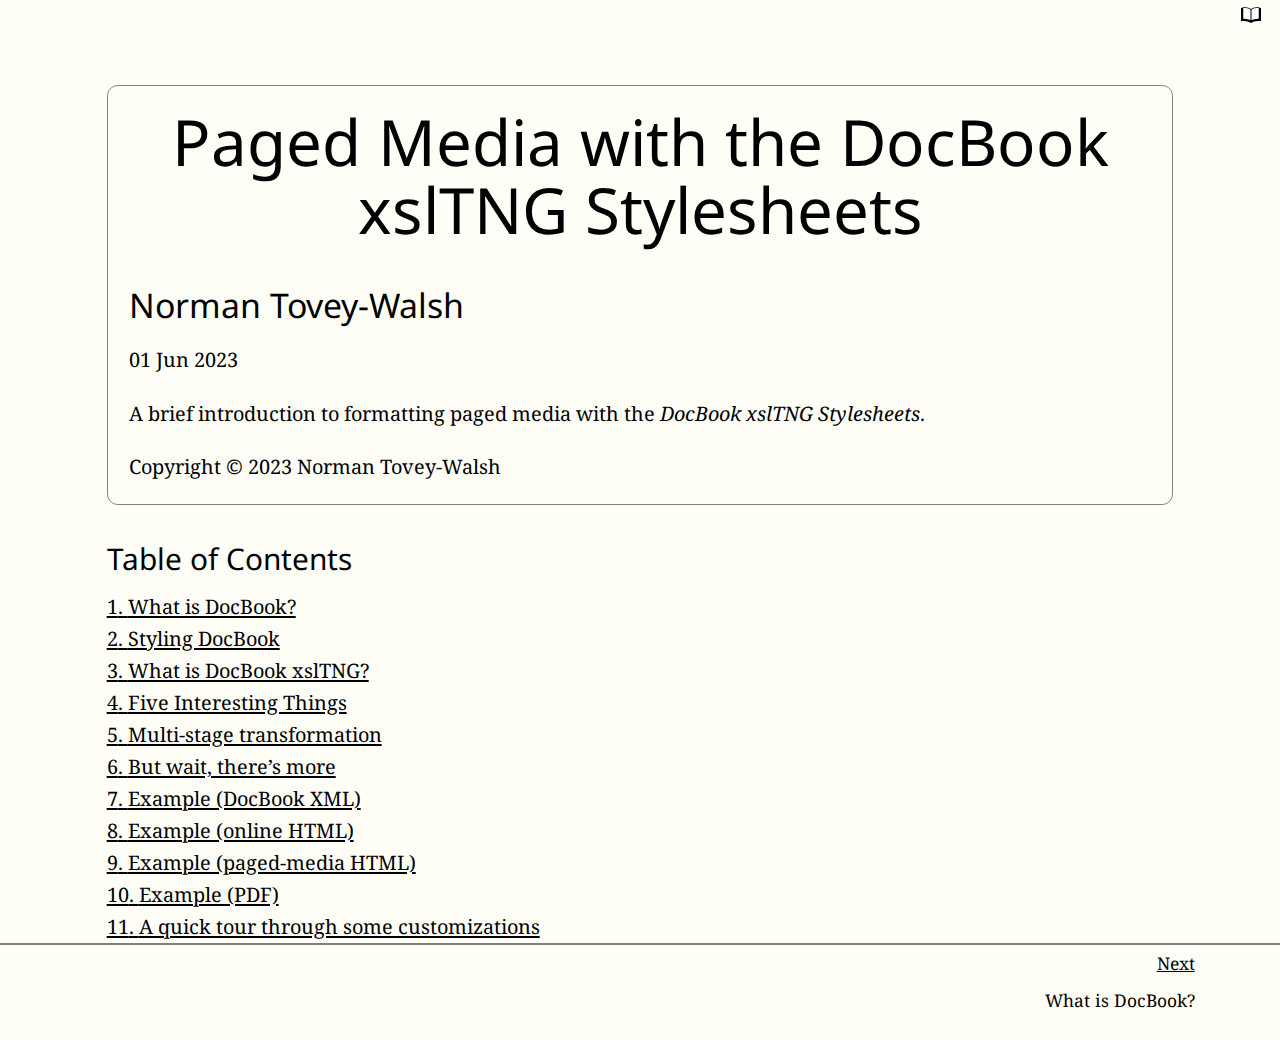
<file: index.html>
<!DOCTYPE html><html xmlns="http://www.w3.org/1999/xhtml" class="no-js"><head><meta http-equiv="Content-Type" content="text/html; charset=utf-8"/><script>(function(H){H.className=H.className.replace(/\bno-js\b/,'js')})(document.documentElement)</script><title>Paged Media with the DocBook xslTNG Stylesheets</title><link href="./css/pygments.css" rel="stylesheet"/><meta name="viewport" content="width=device-width, initial-scale=1.0"/><link href="https://purl.org/dc/elements/1.1/" rel="schema.dc"/><meta name="dc.modified" content="2023-06-01T16:48:11Z"/><meta name="dc.created" content="2023-06-01"/><meta name="generator" content="DocBook xslTNG version 2.1.4 / SNAPSHOT / SAXON HE 11.5"/><link href="./css/docbook-toc.css" rel="stylesheet"/><link href="./css/docbook.css" rel="stylesheet" media="screen"/><link href="css/presentation.css" rel="stylesheet"/><link rel="next" href="ch01.html"/><script src="./js/xlink.js" defer="defer"></script><script src="./js/persistent-toc.js" defer="defer"></script><script src="./js/copy-verbatim.js" defer="defer"></script><script src="./js/chunk-nav.js" defer="defer"></script></head><body class="home"><nav class="top"><div>  <a href="ch01.html">Next</a> </div></nav><main><article id="book" class="book division"><header><h1>Paged Media with the DocBook xslTNG Stylesheets</h1><div class="author"><h3><span class="first-last personname"><span class="firstname">Norman</span> <span class="surname">Tovey-Walsh</span></span></h3></div><p class="pubdate"><time class="pubdate" datetime="2023-06-01">01 Jun 2023</time></p><div class="abstract"><p>A brief introduction to formatting paged media with the
    <cite class="citetitle">DocBook xslTNG Stylesheets</cite>.</p></div><div class="copyright">Copyright © <span class="copyright-years"><span class="year">2023</span></span> <span class="holder">Norman Tovey-Walsh</span></div></header><div class="list-of-titles"><div class="lot toc"><div class="title">Table of Contents</div><ul class="toc"><li><a href="ch01.html"><span class="label">1</span><span class="sep">. </span>What is DocBook?</a></li><li><a href="ch02.html"><span class="label">2</span><span class="sep">. </span>Styling DocBook</a></li><li><a href="ch03.html"><span class="label">3</span><span class="sep">. </span>What is DocBook xslTNG?</a></li><li><a href="ch04.html"><span class="label">4</span><span class="sep">. </span>Five Interesting Things</a></li><li><a href="ch05.html"><span class="label">5</span><span class="sep">. </span>Multi-stage transformation</a></li><li><a href="ch06.html"><span class="label">6</span><span class="sep">. </span>But wait, there’s more</a></li><li><a href="ch07.html"><span class="label">7</span><span class="sep">. </span>Example (DocBook XML)</a></li><li><a href="ch08.html"><span class="label">8</span><span class="sep">. </span>Example (online HTML)</a></li><li><a href="ch09.html"><span class="label">9</span><span class="sep">. </span>Example (paged-media HTML)</a></li><li><a href="ch10.html"><span class="label">10</span><span class="sep">. </span>Example (PDF)</a></li><li><a href="ch11.html"><span class="label">11</span><span class="sep">. </span>A quick tour through some customizations</a></li></ul></div></div></article></main><nav class="bottom"><table><tr><td class="previous"></td><td class="up"></td><td class="next"><a href="ch01.html">Next</a></td></tr><tr><td class="previous"></td><td class="up"></td><td class="next">What is DocBook?</td></tr></table><nav class="tocopen"></nav><nav class="toc"></nav><!-- Hide ToC details from user agents that don’t support JS --><script type="text/html" class="tocopen"><img src="[data-uri]" alt="[toc]"/></script><script type="text/html" class="toc"><header><span>Table of Contents</span><span class="close"><img src="[data-uri]" alt="X"/></span><p class="ptoc-search"><input class="ptoc-search" placeholder="Search" style="width: 80%"/></p></header><div db-persistent-toc="persistent-toc.html" db-prefix="">Loading…</div></script></nav></body></html>
</file>
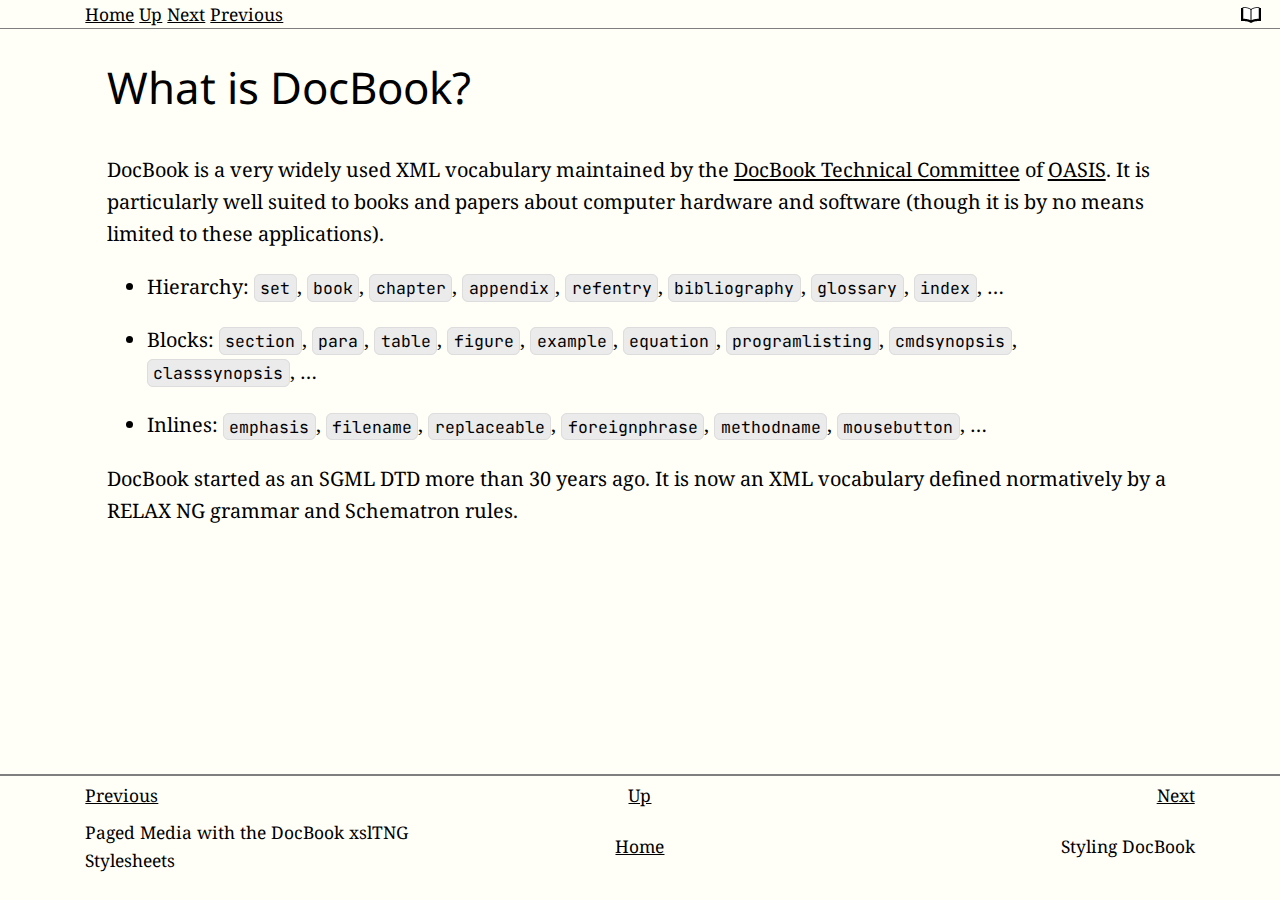
<file: ch01.html>
<!DOCTYPE html><html xmlns="http://www.w3.org/1999/xhtml" class="no-js"><head><meta http-equiv="Content-Type" content="text/html; charset=utf-8"/><script>(function(H){H.className=H.className.replace(/\bno-js\b/,'js')})(document.documentElement)</script><title>What is DocBook?</title><link href="./css/pygments.css" rel="stylesheet"/><meta name="viewport" content="width=device-width, initial-scale=1.0"/><link href="https://purl.org/dc/elements/1.1/" rel="schema.dc"/><meta name="dc.modified" content="2023-06-01T16:48:11Z"/><meta name="dc.created" content="2023-06-01"/><meta name="generator" content="DocBook xslTNG version 2.1.4 / SNAPSHOT / SAXON HE 11.5"/><link href="./css/docbook-toc.css" rel="stylesheet"/><link href="./css/docbook.css" rel="stylesheet" media="screen"/><link href="css/presentation.css" rel="stylesheet"/><link rel="prev" href="index.html"/><link rel="next" href="ch02.html"/><link rel="up" href="index.html"/><link rel="home" href="index.html"/><script src="./js/xlink.js" defer="defer"></script><script src="./js/persistent-toc.js" defer="defer"></script><script src="./js/pagetoc.js" data-dynamic-pagetoc="true" defer="defer"></script><script src="./js/chunk-nav.js" defer="defer"></script></head><body><nav class="top"><div><a href="index.html">Home</a> <a href="index.html">Up</a> <a href="ch02.html">Next</a> <a href="index.html">Previous</a></div></nav><div class="pagebody"><main><section id="what-is-docbook" db-chunk="ch01.html" db-id="d103e39" class="chapter component"><header><h2>What is DocBook?</h2></header><p>DocBook is a very widely used XML vocabulary maintained by the
<a href="https://www.oasis-open.org/committees/tc_home.php?wg_abbrev=docbook" class="link">DocBook
Technical Committee</a> of
<a href="https://www.oasis-open.org/" class="link">OASIS</a>. It is particularly well suited
to books and papers about computer hardware and software (though it is
by no means limited to these applications).</p><ul class="itemizedlist"><li><p>Hierarchy: <code class="tag tag-element">set</code>, <code class="tag tag-element">book</code>, <code class="tag tag-element">chapter</code>, <code class="tag tag-element">appendix</code>,
<code class="tag tag-element">refentry</code>, <code class="tag tag-element">bibliography</code>, <code class="tag tag-element">glossary</code>, <code class="tag tag-element">index</code>, …</p></li><li><p>Blocks: <code class="tag tag-element">section</code>, <code class="tag tag-element">para</code>, <code class="tag tag-element">table</code>, <code class="tag tag-element">figure</code>, <code class="tag tag-element">example</code>,
<code class="tag tag-element">equation</code>, <code class="tag tag-element">programlisting</code>, <code class="tag tag-element">cmdsynopsis</code>, <code class="tag tag-element">classsynopsis</code>, …</p></li><li><p>Inlines: <code class="tag tag-element">emphasis</code>, <code class="tag tag-element">filename</code>, <code class="tag tag-element">replaceable</code>,
<code class="tag tag-element">foreignphrase</code>, <code class="tag tag-element">methodname</code>, <code class="tag tag-element">mousebutton</code>, …</p></li></ul><p>DocBook started as an SGML DTD more than 30 years ago. It is now an XML vocabulary
defined normatively by a RELAX NG grammar and Schematron rules.</p></section></main><nav class="pagetoc"><div class="tocwrapper"></div></nav></div><nav class="bottom"><table><tr><td class="previous"><a href="index.html">Previous</a></td><td class="up"><a href="index.html">Up</a></td><td class="next"><a href="ch02.html">Next</a></td></tr><tr><td class="previous">Paged Media with the DocBook xslTNG Stylesheets</td><td class="up"><a href="index.html">Home</a></td><td class="next">Styling DocBook</td></tr></table><nav class="tocopen"></nav><nav class="toc"></nav><!-- Hide ToC details from user agents that don’t support JS --><script type="text/html" class="tocopen"><img src="[data-uri]" alt="[toc]"/></script><script type="text/html" class="toc"><header><span>Table of Contents</span><span class="close"><img src="[data-uri]" alt="X"/></span><p class="ptoc-search"><input class="ptoc-search" placeholder="Search" style="width: 80%"/></p></header><div db-persistent-toc="persistent-toc.html" db-prefix="">Loading…</div></script></nav></body></html>
</file>
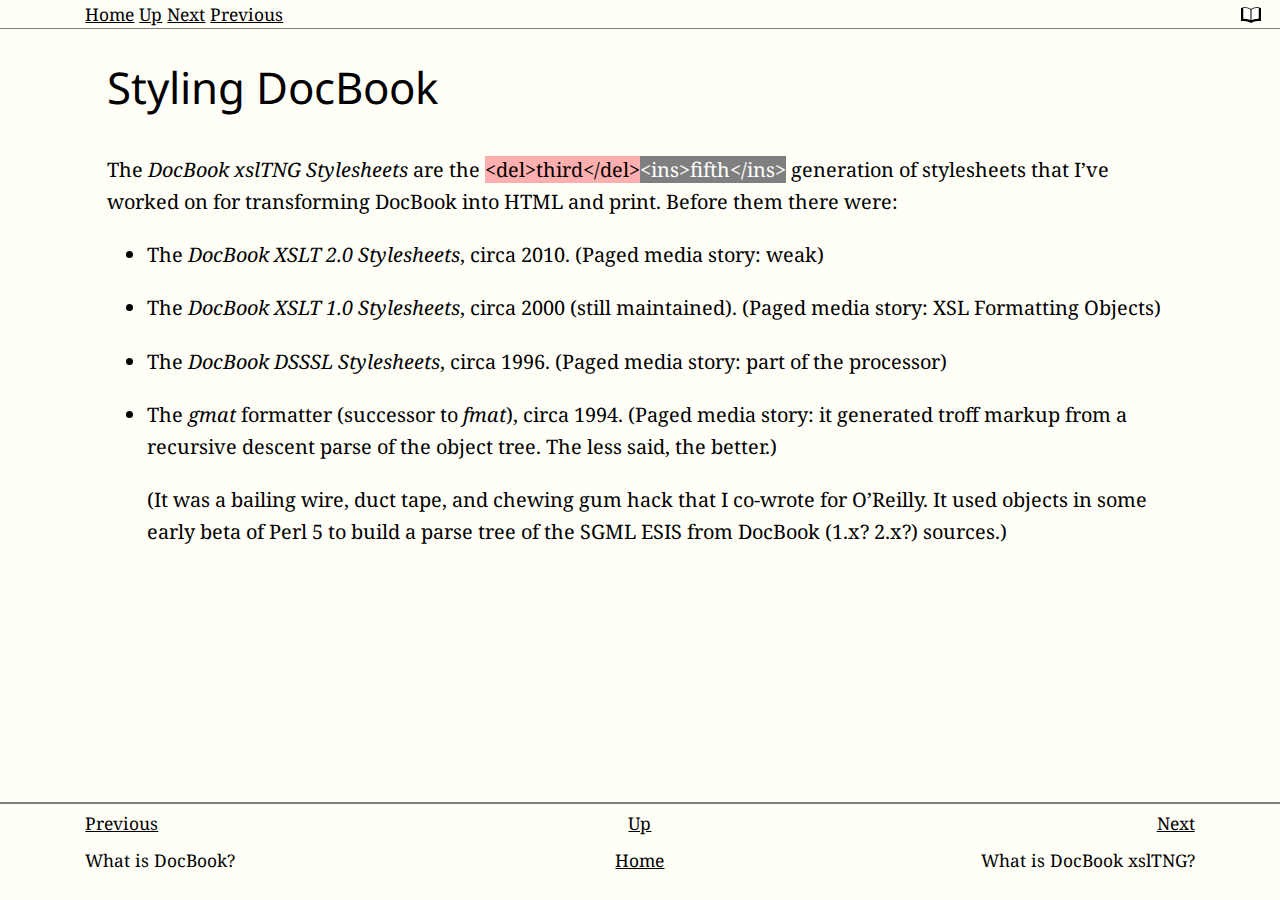
<file: ch02.html>
<!DOCTYPE html><html xmlns="http://www.w3.org/1999/xhtml" class="no-js"><head><meta http-equiv="Content-Type" content="text/html; charset=utf-8"/><script>(function(H){H.className=H.className.replace(/\bno-js\b/,'js')})(document.documentElement)</script><title>Styling DocBook</title><link href="./css/pygments.css" rel="stylesheet"/><meta name="viewport" content="width=device-width, initial-scale=1.0"/><link href="https://purl.org/dc/elements/1.1/" rel="schema.dc"/><meta name="dc.modified" content="2023-06-01T16:48:11Z"/><meta name="dc.created" content="2023-06-01"/><meta name="generator" content="DocBook xslTNG version 2.1.4 / SNAPSHOT / SAXON HE 11.5"/><link href="./css/docbook-toc.css" rel="stylesheet"/><link href="./css/docbook.css" rel="stylesheet" media="screen"/><link href="css/presentation.css" rel="stylesheet"/><link rel="prev" href="ch01.html"/><link rel="next" href="ch03.html"/><link rel="up" href="index.html"/><link rel="home" href="index.html"/><script src="./js/xlink.js" defer="defer"></script><script src="./js/persistent-toc.js" defer="defer"></script><script src="./js/pagetoc.js" data-dynamic-pagetoc="true" defer="defer"></script><script src="./js/chunk-nav.js" defer="defer"></script></head><body><nav class="top"><div><a href="index.html">Home</a> <a href="index.html">Up</a> <a href="ch03.html">Next</a> <a href="ch01.html">Previous</a></div></nav><div class="pagebody"><main><section id="styling-docbook" db-chunk="ch02.html" db-id="d103e111" class="chapter component"><header><h2>Styling DocBook</h2></header><p>The <cite class="citetitle">DocBook xslTNG Stylesheets</cite> are the
<span class="phrase revdeleted">third</span><span class="phrase revadded">fifth</span>
generation of stylesheets that I’ve worked on for transforming DocBook into HTML and print.
Before them there were:</p><ul class="itemizedlist"><li><p>The <cite class="citetitle">DocBook XSLT 2.0 Stylesheets</cite>, circa 2010. (Paged media story: weak)
</p></li><li><p>The <cite class="citetitle">DocBook XSLT 1.0 Stylesheets</cite>, circa 2000 (still maintained).
(Paged media story: XSL Formatting Objects)
</p></li><li><p>The <cite class="citetitle">DocBook DSSSL Stylesheets</cite>, circa 1996. (Paged media story: part of the
processor)
</p></li><li><p>The <cite class="citetitle">gmat</cite> formatter (successor to
<cite class="citetitle">fmat</cite>), circa 1994.
(Paged media story: it generated <span class="application">troff</span> markup from a recursive
descent parse of the object tree. The less said, the better.)
</p><p>(It was a bailing wire, duct tape, and chewing gum hack that I
co-wrote for O’Reilly. It used objects in some early beta of Perl 5 to
build a parse tree of the SGML ESIS from DocBook (1.x? 2.x?) sources.)
</p></li></ul></section></main><nav class="pagetoc"><div class="tocwrapper"></div></nav></div><nav class="bottom"><table><tr><td class="previous"><a href="ch01.html">Previous</a></td><td class="up"><a href="index.html">Up</a></td><td class="next"><a href="ch03.html">Next</a></td></tr><tr><td class="previous">What is DocBook?</td><td class="up"><a href="index.html">Home</a></td><td class="next">What is DocBook xslTNG?</td></tr></table><nav class="tocopen"></nav><nav class="toc"></nav><!-- Hide ToC details from user agents that don’t support JS --><script type="text/html" class="tocopen"><img src="[data-uri]" alt="[toc]"/></script><script type="text/html" class="toc"><header><span>Table of Contents</span><span class="close"><img src="[data-uri]" alt="X"/></span><p class="ptoc-search"><input class="ptoc-search" placeholder="Search" style="width: 80%"/></p></header><div db-persistent-toc="persistent-toc.html" db-prefix="">Loading…</div></script></nav></body></html>
</file>
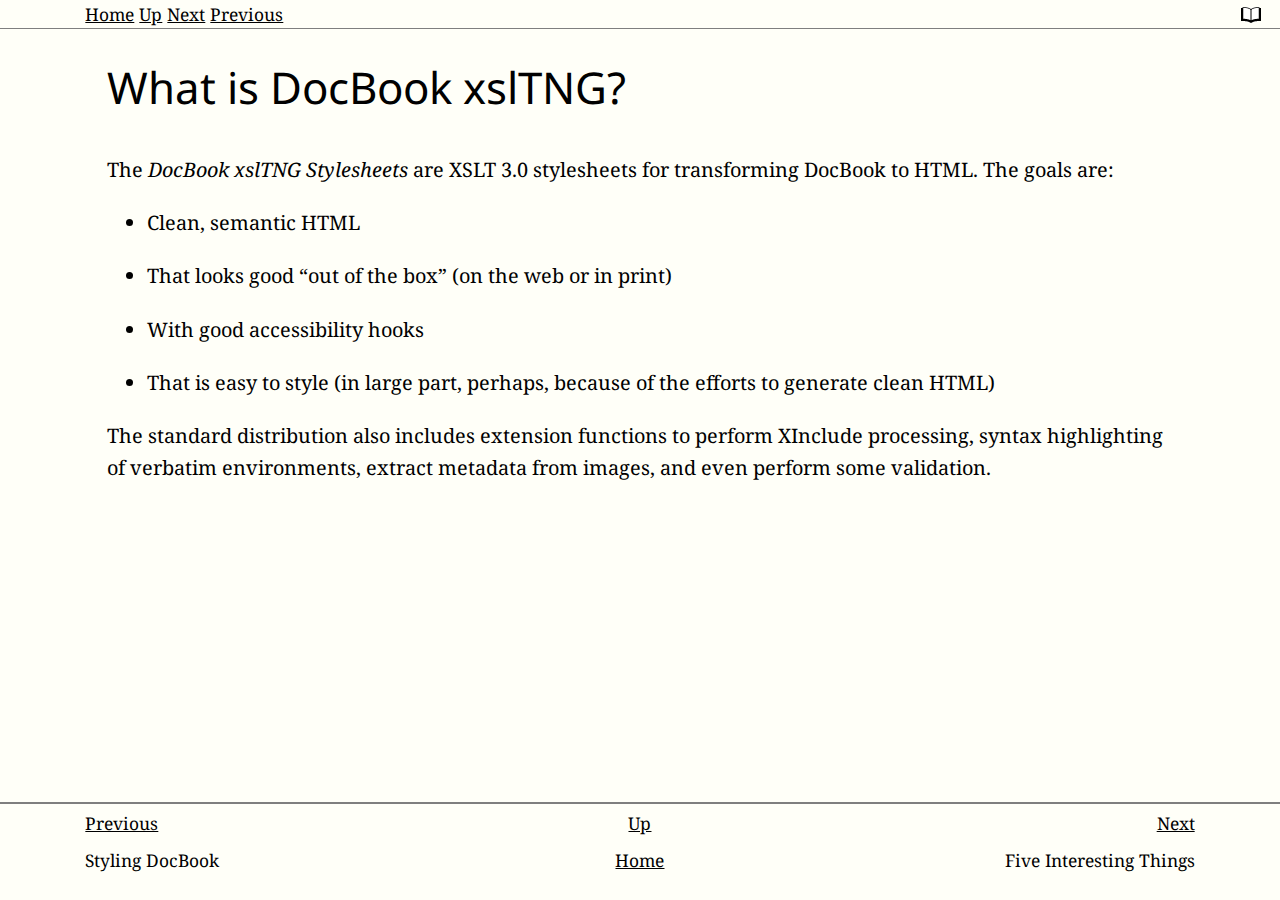
<file: ch03.html>
<!DOCTYPE html><html xmlns="http://www.w3.org/1999/xhtml" class="no-js"><head><meta http-equiv="Content-Type" content="text/html; charset=utf-8"/><script>(function(H){H.className=H.className.replace(/\bno-js\b/,'js')})(document.documentElement)</script><title>What is DocBook xslTNG?</title><link href="./css/pygments.css" rel="stylesheet"/><meta name="viewport" content="width=device-width, initial-scale=1.0"/><link href="https://purl.org/dc/elements/1.1/" rel="schema.dc"/><meta name="dc.modified" content="2023-06-01T16:48:11Z"/><meta name="dc.created" content="2023-06-01"/><meta name="generator" content="DocBook xslTNG version 2.1.4 / SNAPSHOT / SAXON HE 11.5"/><link href="./css/docbook-toc.css" rel="stylesheet"/><link href="./css/docbook.css" rel="stylesheet" media="screen"/><link href="css/presentation.css" rel="stylesheet"/><link rel="prev" href="ch02.html"/><link rel="next" href="ch04.html"/><link rel="up" href="index.html"/><link rel="home" href="index.html"/><script src="./js/xlink.js" defer="defer"></script><script src="./js/persistent-toc.js" defer="defer"></script><script src="./js/pagetoc.js" data-dynamic-pagetoc="true" defer="defer"></script><script src="./js/chunk-nav.js" defer="defer"></script></head><body><nav class="top"><div><a href="index.html">Home</a> <a href="index.html">Up</a> <a href="ch04.html">Next</a> <a href="ch02.html">Previous</a></div></nav><div class="pagebody"><main><section id="what-is-docbook-xsltng" db-chunk="ch03.html" db-id="d103e150" class="chapter component"><header><h2>What is DocBook xslTNG?</h2></header><p>The <cite class="citetitle">DocBook xslTNG Stylesheets</cite> are
XSLT 3.0 stylesheets for transforming DocBook to HTML. The goals are:</p><ul class="itemizedlist"><li><p>Clean, semantic HTML</p></li><li><p>That looks good “out of the box” (on the web or in print)</p></li><li><p>With good accessibility hooks</p></li><li><p>That is easy to style (in large part, perhaps, because of the efforts to generate
clean HTML)</p></li></ul><p>The standard distribution also includes extension functions to
perform XInclude processing, syntax highlighting of verbatim
environments, extract metadata from images, and even perform some
validation.</p></section></main><nav class="pagetoc"><div class="tocwrapper"></div></nav></div><nav class="bottom"><table><tr><td class="previous"><a href="ch02.html">Previous</a></td><td class="up"><a href="index.html">Up</a></td><td class="next"><a href="ch04.html">Next</a></td></tr><tr><td class="previous">Styling DocBook</td><td class="up"><a href="index.html">Home</a></td><td class="next">Five Interesting Things</td></tr></table><nav class="tocopen"></nav><nav class="toc"></nav><!-- Hide ToC details from user agents that don’t support JS --><script type="text/html" class="tocopen"><img src="[data-uri]" alt="[toc]"/></script><script type="text/html" class="toc"><header><span>Table of Contents</span><span class="close"><img src="[data-uri]" alt="X"/></span><p class="ptoc-search"><input class="ptoc-search" placeholder="Search" style="width: 80%"/></p></header><div db-persistent-toc="persistent-toc.html" db-prefix="">Loading…</div></script></nav></body></html>
</file>
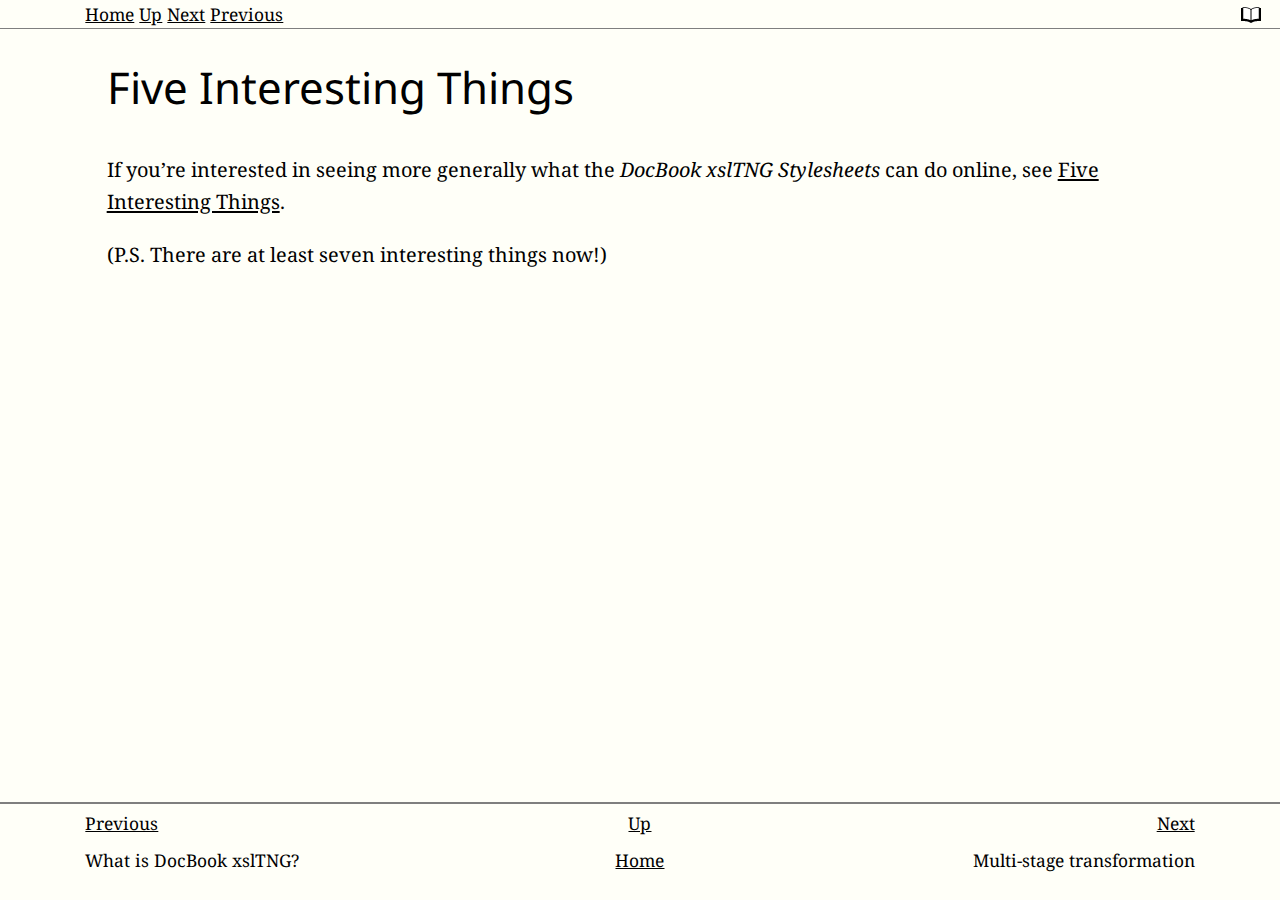
<file: ch04.html>
<!DOCTYPE html><html xmlns="http://www.w3.org/1999/xhtml" class="no-js"><head><meta http-equiv="Content-Type" content="text/html; charset=utf-8"/><script>(function(H){H.className=H.className.replace(/\bno-js\b/,'js')})(document.documentElement)</script><title>Five Interesting Things</title><link href="./css/pygments.css" rel="stylesheet"/><meta name="viewport" content="width=device-width, initial-scale=1.0"/><link href="https://purl.org/dc/elements/1.1/" rel="schema.dc"/><meta name="dc.modified" content="2023-06-01T16:48:11Z"/><meta name="dc.created" content="2023-06-01"/><meta name="generator" content="DocBook xslTNG version 2.1.4 / SNAPSHOT / SAXON HE 11.5"/><link href="./css/docbook-toc.css" rel="stylesheet"/><link href="./css/docbook.css" rel="stylesheet" media="screen"/><link href="css/presentation.css" rel="stylesheet"/><link rel="prev" href="ch03.html"/><link rel="next" href="ch05.html"/><link rel="up" href="index.html"/><link rel="home" href="index.html"/><script src="./js/xlink.js" defer="defer"></script><script src="./js/persistent-toc.js" defer="defer"></script><script src="./js/pagetoc.js" data-dynamic-pagetoc="true" defer="defer"></script><script src="./js/chunk-nav.js" defer="defer"></script></head><body><nav class="top"><div><a href="index.html">Home</a> <a href="index.html">Up</a> <a href="ch05.html">Next</a> <a href="ch03.html">Previous</a></div></nav><div class="pagebody"><main><section id="fit" db-chunk="ch04.html" db-id="d103e168" class="chapter component"><header><h2>Five Interesting Things</h2></header><p>If you’re interested in seeing more generally what the
<cite class="citetitle">DocBook xslTNG Stylesheets</cite> can do online,
see <a href="https://xsltng.docbook.org/samples/fit/" class="link">Five Interesting Things</a>.
</p><p>(P.S. There are at least seven interesting things now!)
</p></section></main><nav class="pagetoc"><div class="tocwrapper"></div></nav></div><nav class="bottom"><table><tr><td class="previous"><a href="ch03.html">Previous</a></td><td class="up"><a href="index.html">Up</a></td><td class="next"><a href="ch05.html">Next</a></td></tr><tr><td class="previous">What is DocBook xslTNG?</td><td class="up"><a href="index.html">Home</a></td><td class="next">Multi-stage transformation</td></tr></table><nav class="tocopen"></nav><nav class="toc"></nav><!-- Hide ToC details from user agents that don’t support JS --><script type="text/html" class="tocopen"><img src="[data-uri]" alt="[toc]"/></script><script type="text/html" class="toc"><header><span>Table of Contents</span><span class="close"><img src="[data-uri]" alt="X"/></span><p class="ptoc-search"><input class="ptoc-search" placeholder="Search" style="width: 80%"/></p></header><div db-persistent-toc="persistent-toc.html" db-prefix="">Loading…</div></script></nav></body></html>
</file>
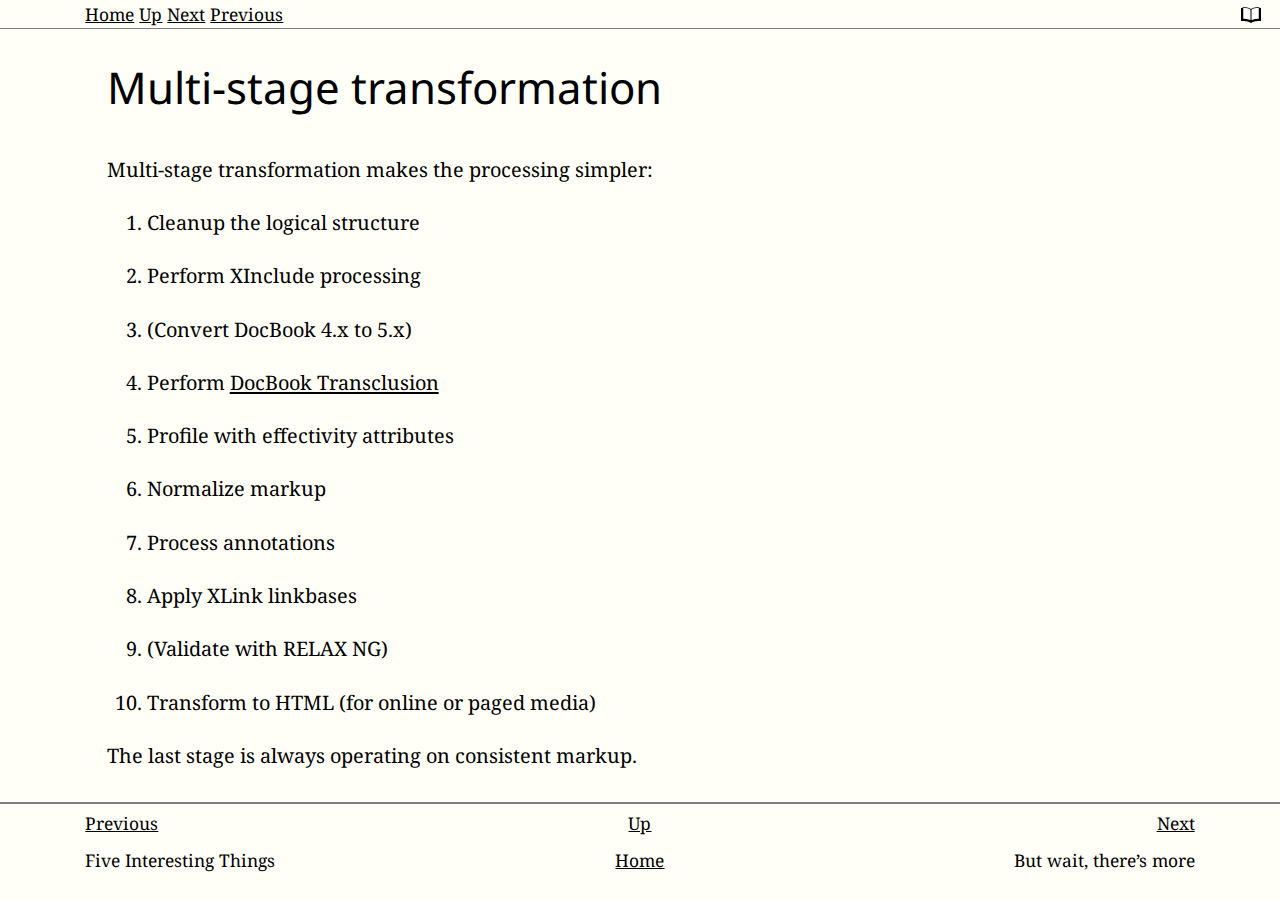
<file: ch05.html>
<!DOCTYPE html><html xmlns="http://www.w3.org/1999/xhtml" class="no-js"><head><meta http-equiv="Content-Type" content="text/html; charset=utf-8"/><script>(function(H){H.className=H.className.replace(/\bno-js\b/,'js')})(document.documentElement)</script><title>Multi-stage transformation</title><link href="./css/pygments.css" rel="stylesheet"/><meta name="viewport" content="width=device-width, initial-scale=1.0"/><link href="https://purl.org/dc/elements/1.1/" rel="schema.dc"/><meta name="dc.modified" content="2023-06-01T16:48:11Z"/><meta name="dc.created" content="2023-06-01"/><meta name="generator" content="DocBook xslTNG version 2.1.4 / SNAPSHOT / SAXON HE 11.5"/><link href="./css/docbook-toc.css" rel="stylesheet"/><link href="./css/docbook.css" rel="stylesheet" media="screen"/><link href="css/presentation.css" rel="stylesheet"/><link rel="prev" href="ch04.html"/><link rel="next" href="ch06.html"/><link rel="up" href="index.html"/><link rel="home" href="index.html"/><script src="./js/xlink.js" defer="defer"></script><script src="./js/persistent-toc.js" defer="defer"></script><script src="./js/pagetoc.js" data-dynamic-pagetoc="true" defer="defer"></script><script src="./js/chunk-nav.js" defer="defer"></script></head><body><nav class="top"><div><a href="index.html">Home</a> <a href="index.html">Up</a> <a href="ch06.html">Next</a> <a href="ch04.html">Previous</a></div></nav><div class="pagebody"><main><section id="phases" db-chunk="ch05.html" db-id="d103e179" class="chapter component"><header><h2>Multi-stage transformation</h2></header><p>Multi-stage transformation makes the processing simpler:</p><ol class="orderedlist" type="1"><li><p>Cleanup the logical structure</p></li><li><p>Perform XInclude processing</p></li><li><p>(Convert DocBook 4.x to 5.x)</p></li><li><p>Perform
<a href="https://docbook.github.io/documents/transclusion.html" class="link">DocBook Transclusion</a></p></li><li><p>Profile with effectivity attributes</p></li><li><p>Normalize markup</p></li><li><p>Process annotations</p></li><li><p>Apply XLink linkbases</p></li><li><p>(Validate with RELAX NG)</p></li><li><p>Transform to HTML (for online or paged media)</p></li></ol><p>The last stage is always operating on consistent markup.</p></section></main><nav class="pagetoc"><div class="tocwrapper"></div></nav></div><nav class="bottom"><table><tr><td class="previous"><a href="ch04.html">Previous</a></td><td class="up"><a href="index.html">Up</a></td><td class="next"><a href="ch06.html">Next</a></td></tr><tr><td class="previous">Five Interesting Things</td><td class="up"><a href="index.html">Home</a></td><td class="next">But wait, there’s more</td></tr></table><nav class="tocopen"></nav><nav class="toc"></nav><!-- Hide ToC details from user agents that don’t support JS --><script type="text/html" class="tocopen"><img src="[data-uri]" alt="[toc]"/></script><script type="text/html" class="toc"><header><span>Table of Contents</span><span class="close"><img src="[data-uri]" alt="X"/></span><p class="ptoc-search"><input class="ptoc-search" placeholder="Search" style="width: 80%"/></p></header><div db-persistent-toc="persistent-toc.html" db-prefix="">Loading…</div></script></nav></body></html>
</file>
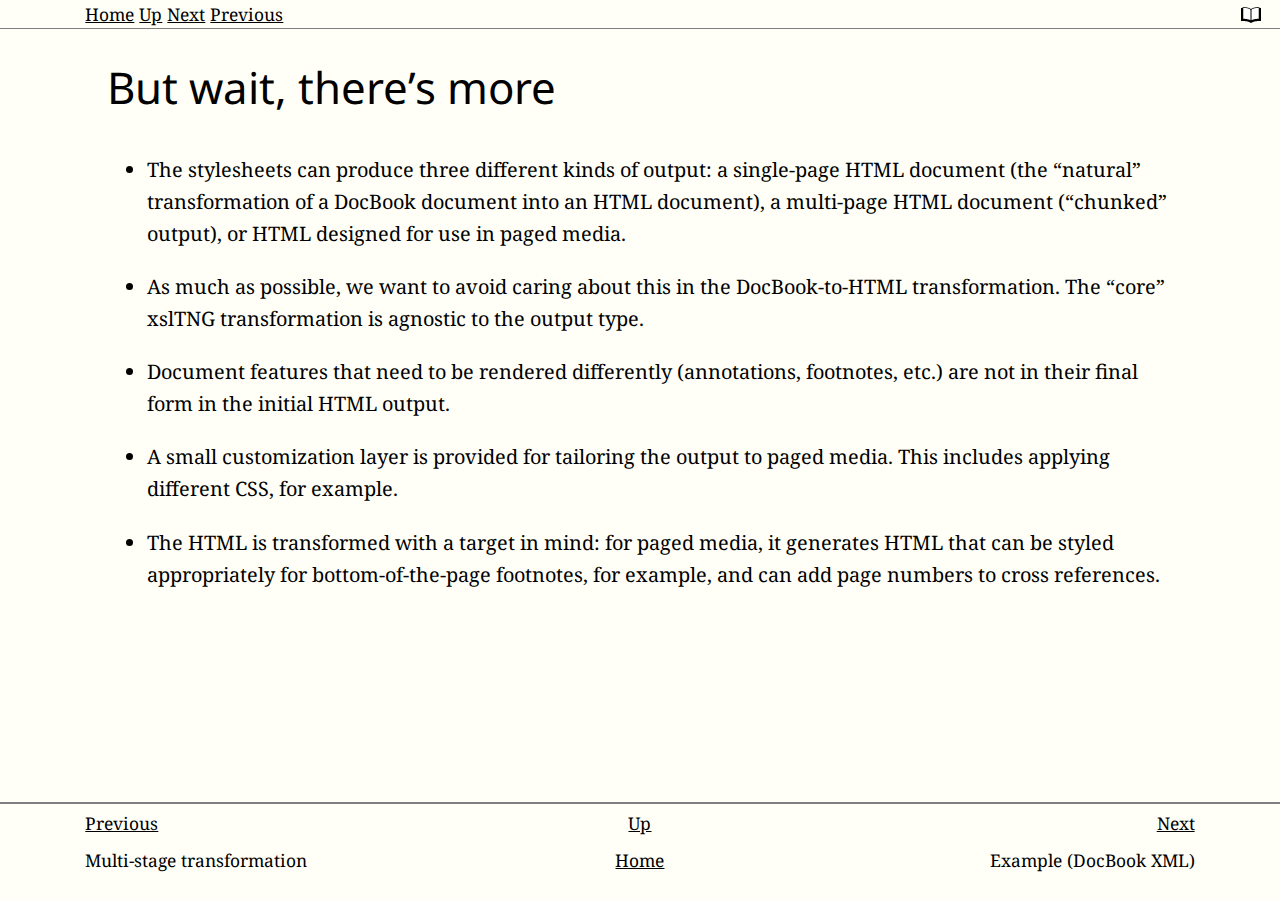
<file: ch06.html>
<!DOCTYPE html><html xmlns="http://www.w3.org/1999/xhtml" class="no-js"><head><meta http-equiv="Content-Type" content="text/html; charset=utf-8"/><script>(function(H){H.className=H.className.replace(/\bno-js\b/,'js')})(document.documentElement)</script><title>But wait, there’s more</title><link href="./css/pygments.css" rel="stylesheet"/><meta name="viewport" content="width=device-width, initial-scale=1.0"/><link href="https://purl.org/dc/elements/1.1/" rel="schema.dc"/><meta name="dc.modified" content="2023-06-01T16:48:11Z"/><meta name="dc.created" content="2023-06-01"/><meta name="generator" content="DocBook xslTNG version 2.1.4 / SNAPSHOT / SAXON HE 11.5"/><link href="./css/docbook-toc.css" rel="stylesheet"/><link href="./css/docbook.css" rel="stylesheet" media="screen"/><link href="css/presentation.css" rel="stylesheet"/><link rel="prev" href="ch05.html"/><link rel="next" href="ch07.html"/><link rel="up" href="index.html"/><link rel="home" href="index.html"/><script src="./js/xlink.js" defer="defer"></script><script src="./js/persistent-toc.js" defer="defer"></script><script src="./js/pagetoc.js" data-dynamic-pagetoc="true" defer="defer"></script><script src="./js/chunk-nav.js" defer="defer"></script></head><body><nav class="top"><div><a href="index.html">Home</a> <a href="index.html">Up</a> <a href="ch07.html">Next</a> <a href="ch05.html">Previous</a></div></nav><div class="pagebody"><main><section id="more-phases" db-chunk="ch06.html" db-id="d103e209" class="chapter component"><header><h2>But wait, there’s more</h2></header><ul class="itemizedlist"><li><p>The stylesheets can produce three different kinds of output: a
single-page HTML document (the “natural” transformation of a DocBook
document into an HTML document), a multi-page HTML document (“chunked”
output), or HTML designed for use in paged media.</p></li><li><p>As much as possible, we want to avoid caring about this in the
DocBook-to-HTML transformation. The “core” xslTNG transformation is
agnostic to the output type.
</p></li><li><p>Document features that need to be rendered differently (annotations,
footnotes, etc.) are not in their final form in the initial HTML output.
</p></li><li><p>A small customization layer is provided for tailoring the output to paged media.
This includes applying different CSS, for example.</p></li><li><p>The HTML is transformed with a target in mind: for paged media,
it generates HTML that can be styled appropriately for bottom-of-the-page footnotes,
for example, and can add page numbers to cross references.</p></li></ul></section></main><nav class="pagetoc"><div class="tocwrapper"></div></nav></div><nav class="bottom"><table><tr><td class="previous"><a href="ch05.html">Previous</a></td><td class="up"><a href="index.html">Up</a></td><td class="next"><a href="ch07.html">Next</a></td></tr><tr><td class="previous">Multi-stage transformation</td><td class="up"><a href="index.html">Home</a></td><td class="next">Example (DocBook XML)</td></tr></table><nav class="tocopen"></nav><nav class="toc"></nav><!-- Hide ToC details from user agents that don’t support JS --><script type="text/html" class="tocopen"><img src="[data-uri]" alt="[toc]"/></script><script type="text/html" class="toc"><header><span>Table of Contents</span><span class="close"><img src="[data-uri]" alt="X"/></span><p class="ptoc-search"><input class="ptoc-search" placeholder="Search" style="width: 80%"/></p></header><div db-persistent-toc="persistent-toc.html" db-prefix="">Loading…</div></script></nav></body></html>
</file>
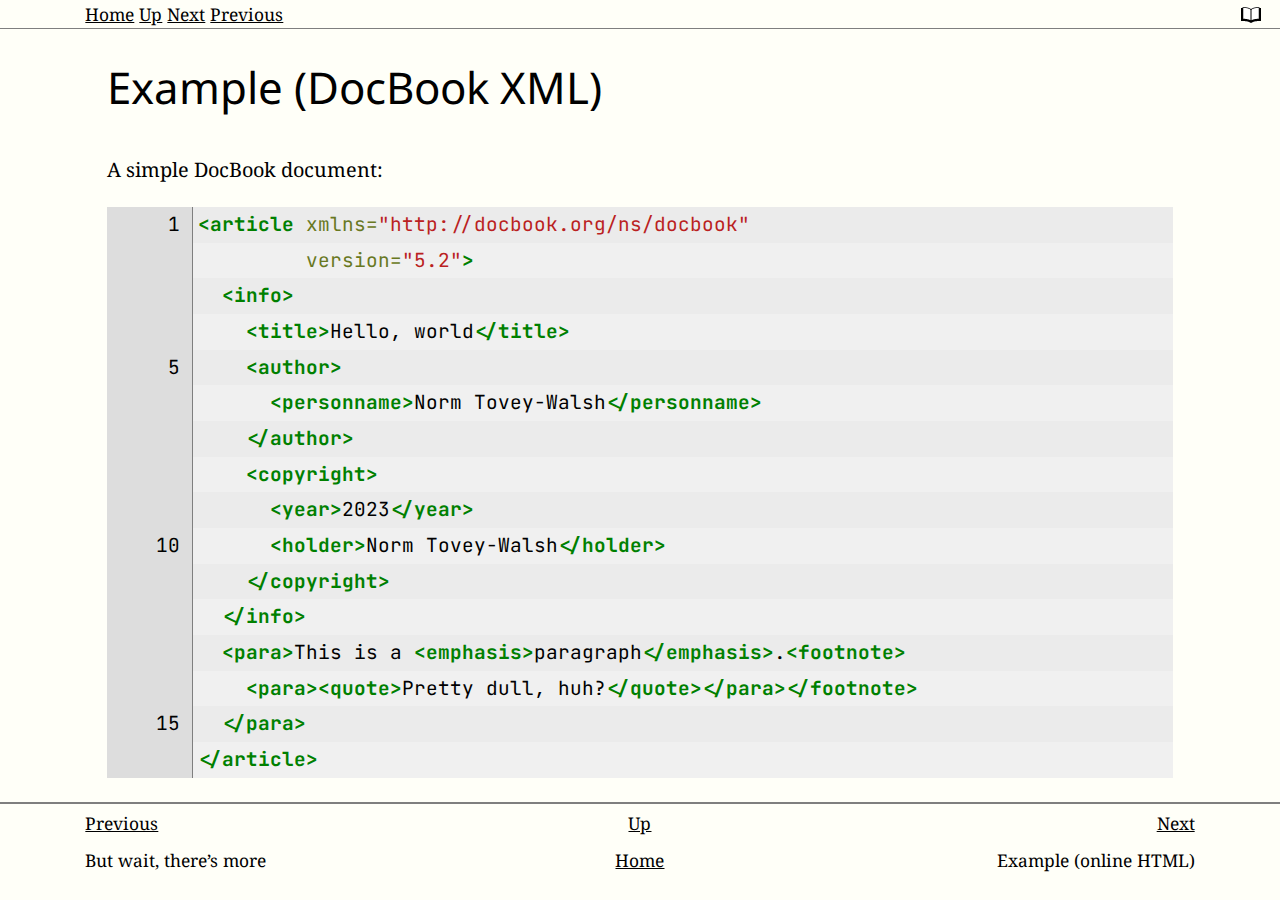
<file: ch07.html>
<!DOCTYPE html><html xmlns="http://www.w3.org/1999/xhtml" class="no-js"><head><meta http-equiv="Content-Type" content="text/html; charset=utf-8"/><script>(function(H){H.className=H.className.replace(/\bno-js\b/,'js')})(document.documentElement)</script><title>Example (DocBook XML)</title><link href="./css/pygments.css" rel="stylesheet"/><meta name="viewport" content="width=device-width, initial-scale=1.0"/><link href="https://purl.org/dc/elements/1.1/" rel="schema.dc"/><meta name="dc.modified" content="2023-06-01T16:48:11Z"/><meta name="dc.created" content="2023-06-01"/><meta name="generator" content="DocBook xslTNG version 2.1.4 / SNAPSHOT / SAXON HE 11.5"/><link href="./css/docbook-toc.css" rel="stylesheet"/><link href="./css/docbook.css" rel="stylesheet" media="screen"/><link href="css/presentation.css" rel="stylesheet"/><link rel="prev" href="ch06.html"/><link rel="next" href="ch08.html"/><link rel="up" href="index.html"/><link rel="home" href="index.html"/><script src="./js/xlink.js" defer="defer"></script><script src="./js/persistent-toc.js" defer="defer"></script><script src="./js/pagetoc.js" data-dynamic-pagetoc="true" defer="defer"></script><script src="./js/copy-verbatim.js" defer="defer"></script><script src="./js/chunk-nav.js" defer="defer"></script></head><body><nav class="top"><div><a href="index.html">Home</a> <a href="index.html">Up</a> <a href="ch08.html">Next</a> <a href="ch06.html">Previous</a></div></nav><div class="pagebody"><main><section id="example01.xml" db-chunk="ch07.html" db-id="d103e224" class="chapter component"><header><h2>Example (DocBook XML)</h2></header><p>A simple DocBook document:</p><div class="pre-wrap highlight" db-startinglinenumber="1" db-numberoflines="16"><pre class="language-xml long numbered programlisting verbatim verblines"><span class="line" db-line="1"><span class="ln"> 1 <span class="nsep">|</span></span><span class="ld"><code><span class="nt">&lt;article</span><span class="w"> </span><span class="na">xmlns=</span><span class="s">"http://docbook.org/ns/docbook"</span></code></span></span>
<span class="line" db-line="2"><span class="ln">   <span class="nsep">|</span></span><span class="ld"><code><span class="w">         </span><span class="na">version=</span><span class="s">"5.2"</span><span class="nt">&gt;</span></code></span></span>
<span class="line" db-line="3"><span class="ln">   <span class="nsep">|</span></span><span class="ld"><code><span class="w">  </span><span class="nt">&lt;info&gt;</span></code></span></span>
<span class="line" db-line="4"><span class="ln">   <span class="nsep">|</span></span><span class="ld"><code><span class="w">    </span><span class="nt">&lt;title&gt;</span>Hello,<span class="w"> </span>world<span class="nt">&lt;/title&gt;</span></code></span></span>
<span class="line" db-line="5"><span class="ln"> 5 <span class="nsep">|</span></span><span class="ld"><code><span class="w">    </span><span class="nt">&lt;author&gt;</span></code></span></span>
<span class="line" db-line="6"><span class="ln">   <span class="nsep">|</span></span><span class="ld"><code><span class="w">      </span><span class="nt">&lt;personname&gt;</span>Norm<span class="w"> </span>Tovey-Walsh<span class="nt">&lt;/personname&gt;</span></code></span></span>
<span class="line" db-line="7"><span class="ln">   <span class="nsep">|</span></span><span class="ld"><code><span class="w">    </span><span class="nt">&lt;/author&gt;</span></code></span></span>
<span class="line" db-line="8"><span class="ln">   <span class="nsep">|</span></span><span class="ld"><code><span class="w">    </span><span class="nt">&lt;copyright&gt;</span></code></span></span>
<span class="line" db-line="9"><span class="ln">   <span class="nsep">|</span></span><span class="ld"><code><span class="w">      </span><span class="nt">&lt;year&gt;</span>2023<span class="nt">&lt;/year&gt;</span></code></span></span>
<span class="line" db-line="10"><span class="ln">10 <span class="nsep">|</span></span><span class="ld"><code><span class="w">      </span><span class="nt">&lt;holder&gt;</span>Norm<span class="w"> </span>Tovey-Walsh<span class="nt">&lt;/holder&gt;</span></code></span></span>
<span class="line" db-line="11"><span class="ln">   <span class="nsep">|</span></span><span class="ld"><code><span class="w">    </span><span class="nt">&lt;/copyright&gt;</span></code></span></span>
<span class="line" db-line="12"><span class="ln">   <span class="nsep">|</span></span><span class="ld"><code><span class="w">  </span><span class="nt">&lt;/info&gt;</span></code></span></span>
<span class="line" db-line="13"><span class="ln">   <span class="nsep">|</span></span><span class="ld"><code><span class="w">  </span><span class="nt">&lt;para&gt;</span>This<span class="w"> </span>is<span class="w"> </span>a<span class="w"> </span><span class="nt">&lt;emphasis&gt;</span>paragraph<span class="nt">&lt;/emphasis&gt;</span>.<span class="nt">&lt;footnote&gt;</span></code></span></span>
<span class="line" db-line="14"><span class="ln">   <span class="nsep">|</span></span><span class="ld"><code><span class="w">    </span><span class="nt">&lt;para&gt;&lt;quote&gt;</span>Pretty<span class="w"> </span>dull,<span class="w"> </span>huh?<span class="nt">&lt;/quote&gt;&lt;/para&gt;&lt;/footnote&gt;</span></code></span></span>
<span class="line" db-line="15"><span class="ln">15 <span class="nsep">|</span></span><span class="ld"><code><span class="w">  </span><span class="nt">&lt;/para&gt;</span></code></span></span>
<span class="line" db-line="16"><span class="ln">   <span class="nsep">|</span></span><span class="ld"><code><span class="nt">&lt;/article&gt;</span></code></span></span>
</pre></div></section></main><nav class="pagetoc"><div class="tocwrapper"></div></nav></div><nav class="bottom"><table><tr><td class="previous"><a href="ch06.html">Previous</a></td><td class="up"><a href="index.html">Up</a></td><td class="next"><a href="ch08.html">Next</a></td></tr><tr><td class="previous">But wait, there’s more</td><td class="up"><a href="index.html">Home</a></td><td class="next">Example (online HTML)</td></tr></table><nav class="tocopen"></nav><nav class="toc"></nav><!-- Hide ToC details from user agents that don’t support JS --><script type="text/html" class="tocopen"><img src="[data-uri]" alt="[toc]"/></script><script type="text/html" class="toc"><header><span>Table of Contents</span><span class="close"><img src="[data-uri]" alt="X"/></span><p class="ptoc-search"><input class="ptoc-search" placeholder="Search" style="width: 80%"/></p></header><div db-persistent-toc="persistent-toc.html" db-prefix="">Loading…</div></script></nav></body></html>
</file>
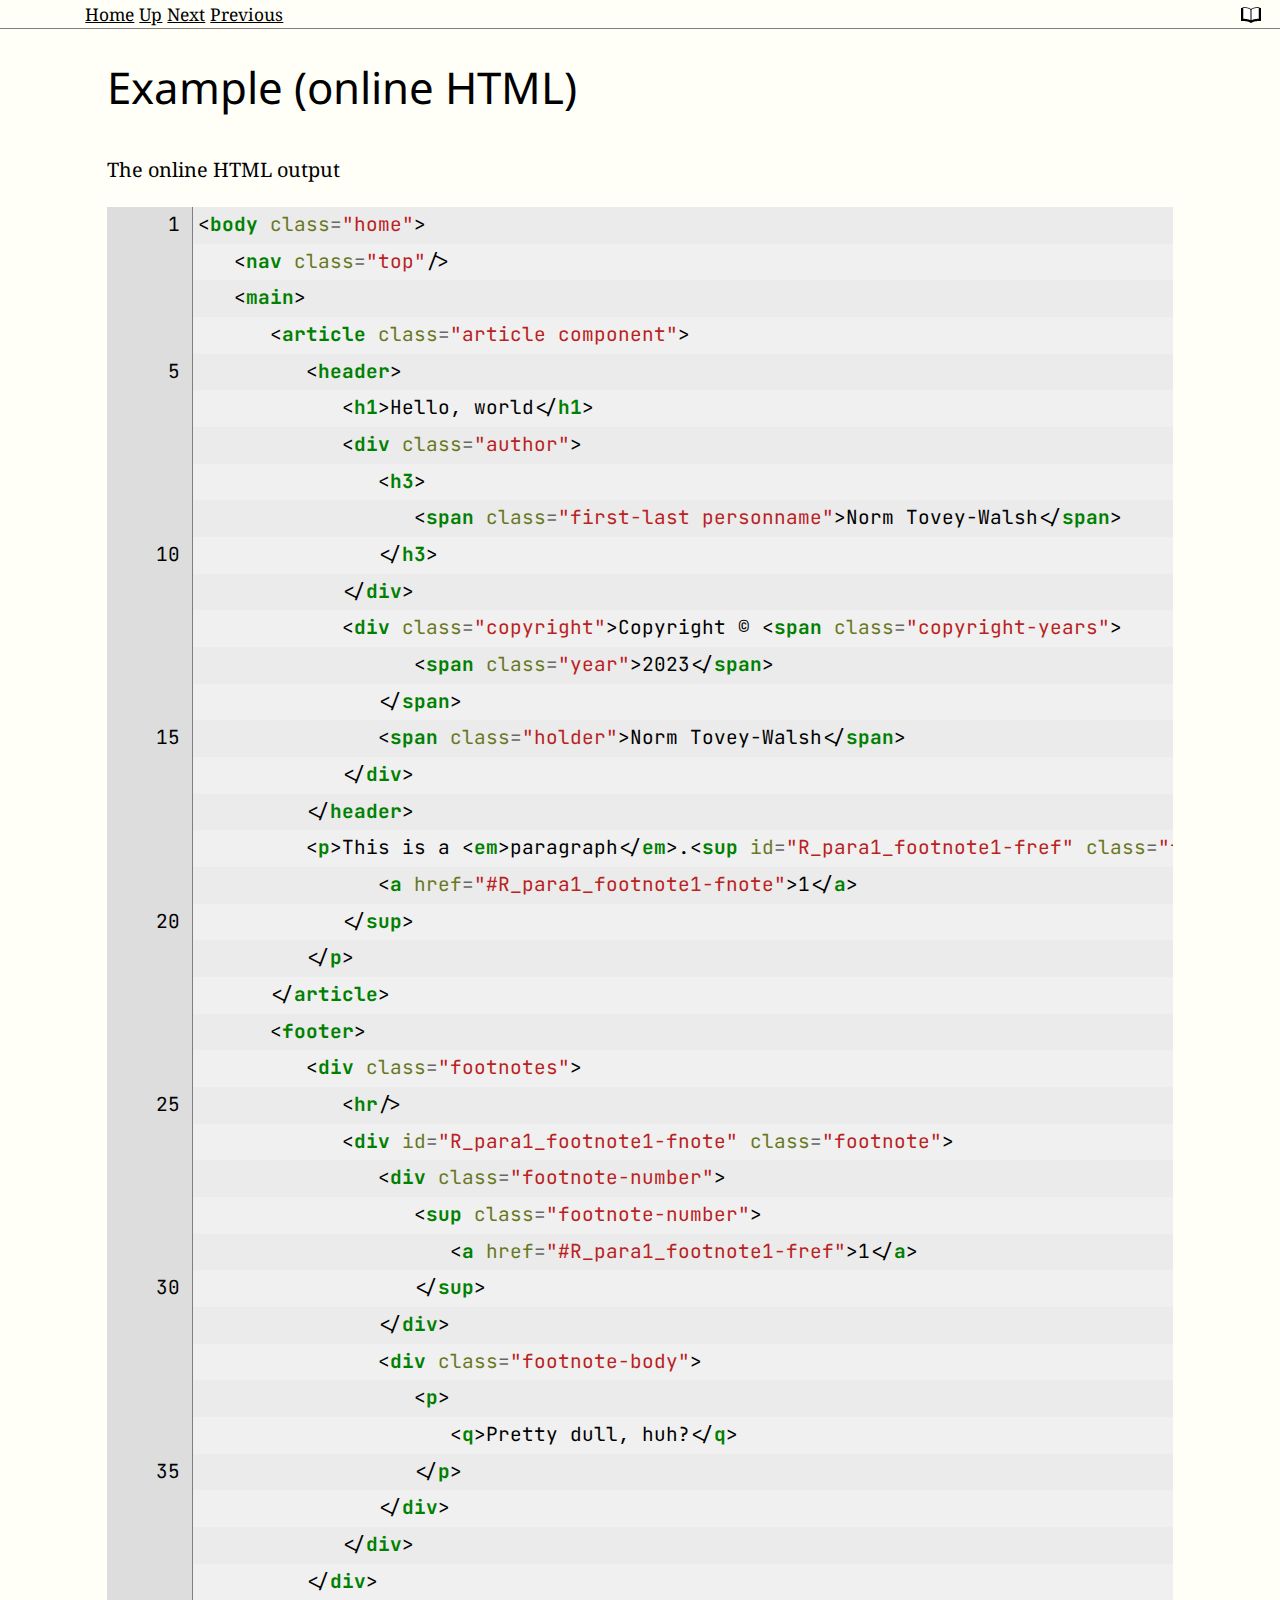
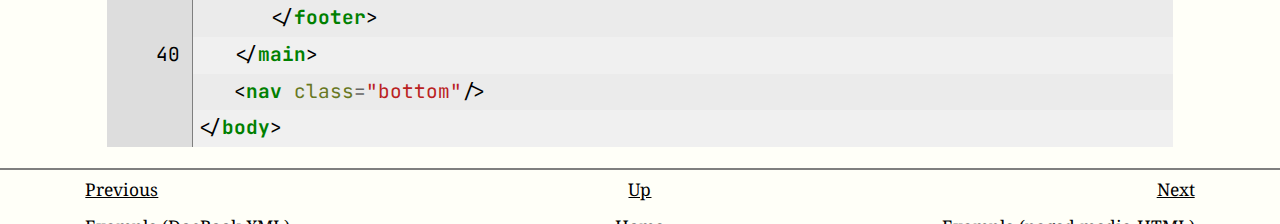
<file: ch08.html>
<!DOCTYPE html><html xmlns="http://www.w3.org/1999/xhtml" class="no-js"><head><meta http-equiv="Content-Type" content="text/html; charset=utf-8"/><script>(function(H){H.className=H.className.replace(/\bno-js\b/,'js')})(document.documentElement)</script><title>Example (online HTML)</title><link href="./css/pygments.css" rel="stylesheet"/><meta name="viewport" content="width=device-width, initial-scale=1.0"/><link href="https://purl.org/dc/elements/1.1/" rel="schema.dc"/><meta name="dc.modified" content="2023-06-01T16:48:11Z"/><meta name="dc.created" content="2023-06-01"/><meta name="generator" content="DocBook xslTNG version 2.1.4 / SNAPSHOT / SAXON HE 11.5"/><link href="./css/docbook-toc.css" rel="stylesheet"/><link href="./css/docbook.css" rel="stylesheet" media="screen"/><link href="css/presentation.css" rel="stylesheet"/><link rel="prev" href="ch07.html"/><link rel="next" href="ch09.html"/><link rel="up" href="index.html"/><link rel="home" href="index.html"/><script src="./js/xlink.js" defer="defer"></script><script src="./js/persistent-toc.js" defer="defer"></script><script src="./js/pagetoc.js" data-dynamic-pagetoc="true" defer="defer"></script><script src="./js/copy-verbatim.js" defer="defer"></script><script src="./js/chunk-nav.js" defer="defer"></script></head><body><nav class="top"><div><a href="index.html">Home</a> <a href="index.html">Up</a> <a href="ch09.html">Next</a> <a href="ch07.html">Previous</a></div></nav><div class="pagebody"><main><section id="example01.html" db-chunk="ch08.html" db-id="d103e230" class="chapter component"><header><h2>Example (online HTML)</h2></header><p>The online HTML output</p><div class="pre-wrap highlight" db-startinglinenumber="1" db-numberoflines="42"><pre class="language-html long numbered programlisting verbatim verblines"><span class="line" db-line="1"><span class="ln"> 1 <span class="nsep">|</span></span><span class="ld"><code><span class="p">&lt;</span><span class="nt">body</span> <span class="na">class</span><span class="o">=</span><span class="s">"home"</span><span class="p">&gt;</span></code></span></span>
<span class="line" db-line="2"><span class="ln">   <span class="nsep">|</span></span><span class="ld"><code>   <span class="p">&lt;</span><span class="nt">nav</span> <span class="na">class</span><span class="o">=</span><span class="s">"top"</span><span class="p">/&gt;</span></code></span></span>
<span class="line" db-line="3"><span class="ln">   <span class="nsep">|</span></span><span class="ld"><code>   <span class="p">&lt;</span><span class="nt">main</span><span class="p">&gt;</span></code></span></span>
<span class="line" db-line="4"><span class="ln">   <span class="nsep">|</span></span><span class="ld"><code>      <span class="p">&lt;</span><span class="nt">article</span> <span class="na">class</span><span class="o">=</span><span class="s">"article component"</span><span class="p">&gt;</span></code></span></span>
<span class="line" db-line="5"><span class="ln"> 5 <span class="nsep">|</span></span><span class="ld"><code>         <span class="p">&lt;</span><span class="nt">header</span><span class="p">&gt;</span></code></span></span>
<span class="line" db-line="6"><span class="ln">   <span class="nsep">|</span></span><span class="ld"><code>            <span class="p">&lt;</span><span class="nt">h1</span><span class="p">&gt;</span>Hello, world<span class="p">&lt;/</span><span class="nt">h1</span><span class="p">&gt;</span></code></span></span>
<span class="line" db-line="7"><span class="ln">   <span class="nsep">|</span></span><span class="ld"><code>            <span class="p">&lt;</span><span class="nt">div</span> <span class="na">class</span><span class="o">=</span><span class="s">"author"</span><span class="p">&gt;</span></code></span></span>
<span class="line" db-line="8"><span class="ln">   <span class="nsep">|</span></span><span class="ld"><code>               <span class="p">&lt;</span><span class="nt">h3</span><span class="p">&gt;</span></code></span></span>
<span class="line" db-line="9"><span class="ln">   <span class="nsep">|</span></span><span class="ld"><code>                  <span class="p">&lt;</span><span class="nt">span</span> <span class="na">class</span><span class="o">=</span><span class="s">"first-last personname"</span><span class="p">&gt;</span>Norm Tovey-Walsh<span class="p">&lt;/</span><span class="nt">span</span><span class="p">&gt;</span></code></span></span>
<span class="line" db-line="10"><span class="ln">10 <span class="nsep">|</span></span><span class="ld"><code>               <span class="p">&lt;/</span><span class="nt">h3</span><span class="p">&gt;</span></code></span></span>
<span class="line" db-line="11"><span class="ln">   <span class="nsep">|</span></span><span class="ld"><code>            <span class="p">&lt;/</span><span class="nt">div</span><span class="p">&gt;</span></code></span></span>
<span class="line" db-line="12"><span class="ln">   <span class="nsep">|</span></span><span class="ld"><code>            <span class="p">&lt;</span><span class="nt">div</span> <span class="na">class</span><span class="o">=</span><span class="s">"copyright"</span><span class="p">&gt;</span>Copyright © <span class="p">&lt;</span><span class="nt">span</span> <span class="na">class</span><span class="o">=</span><span class="s">"copyright-years"</span><span class="p">&gt;</span></code></span></span>
<span class="line" db-line="13"><span class="ln">   <span class="nsep">|</span></span><span class="ld"><code>                  <span class="p">&lt;</span><span class="nt">span</span> <span class="na">class</span><span class="o">=</span><span class="s">"year"</span><span class="p">&gt;</span>2023<span class="p">&lt;/</span><span class="nt">span</span><span class="p">&gt;</span></code></span></span>
<span class="line" db-line="14"><span class="ln">   <span class="nsep">|</span></span><span class="ld"><code>               <span class="p">&lt;/</span><span class="nt">span</span><span class="p">&gt;</span></code></span></span>
<span class="line" db-line="15"><span class="ln">15 <span class="nsep">|</span></span><span class="ld"><code>               <span class="p">&lt;</span><span class="nt">span</span> <span class="na">class</span><span class="o">=</span><span class="s">"holder"</span><span class="p">&gt;</span>Norm Tovey-Walsh<span class="p">&lt;/</span><span class="nt">span</span><span class="p">&gt;</span></code></span></span>
<span class="line" db-line="16"><span class="ln">   <span class="nsep">|</span></span><span class="ld"><code>            <span class="p">&lt;/</span><span class="nt">div</span><span class="p">&gt;</span></code></span></span>
<span class="line" db-line="17"><span class="ln">   <span class="nsep">|</span></span><span class="ld"><code>         <span class="p">&lt;/</span><span class="nt">header</span><span class="p">&gt;</span></code></span></span>
<span class="line" db-line="18"><span class="ln">   <span class="nsep">|</span></span><span class="ld"><code>         <span class="p">&lt;</span><span class="nt">p</span><span class="p">&gt;</span>This is a <span class="p">&lt;</span><span class="nt">em</span><span class="p">&gt;</span>paragraph<span class="p">&lt;/</span><span class="nt">em</span><span class="p">&gt;</span>.<span class="p">&lt;</span><span class="nt">sup</span> <span class="na">id</span><span class="o">=</span><span class="s">"R_para1_footnote1-fref"</span> <span class="na">class</span><span class="o">=</span><span class="s">"footnote-number"</span><span class="p">&gt;</span></code></span></span>
<span class="line" db-line="19"><span class="ln">   <span class="nsep">|</span></span><span class="ld"><code>               <span class="p">&lt;</span><span class="nt">a</span> <span class="na">href</span><span class="o">=</span><span class="s">"#R_para1_footnote1-fnote"</span><span class="p">&gt;</span>1<span class="p">&lt;/</span><span class="nt">a</span><span class="p">&gt;</span></code></span></span>
<span class="line" db-line="20"><span class="ln">20 <span class="nsep">|</span></span><span class="ld"><code>            <span class="p">&lt;/</span><span class="nt">sup</span><span class="p">&gt;</span></code></span></span>
<span class="line" db-line="21"><span class="ln">   <span class="nsep">|</span></span><span class="ld"><code>         <span class="p">&lt;/</span><span class="nt">p</span><span class="p">&gt;</span></code></span></span>
<span class="line" db-line="22"><span class="ln">   <span class="nsep">|</span></span><span class="ld"><code>      <span class="p">&lt;/</span><span class="nt">article</span><span class="p">&gt;</span></code></span></span>
<span class="line" db-line="23"><span class="ln">   <span class="nsep">|</span></span><span class="ld"><code>      <span class="p">&lt;</span><span class="nt">footer</span><span class="p">&gt;</span></code></span></span>
<span class="line" db-line="24"><span class="ln">   <span class="nsep">|</span></span><span class="ld"><code>         <span class="p">&lt;</span><span class="nt">div</span> <span class="na">class</span><span class="o">=</span><span class="s">"footnotes"</span><span class="p">&gt;</span></code></span></span>
<span class="line" db-line="25"><span class="ln">25 <span class="nsep">|</span></span><span class="ld"><code>            <span class="p">&lt;</span><span class="nt">hr</span><span class="p">/&gt;</span></code></span></span>
<span class="line" db-line="26"><span class="ln">   <span class="nsep">|</span></span><span class="ld"><code>            <span class="p">&lt;</span><span class="nt">div</span> <span class="na">id</span><span class="o">=</span><span class="s">"R_para1_footnote1-fnote"</span> <span class="na">class</span><span class="o">=</span><span class="s">"footnote"</span><span class="p">&gt;</span></code></span></span>
<span class="line" db-line="27"><span class="ln">   <span class="nsep">|</span></span><span class="ld"><code>               <span class="p">&lt;</span><span class="nt">div</span> <span class="na">class</span><span class="o">=</span><span class="s">"footnote-number"</span><span class="p">&gt;</span></code></span></span>
<span class="line" db-line="28"><span class="ln">   <span class="nsep">|</span></span><span class="ld"><code>                  <span class="p">&lt;</span><span class="nt">sup</span> <span class="na">class</span><span class="o">=</span><span class="s">"footnote-number"</span><span class="p">&gt;</span></code></span></span>
<span class="line" db-line="29"><span class="ln">   <span class="nsep">|</span></span><span class="ld"><code>                     <span class="p">&lt;</span><span class="nt">a</span> <span class="na">href</span><span class="o">=</span><span class="s">"#R_para1_footnote1-fref"</span><span class="p">&gt;</span>1<span class="p">&lt;/</span><span class="nt">a</span><span class="p">&gt;</span></code></span></span>
<span class="line" db-line="30"><span class="ln">30 <span class="nsep">|</span></span><span class="ld"><code>                  <span class="p">&lt;/</span><span class="nt">sup</span><span class="p">&gt;</span></code></span></span>
<span class="line" db-line="31"><span class="ln">   <span class="nsep">|</span></span><span class="ld"><code>               <span class="p">&lt;/</span><span class="nt">div</span><span class="p">&gt;</span></code></span></span>
<span class="line" db-line="32"><span class="ln">   <span class="nsep">|</span></span><span class="ld"><code>               <span class="p">&lt;</span><span class="nt">div</span> <span class="na">class</span><span class="o">=</span><span class="s">"footnote-body"</span><span class="p">&gt;</span></code></span></span>
<span class="line" db-line="33"><span class="ln">   <span class="nsep">|</span></span><span class="ld"><code>                  <span class="p">&lt;</span><span class="nt">p</span><span class="p">&gt;</span></code></span></span>
<span class="line" db-line="34"><span class="ln">   <span class="nsep">|</span></span><span class="ld"><code>                     <span class="p">&lt;</span><span class="nt">q</span><span class="p">&gt;</span>Pretty dull, huh?<span class="p">&lt;/</span><span class="nt">q</span><span class="p">&gt;</span></code></span></span>
<span class="line" db-line="35"><span class="ln">35 <span class="nsep">|</span></span><span class="ld"><code>                  <span class="p">&lt;/</span><span class="nt">p</span><span class="p">&gt;</span></code></span></span>
<span class="line" db-line="36"><span class="ln">   <span class="nsep">|</span></span><span class="ld"><code>               <span class="p">&lt;/</span><span class="nt">div</span><span class="p">&gt;</span></code></span></span>
<span class="line" db-line="37"><span class="ln">   <span class="nsep">|</span></span><span class="ld"><code>            <span class="p">&lt;/</span><span class="nt">div</span><span class="p">&gt;</span></code></span></span>
<span class="line" db-line="38"><span class="ln">   <span class="nsep">|</span></span><span class="ld"><code>         <span class="p">&lt;/</span><span class="nt">div</span><span class="p">&gt;</span></code></span></span>
<span class="line" db-line="39"><span class="ln">   <span class="nsep">|</span></span><span class="ld"><code>      <span class="p">&lt;/</span><span class="nt">footer</span><span class="p">&gt;</span></code></span></span>
<span class="line" db-line="40"><span class="ln">40 <span class="nsep">|</span></span><span class="ld"><code>   <span class="p">&lt;/</span><span class="nt">main</span><span class="p">&gt;</span></code></span></span>
<span class="line" db-line="41"><span class="ln">   <span class="nsep">|</span></span><span class="ld"><code>   <span class="p">&lt;</span><span class="nt">nav</span> <span class="na">class</span><span class="o">=</span><span class="s">"bottom"</span><span class="p">/&gt;</span></code></span></span>
<span class="line" db-line="42"><span class="ln">   <span class="nsep">|</span></span><span class="ld"><code><span class="p">&lt;/</span><span class="nt">body</span><span class="p">&gt;</span></code></span></span>
</pre></div></section></main><nav class="pagetoc"><div class="tocwrapper"></div></nav></div><nav class="bottom"><table><tr><td class="previous"><a href="ch07.html">Previous</a></td><td class="up"><a href="index.html">Up</a></td><td class="next"><a href="ch09.html">Next</a></td></tr><tr><td class="previous">Example (DocBook XML)</td><td class="up"><a href="index.html">Home</a></td><td class="next">Example (paged-media HTML)</td></tr></table><nav class="tocopen"></nav><nav class="toc"></nav><!-- Hide ToC details from user agents that don’t support JS --><script type="text/html" class="tocopen"><img src="[data-uri]" alt="[toc]"/></script><script type="text/html" class="toc"><header><span>Table of Contents</span><span class="close"><img src="[data-uri]" alt="X"/></span><p class="ptoc-search"><input class="ptoc-search" placeholder="Search" style="width: 80%"/></p></header><div db-persistent-toc="persistent-toc.html" db-prefix="">Loading…</div></script></nav></body></html>
</file>
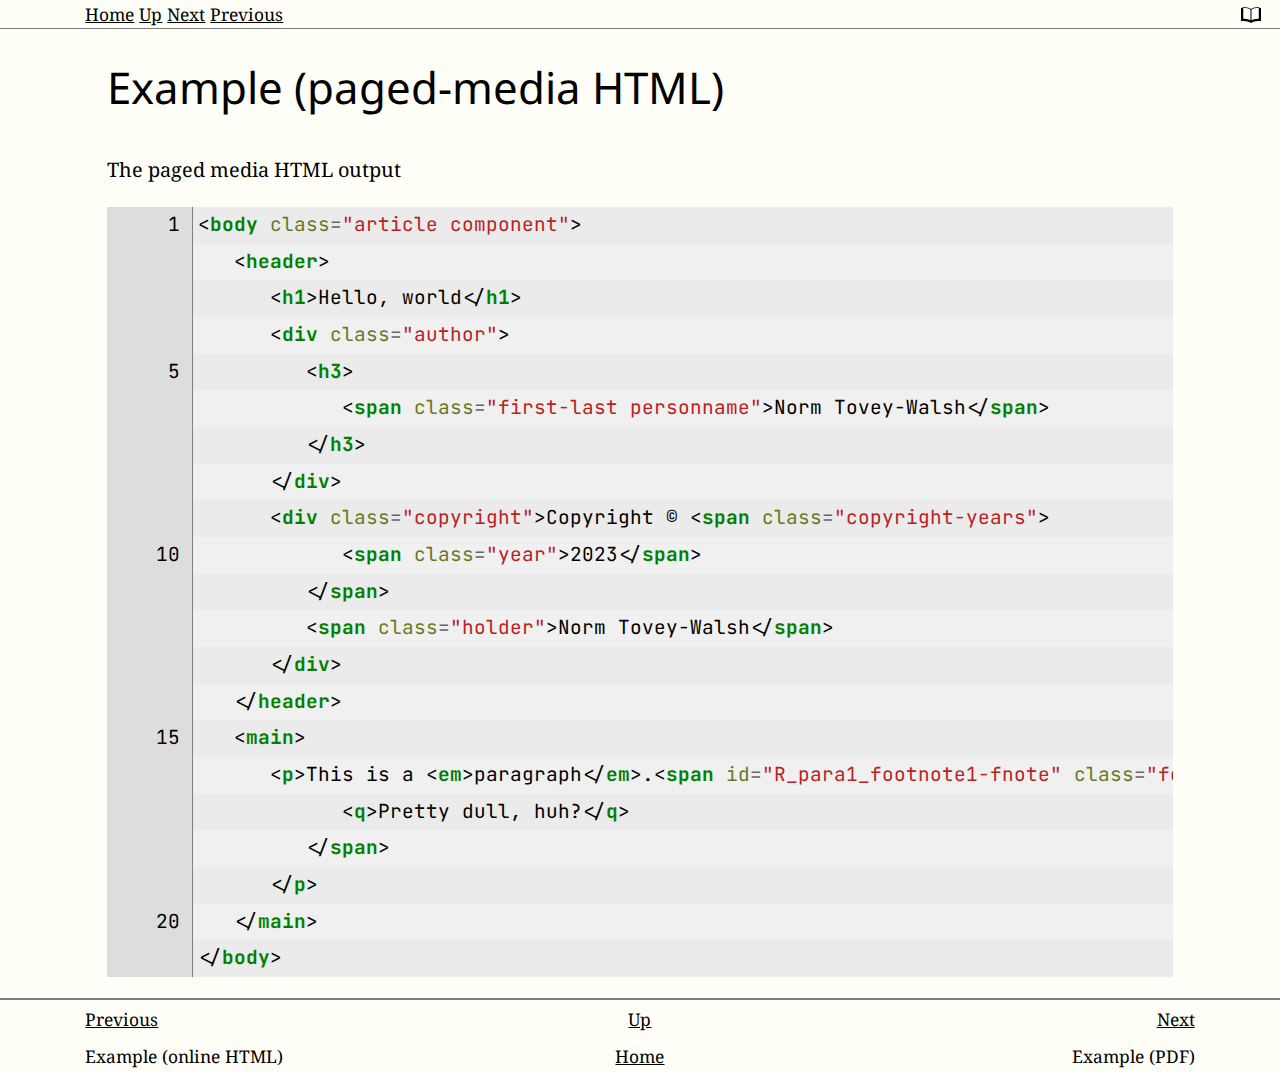
<file: ch09.html>
<!DOCTYPE html><html xmlns="http://www.w3.org/1999/xhtml" class="no-js"><head><meta http-equiv="Content-Type" content="text/html; charset=utf-8"/><script>(function(H){H.className=H.className.replace(/\bno-js\b/,'js')})(document.documentElement)</script><title>Example (paged-media HTML)</title><link href="./css/pygments.css" rel="stylesheet"/><meta name="viewport" content="width=device-width, initial-scale=1.0"/><link href="https://purl.org/dc/elements/1.1/" rel="schema.dc"/><meta name="dc.modified" content="2023-06-01T16:48:11Z"/><meta name="dc.created" content="2023-06-01"/><meta name="generator" content="DocBook xslTNG version 2.1.4 / SNAPSHOT / SAXON HE 11.5"/><link href="./css/docbook-toc.css" rel="stylesheet"/><link href="./css/docbook.css" rel="stylesheet" media="screen"/><link href="css/presentation.css" rel="stylesheet"/><link rel="prev" href="ch08.html"/><link rel="next" href="ch10.html"/><link rel="up" href="index.html"/><link rel="home" href="index.html"/><script src="./js/xlink.js" defer="defer"></script><script src="./js/persistent-toc.js" defer="defer"></script><script src="./js/pagetoc.js" data-dynamic-pagetoc="true" defer="defer"></script><script src="./js/copy-verbatim.js" defer="defer"></script><script src="./js/chunk-nav.js" defer="defer"></script></head><body><nav class="top"><div><a href="index.html">Home</a> <a href="index.html">Up</a> <a href="ch10.html">Next</a> <a href="ch08.html">Previous</a></div></nav><div class="pagebody"><main><section id="example01.pdf.html" db-chunk="ch09.html" db-id="d103e236" class="chapter component"><header><h2>Example (paged-media HTML)</h2></header><p>The paged media HTML output</p><div class="pre-wrap highlight" db-startinglinenumber="1" db-numberoflines="21"><pre class="language-html long numbered programlisting verbatim verblines"><span class="line" db-line="1"><span class="ln"> 1 <span class="nsep">|</span></span><span class="ld"><code><span class="p">&lt;</span><span class="nt">body</span> <span class="na">class</span><span class="o">=</span><span class="s">"article component"</span><span class="p">&gt;</span></code></span></span>
<span class="line" db-line="2"><span class="ln">   <span class="nsep">|</span></span><span class="ld"><code>   <span class="p">&lt;</span><span class="nt">header</span><span class="p">&gt;</span></code></span></span>
<span class="line" db-line="3"><span class="ln">   <span class="nsep">|</span></span><span class="ld"><code>      <span class="p">&lt;</span><span class="nt">h1</span><span class="p">&gt;</span>Hello, world<span class="p">&lt;/</span><span class="nt">h1</span><span class="p">&gt;</span></code></span></span>
<span class="line" db-line="4"><span class="ln">   <span class="nsep">|</span></span><span class="ld"><code>      <span class="p">&lt;</span><span class="nt">div</span> <span class="na">class</span><span class="o">=</span><span class="s">"author"</span><span class="p">&gt;</span></code></span></span>
<span class="line" db-line="5"><span class="ln"> 5 <span class="nsep">|</span></span><span class="ld"><code>         <span class="p">&lt;</span><span class="nt">h3</span><span class="p">&gt;</span></code></span></span>
<span class="line" db-line="6"><span class="ln">   <span class="nsep">|</span></span><span class="ld"><code>            <span class="p">&lt;</span><span class="nt">span</span> <span class="na">class</span><span class="o">=</span><span class="s">"first-last personname"</span><span class="p">&gt;</span>Norm Tovey-Walsh<span class="p">&lt;/</span><span class="nt">span</span><span class="p">&gt;</span></code></span></span>
<span class="line" db-line="7"><span class="ln">   <span class="nsep">|</span></span><span class="ld"><code>         <span class="p">&lt;/</span><span class="nt">h3</span><span class="p">&gt;</span></code></span></span>
<span class="line" db-line="8"><span class="ln">   <span class="nsep">|</span></span><span class="ld"><code>      <span class="p">&lt;/</span><span class="nt">div</span><span class="p">&gt;</span></code></span></span>
<span class="line" db-line="9"><span class="ln">   <span class="nsep">|</span></span><span class="ld"><code>      <span class="p">&lt;</span><span class="nt">div</span> <span class="na">class</span><span class="o">=</span><span class="s">"copyright"</span><span class="p">&gt;</span>Copyright © <span class="p">&lt;</span><span class="nt">span</span> <span class="na">class</span><span class="o">=</span><span class="s">"copyright-years"</span><span class="p">&gt;</span></code></span></span>
<span class="line" db-line="10"><span class="ln">10 <span class="nsep">|</span></span><span class="ld"><code>            <span class="p">&lt;</span><span class="nt">span</span> <span class="na">class</span><span class="o">=</span><span class="s">"year"</span><span class="p">&gt;</span>2023<span class="p">&lt;/</span><span class="nt">span</span><span class="p">&gt;</span></code></span></span>
<span class="line" db-line="11"><span class="ln">   <span class="nsep">|</span></span><span class="ld"><code>         <span class="p">&lt;/</span><span class="nt">span</span><span class="p">&gt;</span></code></span></span>
<span class="line" db-line="12"><span class="ln">   <span class="nsep">|</span></span><span class="ld"><code>         <span class="p">&lt;</span><span class="nt">span</span> <span class="na">class</span><span class="o">=</span><span class="s">"holder"</span><span class="p">&gt;</span>Norm Tovey-Walsh<span class="p">&lt;/</span><span class="nt">span</span><span class="p">&gt;</span></code></span></span>
<span class="line" db-line="13"><span class="ln">   <span class="nsep">|</span></span><span class="ld"><code>      <span class="p">&lt;/</span><span class="nt">div</span><span class="p">&gt;</span></code></span></span>
<span class="line" db-line="14"><span class="ln">   <span class="nsep">|</span></span><span class="ld"><code>   <span class="p">&lt;/</span><span class="nt">header</span><span class="p">&gt;</span></code></span></span>
<span class="line" db-line="15"><span class="ln">15 <span class="nsep">|</span></span><span class="ld"><code>   <span class="p">&lt;</span><span class="nt">main</span><span class="p">&gt;</span></code></span></span>
<span class="line" db-line="16"><span class="ln">   <span class="nsep">|</span></span><span class="ld"><code>      <span class="p">&lt;</span><span class="nt">p</span><span class="p">&gt;</span>This is a <span class="p">&lt;</span><span class="nt">em</span><span class="p">&gt;</span>paragraph<span class="p">&lt;/</span><span class="nt">em</span><span class="p">&gt;</span>.<span class="p">&lt;</span><span class="nt">span</span> <span class="na">id</span><span class="o">=</span><span class="s">"R_para1_footnote1-fnote"</span> <span class="na">class</span><span class="o">=</span><span class="s">"footnote"</span><span class="p">&gt;</span></code></span></span>
<span class="line" db-line="17"><span class="ln">   <span class="nsep">|</span></span><span class="ld"><code>            <span class="p">&lt;</span><span class="nt">q</span><span class="p">&gt;</span>Pretty dull, huh?<span class="p">&lt;/</span><span class="nt">q</span><span class="p">&gt;</span></code></span></span>
<span class="line" db-line="18"><span class="ln">   <span class="nsep">|</span></span><span class="ld"><code>         <span class="p">&lt;/</span><span class="nt">span</span><span class="p">&gt;</span></code></span></span>
<span class="line" db-line="19"><span class="ln">   <span class="nsep">|</span></span><span class="ld"><code>      <span class="p">&lt;/</span><span class="nt">p</span><span class="p">&gt;</span></code></span></span>
<span class="line" db-line="20"><span class="ln">20 <span class="nsep">|</span></span><span class="ld"><code>   <span class="p">&lt;/</span><span class="nt">main</span><span class="p">&gt;</span></code></span></span>
<span class="line" db-line="21"><span class="ln">   <span class="nsep">|</span></span><span class="ld"><code><span class="p">&lt;/</span><span class="nt">body</span><span class="p">&gt;</span></code></span></span>
</pre></div></section></main><nav class="pagetoc"><div class="tocwrapper"></div></nav></div><nav class="bottom"><table><tr><td class="previous"><a href="ch08.html">Previous</a></td><td class="up"><a href="index.html">Up</a></td><td class="next"><a href="ch10.html">Next</a></td></tr><tr><td class="previous">Example (online HTML)</td><td class="up"><a href="index.html">Home</a></td><td class="next">Example (PDF)</td></tr></table><nav class="tocopen"></nav><nav class="toc"></nav><!-- Hide ToC details from user agents that don’t support JS --><script type="text/html" class="tocopen"><img src="[data-uri]" alt="[toc]"/></script><script type="text/html" class="toc"><header><span>Table of Contents</span><span class="close"><img src="[data-uri]" alt="X"/></span><p class="ptoc-search"><input class="ptoc-search" placeholder="Search" style="width: 80%"/></p></header><div db-persistent-toc="persistent-toc.html" db-prefix="">Loading…</div></script></nav></body></html>
</file>
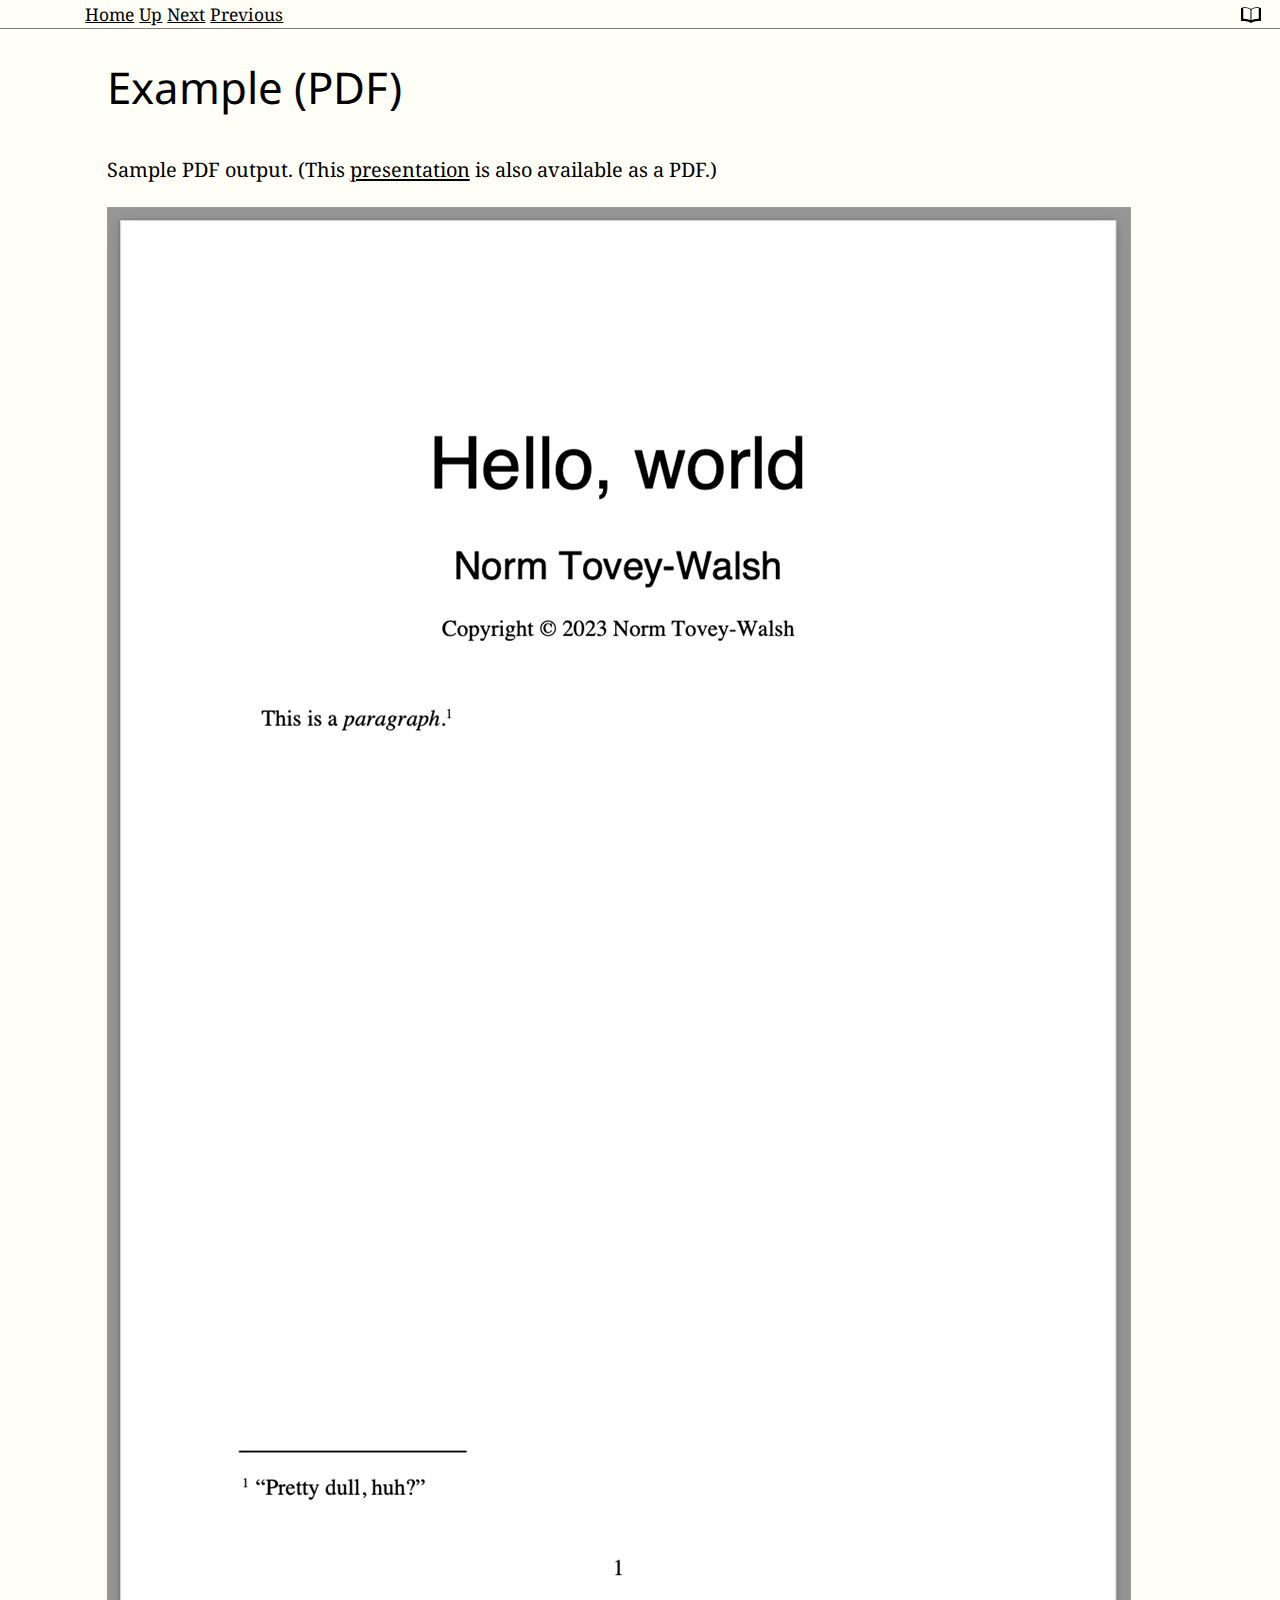
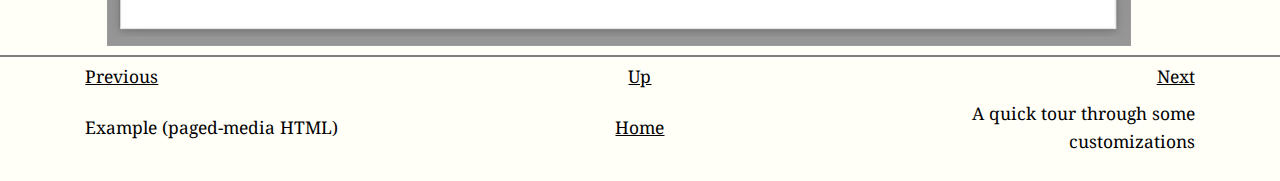
<file: ch10.html>
<!DOCTYPE html><html xmlns="http://www.w3.org/1999/xhtml" class="no-js"><head><meta http-equiv="Content-Type" content="text/html; charset=utf-8"/><script>(function(H){H.className=H.className.replace(/\bno-js\b/,'js')})(document.documentElement)</script><title>Example (PDF)</title><link href="./css/pygments.css" rel="stylesheet"/><meta name="viewport" content="width=device-width, initial-scale=1.0"/><link href="https://purl.org/dc/elements/1.1/" rel="schema.dc"/><meta name="dc.modified" content="2023-06-01T16:48:11Z"/><meta name="dc.created" content="2023-06-01"/><meta name="generator" content="DocBook xslTNG version 2.1.4 / SNAPSHOT / SAXON HE 11.5"/><link href="./css/docbook-toc.css" rel="stylesheet"/><link href="./css/docbook.css" rel="stylesheet" media="screen"/><link href="css/presentation.css" rel="stylesheet"/><link rel="prev" href="ch09.html"/><link rel="next" href="ch11.html"/><link rel="up" href="index.html"/><link rel="home" href="index.html"/><script src="./js/xlink.js" defer="defer"></script><script src="./js/persistent-toc.js" defer="defer"></script><script src="./js/pagetoc.js" data-dynamic-pagetoc="true" defer="defer"></script><script src="./js/chunk-nav.js" defer="defer"></script></head><body><nav class="top"><div><a href="index.html">Home</a> <a href="index.html">Up</a> <a href="ch11.html">Next</a> <a href="ch09.html">Previous</a></div></nav><div class="pagebody"><main><section id="example01.pdf" db-chunk="ch10.html" db-id="d103e242" class="chapter component"><header><h2>Example (PDF)</h2></header><p>Sample PDF output. (This <a href="docbook.pdf" class="link">presentation</a> is also
available as a PDF.)</p><div class="mediaobject" summary="The example document as a formatted PDF page."><div class="media image"><picture class="imageobject"><img src="./page.png" alt="The example document as a formatted PDF page."/></picture></div></div></section></main><nav class="pagetoc"><div class="tocwrapper"></div></nav></div><nav class="bottom"><table><tr><td class="previous"><a href="ch09.html">Previous</a></td><td class="up"><a href="index.html">Up</a></td><td class="next"><a href="ch11.html">Next</a></td></tr><tr><td class="previous">Example (paged-media HTML)</td><td class="up"><a href="index.html">Home</a></td><td class="next">A quick tour through some customizations</td></tr></table><nav class="tocopen"></nav><nav class="toc"></nav><!-- Hide ToC details from user agents that don’t support JS --><script type="text/html" class="tocopen"><img src="[data-uri]" alt="[toc]"/></script><script type="text/html" class="toc"><header><span>Table of Contents</span><span class="close"><img src="[data-uri]" alt="X"/></span><p class="ptoc-search"><input class="ptoc-search" placeholder="Search" style="width: 80%"/></p></header><div db-persistent-toc="persistent-toc.html" db-prefix="">Loading…</div></script></nav></body></html>
</file>
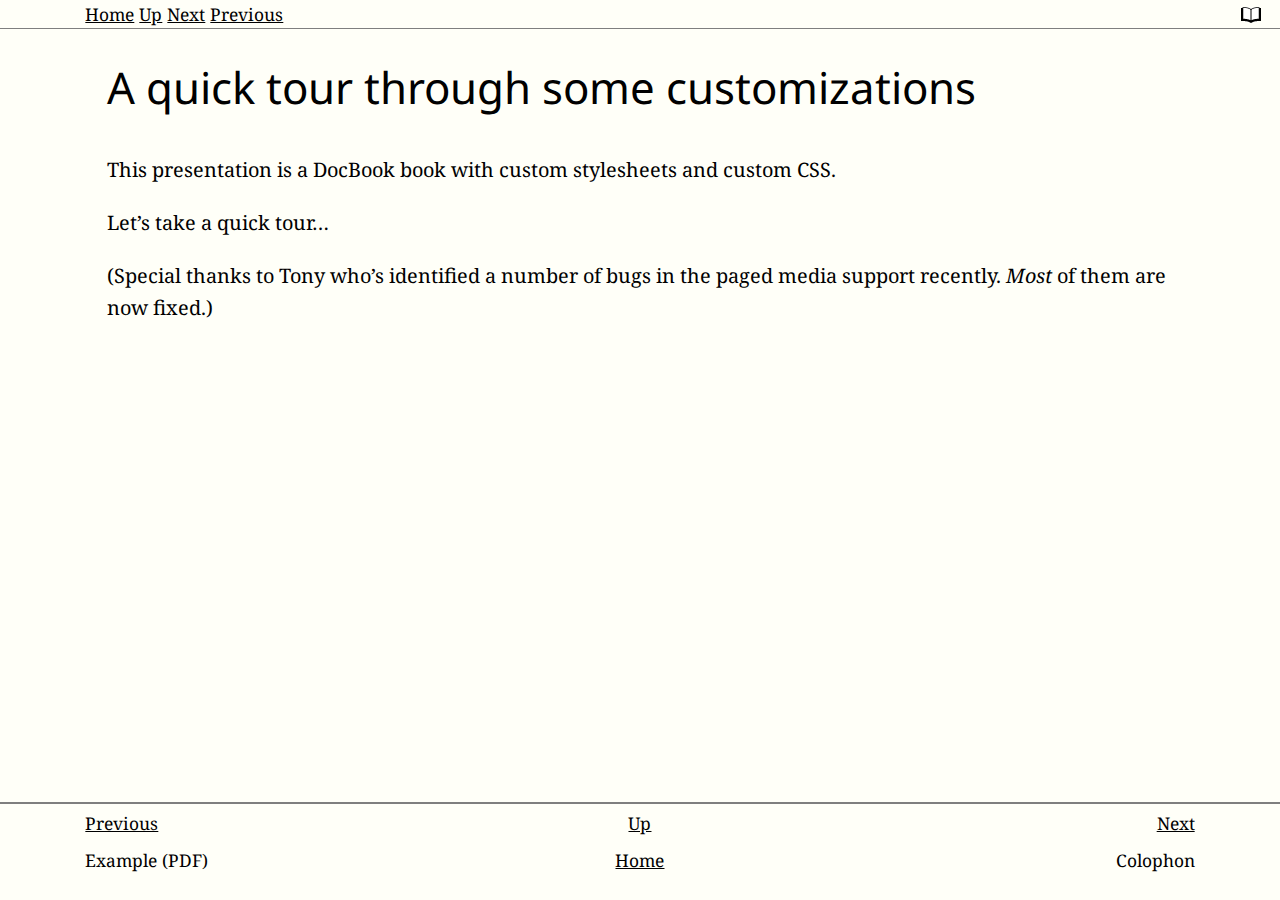
<file: ch11.html>
<!DOCTYPE html><html xmlns="http://www.w3.org/1999/xhtml" class="no-js"><head><meta http-equiv="Content-Type" content="text/html; charset=utf-8"/><script>(function(H){H.className=H.className.replace(/\bno-js\b/,'js')})(document.documentElement)</script><title>A quick tour through some customizations</title><link href="./css/pygments.css" rel="stylesheet"/><meta name="viewport" content="width=device-width, initial-scale=1.0"/><link href="https://purl.org/dc/elements/1.1/" rel="schema.dc"/><meta name="dc.modified" content="2023-06-01T16:48:11Z"/><meta name="dc.created" content="2023-06-01"/><meta name="generator" content="DocBook xslTNG version 2.1.4 / SNAPSHOT / SAXON HE 11.5"/><link href="./css/docbook-toc.css" rel="stylesheet"/><link href="./css/docbook.css" rel="stylesheet" media="screen"/><link href="css/presentation.css" rel="stylesheet"/><link rel="prev" href="ch10.html"/><link rel="next" href="col01.html"/><link rel="up" href="index.html"/><link rel="home" href="index.html"/><script src="./js/xlink.js" defer="defer"></script><script src="./js/persistent-toc.js" defer="defer"></script><script src="./js/pagetoc.js" data-dynamic-pagetoc="true" defer="defer"></script><script src="./js/chunk-nav.js" defer="defer"></script></head><body><nav class="top"><div><a href="index.html">Home</a> <a href="index.html">Up</a> <a href="col01.html">Next</a> <a href="ch10.html">Previous</a></div></nav><div class="pagebody"><main><section id="tour" db-chunk="ch11.html" db-id="d103e255" class="chapter component"><header><h2>A quick tour through some customizations</h2></header><p>This presentation is a DocBook book with custom stylesheets and custom CSS.</p><p>Let’s take a quick tour…</p><p>(Special thanks to Tony who’s identified a number of bugs in the paged media support
recently. <em>Most</em> of them are now fixed.)</p></section></main><nav class="pagetoc"><div class="tocwrapper"></div></nav></div><nav class="bottom"><table><tr><td class="previous"><a href="ch10.html">Previous</a></td><td class="up"><a href="index.html">Up</a></td><td class="next"><a href="col01.html">Next</a></td></tr><tr><td class="previous">Example (PDF)</td><td class="up"><a href="index.html">Home</a></td><td class="next">Colophon</td></tr></table><nav class="tocopen"></nav><nav class="toc"></nav><!-- Hide ToC details from user agents that don’t support JS --><script type="text/html" class="tocopen"><img src="[data-uri]" alt="[toc]"/></script><script type="text/html" class="toc"><header><span>Table of Contents</span><span class="close"><img src="[data-uri]" alt="X"/></span><p class="ptoc-search"><input class="ptoc-search" placeholder="Search" style="width: 80%"/></p></header><div db-persistent-toc="persistent-toc.html" db-prefix="">Loading…</div></script></nav></body></html>
</file>
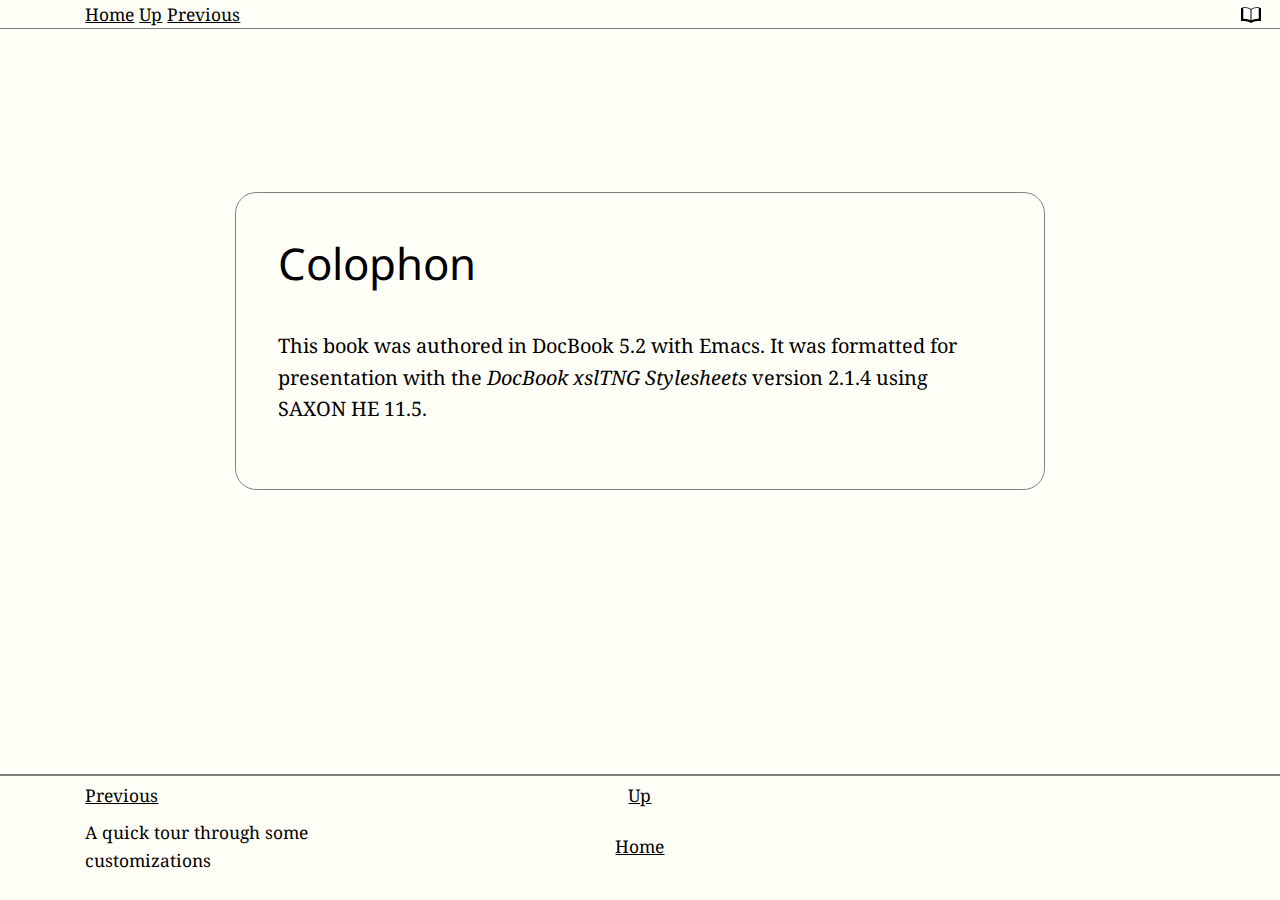
<file: col01.html>
<!DOCTYPE html><html xmlns="http://www.w3.org/1999/xhtml" class="no-js"><head><meta http-equiv="Content-Type" content="text/html; charset=utf-8"/><script>(function(H){H.className=H.className.replace(/\bno-js\b/,'js')})(document.documentElement)</script><title>Colophon</title><link href="./css/pygments.css" rel="stylesheet"/><meta name="viewport" content="width=device-width, initial-scale=1.0"/><link href="https://purl.org/dc/elements/1.1/" rel="schema.dc"/><meta name="dc.modified" content="2023-06-01T16:48:11Z"/><meta name="dc.created" content="2023-06-01"/><meta name="generator" content="DocBook xslTNG version 2.1.4 / SNAPSHOT / SAXON HE 11.5"/><link href="./css/docbook-toc.css" rel="stylesheet"/><link href="./css/docbook.css" rel="stylesheet" media="screen"/><link href="css/presentation.css" rel="stylesheet"/><link rel="prev" href="ch11.html"/><link rel="up" href="index.html"/><link rel="home" href="index.html"/><script src="./js/xlink.js" defer="defer"></script><script src="./js/persistent-toc.js" defer="defer"></script><script src="./js/chunk-nav.js" defer="defer"></script></head><body><nav class="top"><div><a href="index.html">Home</a> <a href="index.html">Up</a>  <a href="ch11.html">Previous</a></div></nav><main><section id="book_co1" db-chunk="col01.html" db-id="d103e264" class="colophon component"><header><h2>Colophon</h2></header><p>This book was authored in DocBook 5.2
with Emacs. It was formatted for presentation with the
<cite class="citetitle">DocBook xslTNG Stylesheets</cite> version
2.1.4 using
<span class="nobreak phrase">SAXON HE 11.5</span>.

</p></section></main><nav class="bottom"><table><tr><td class="previous"><a href="ch11.html">Previous</a></td><td class="up"><a href="index.html">Up</a></td><td class="next"></td></tr><tr><td class="previous">A quick tour through some customizations</td><td class="up"><a href="index.html">Home</a></td><td class="next"></td></tr></table><nav class="tocopen"></nav><nav class="toc"></nav><!-- Hide ToC details from user agents that don’t support JS --><script type="text/html" class="tocopen"><img src="[data-uri]" alt="[toc]"/></script><script type="text/html" class="toc"><header><span>Table of Contents</span><span class="close"><img src="[data-uri]" alt="X"/></span><p class="ptoc-search"><input class="ptoc-search" placeholder="Search" style="width: 80%"/></p></header><div db-persistent-toc="persistent-toc.html" db-prefix="">Loading…</div></script></nav></body></html>
</file>
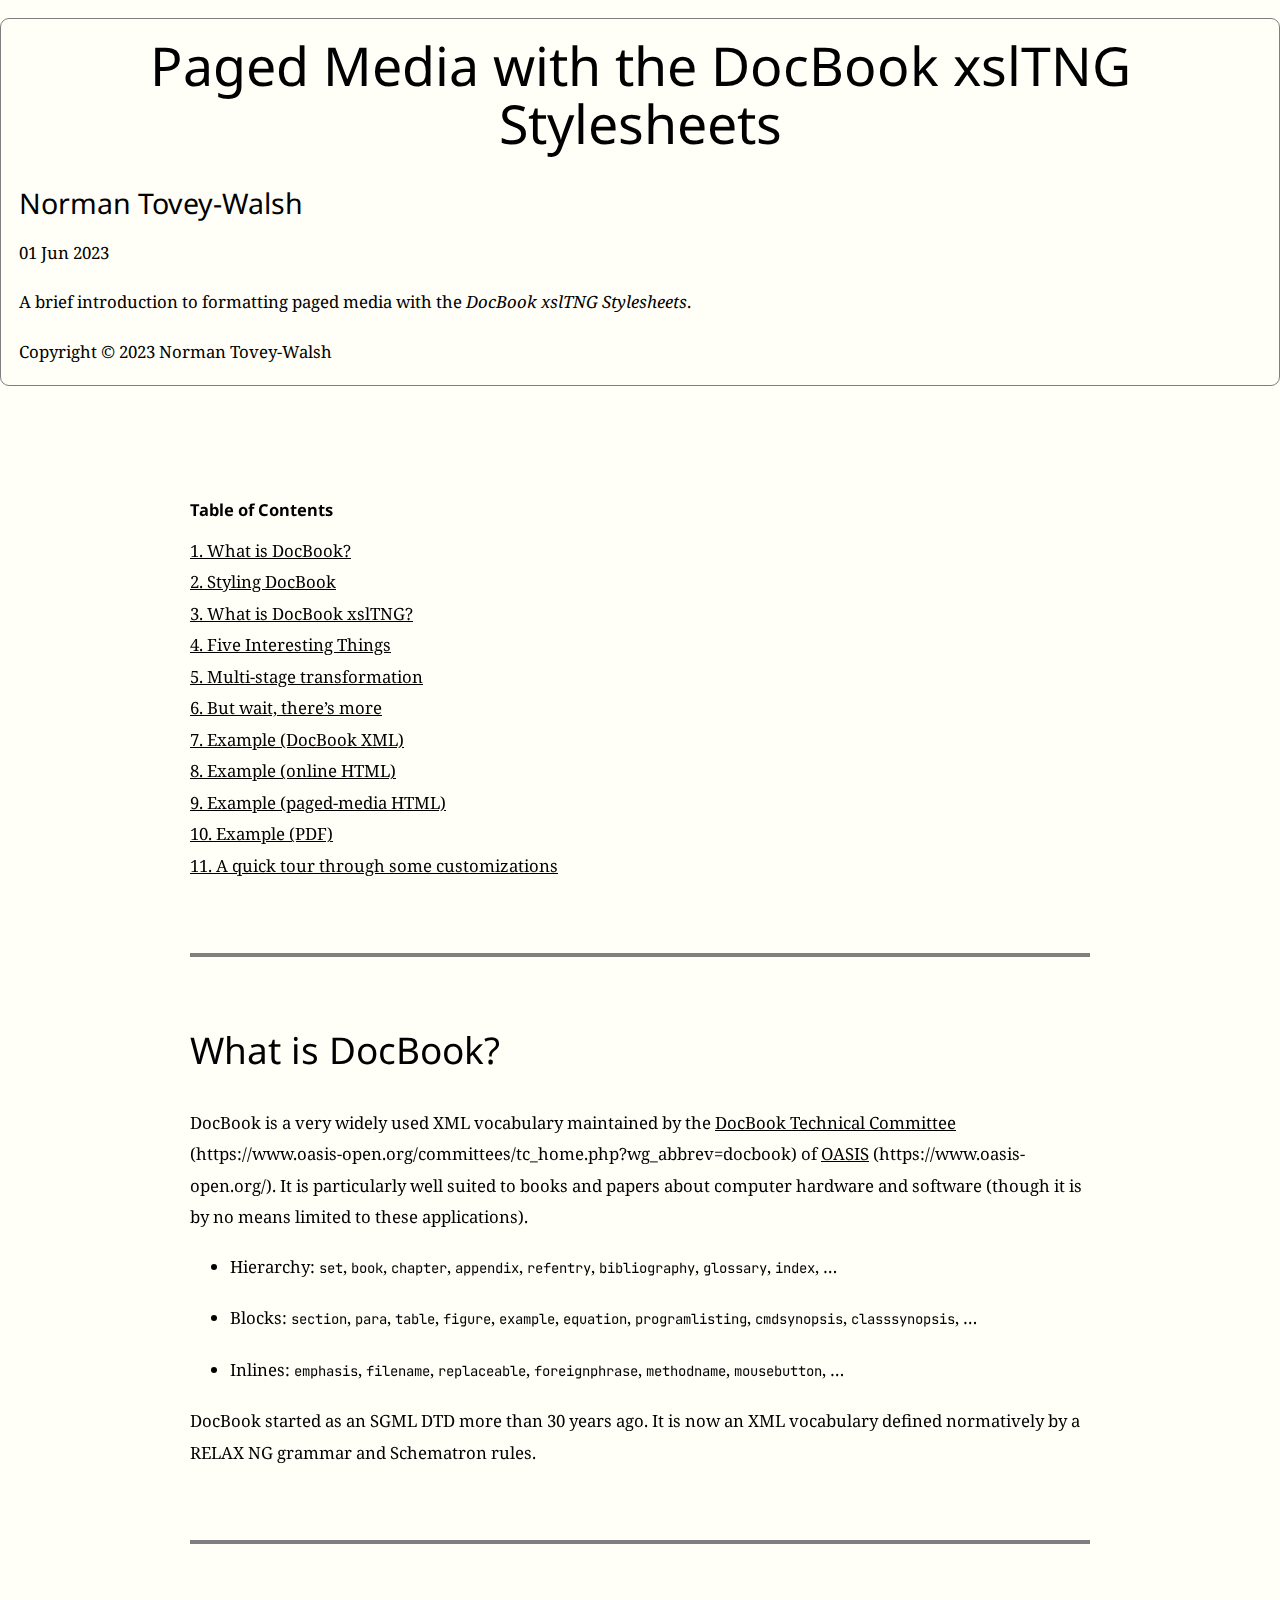
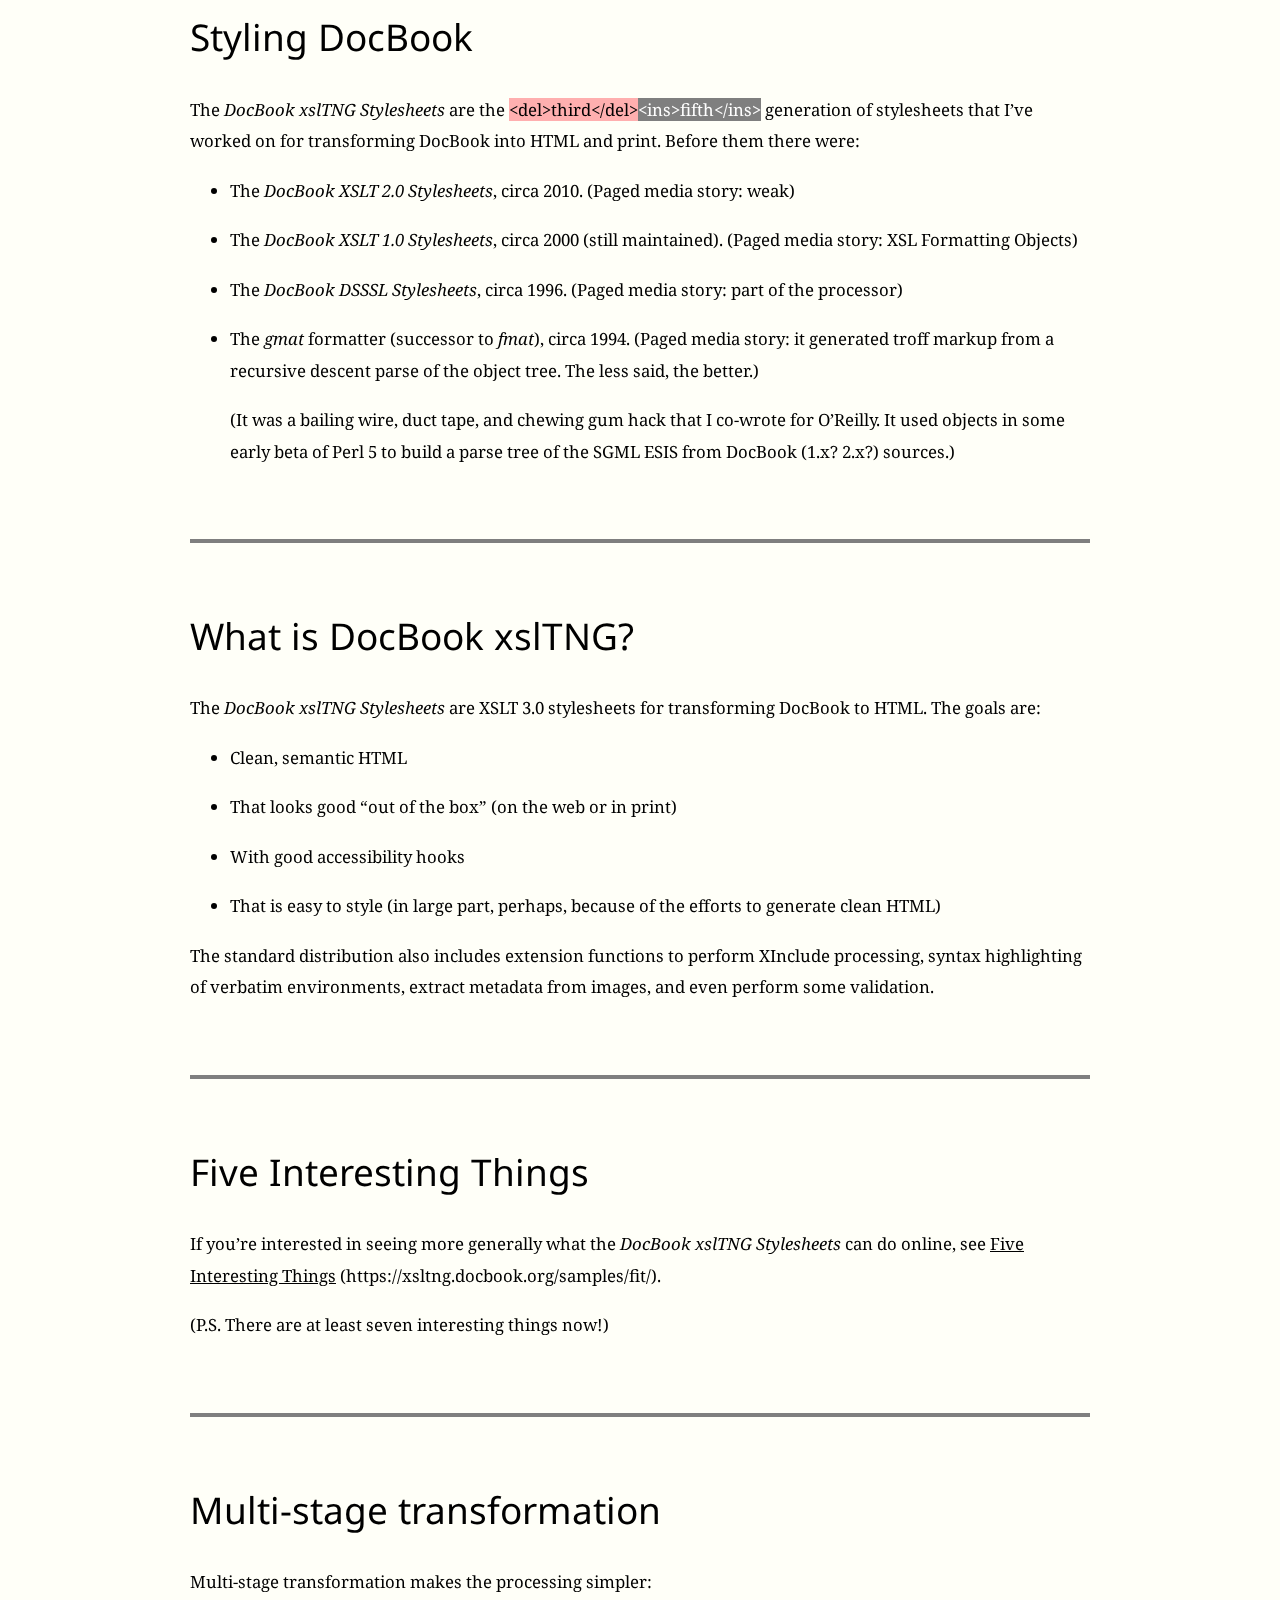
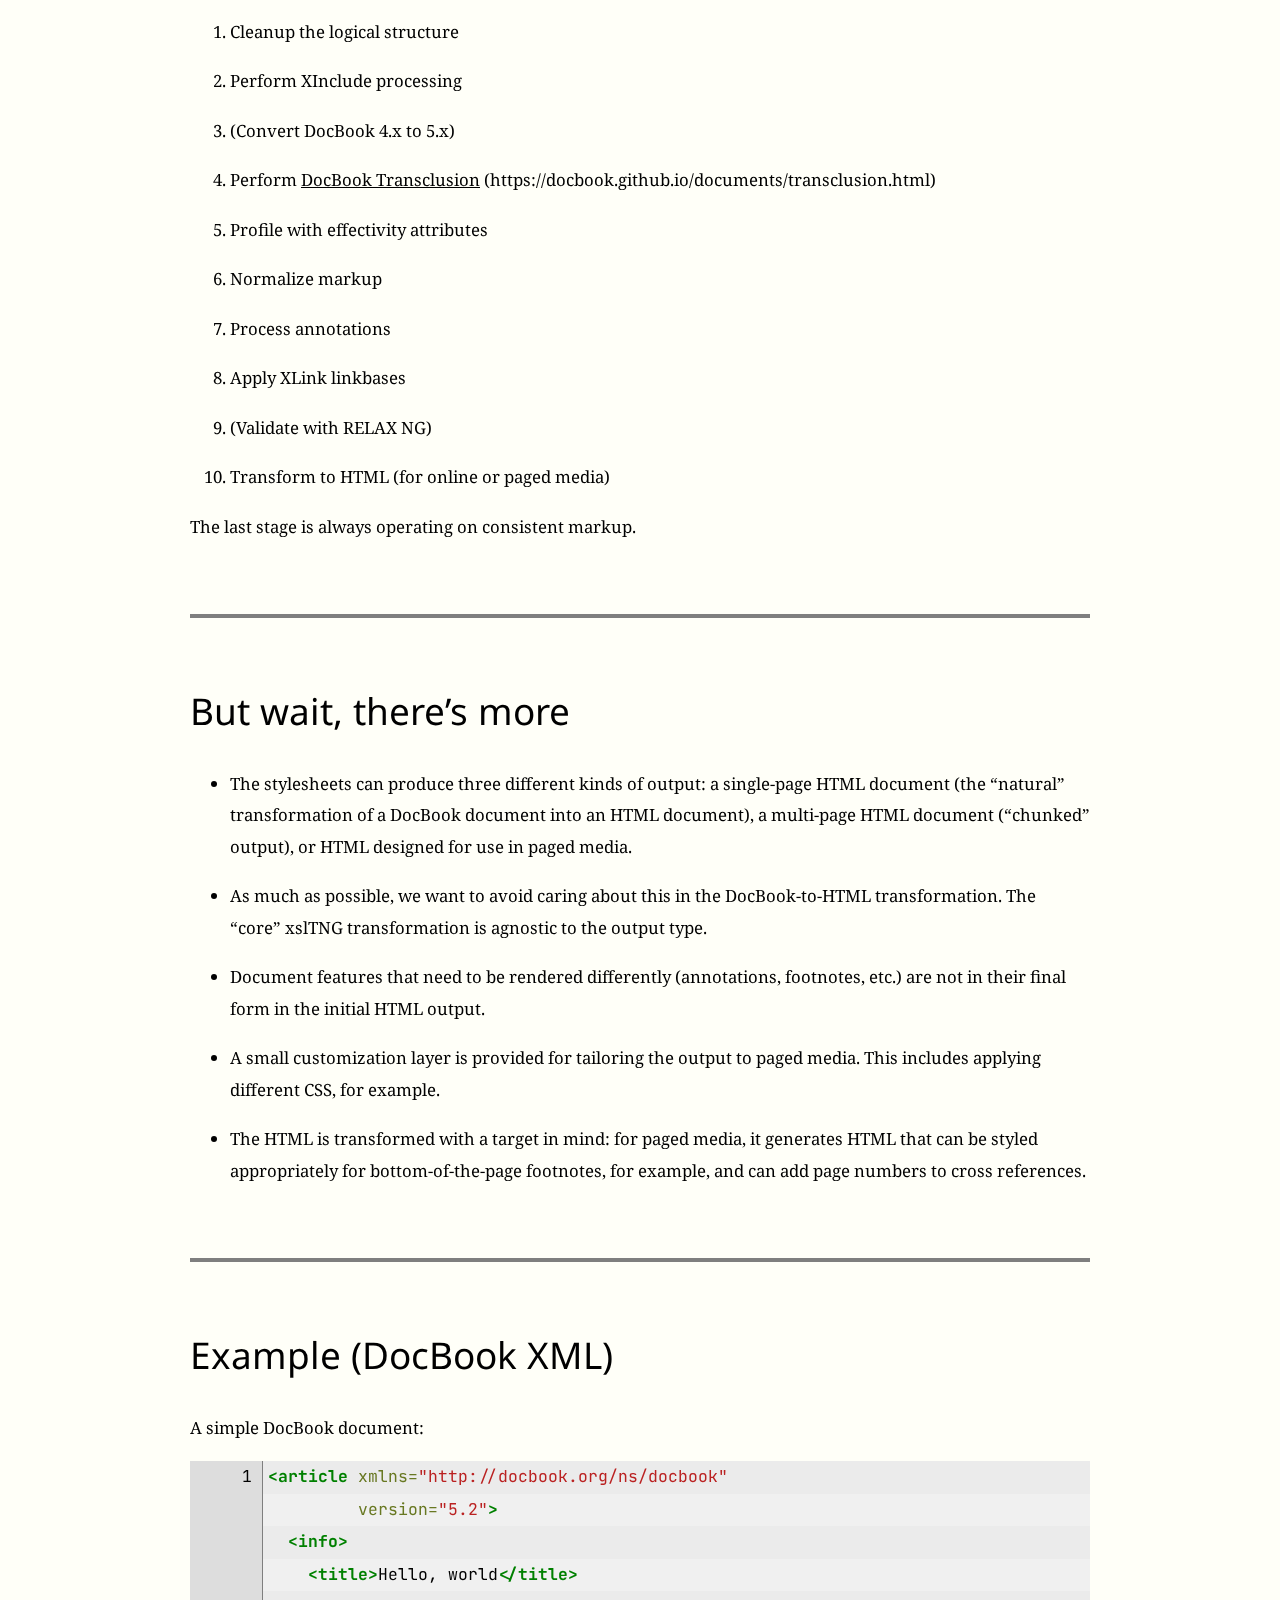
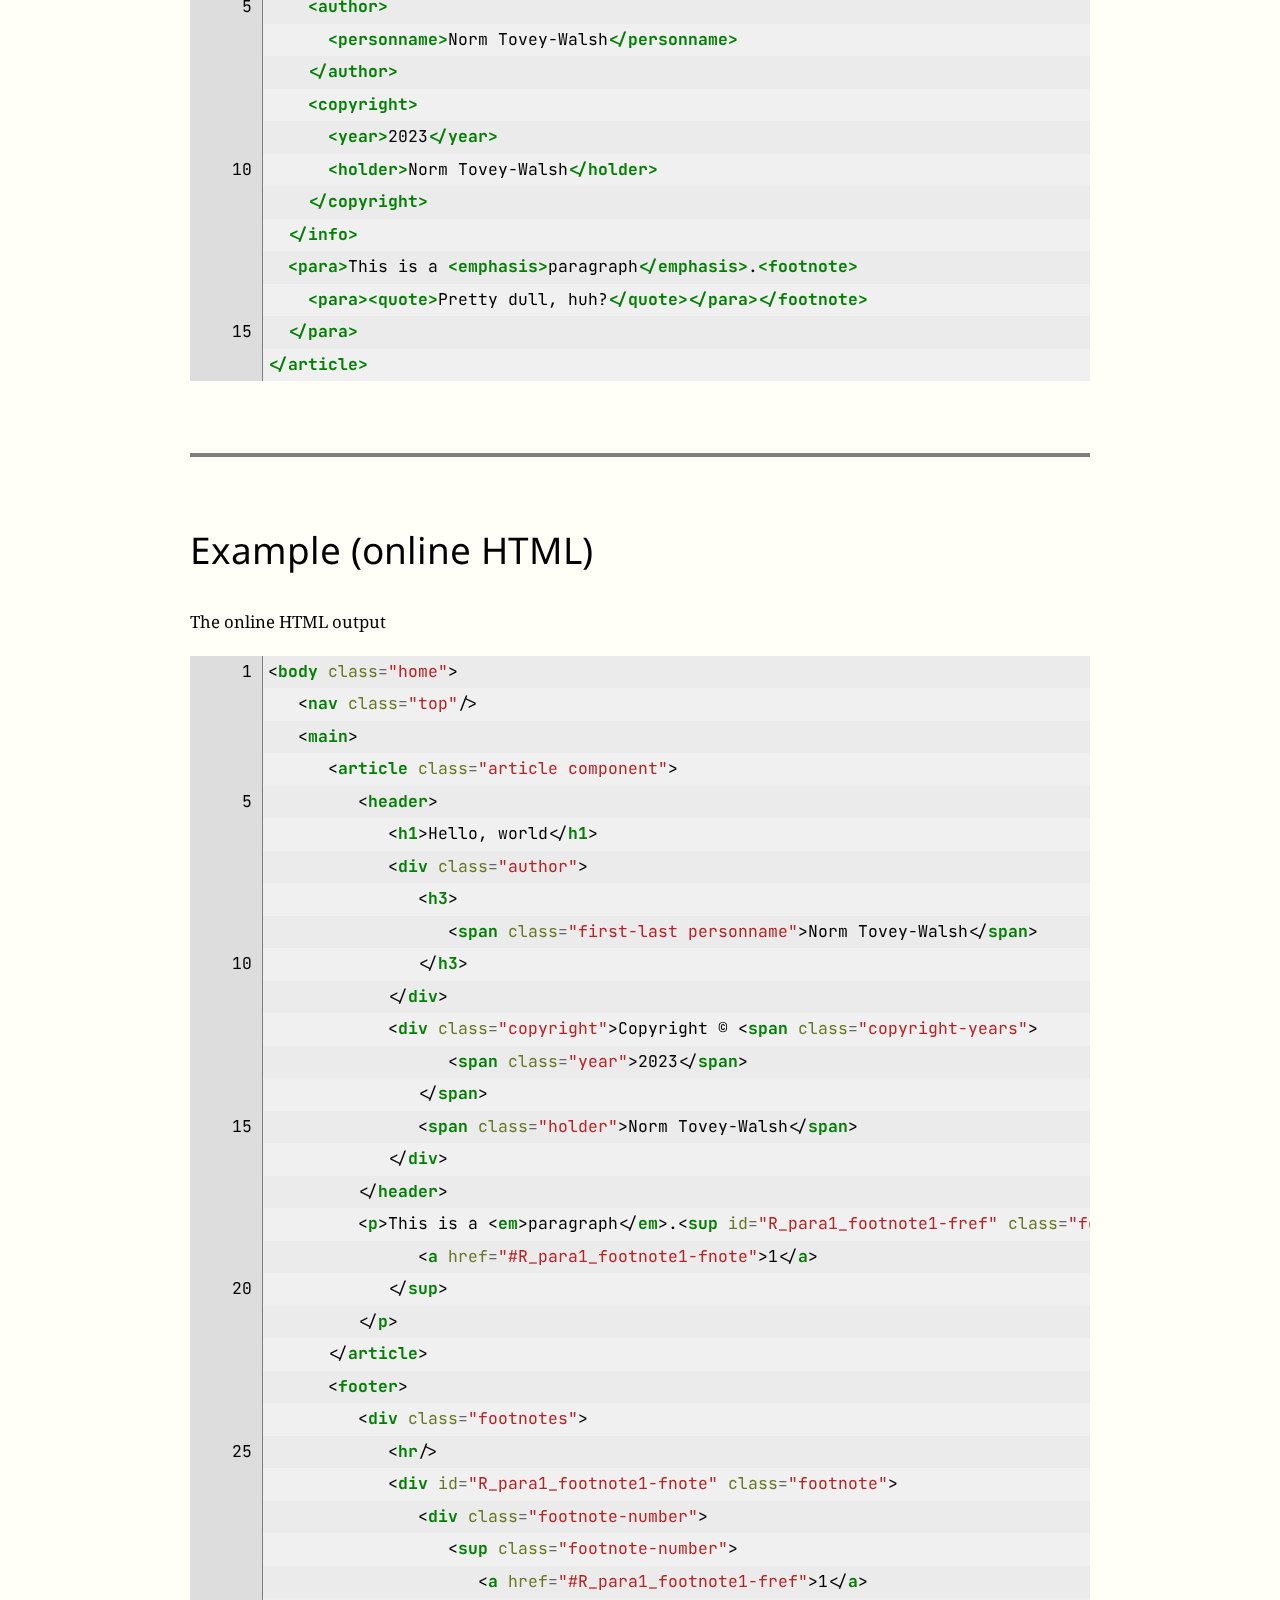
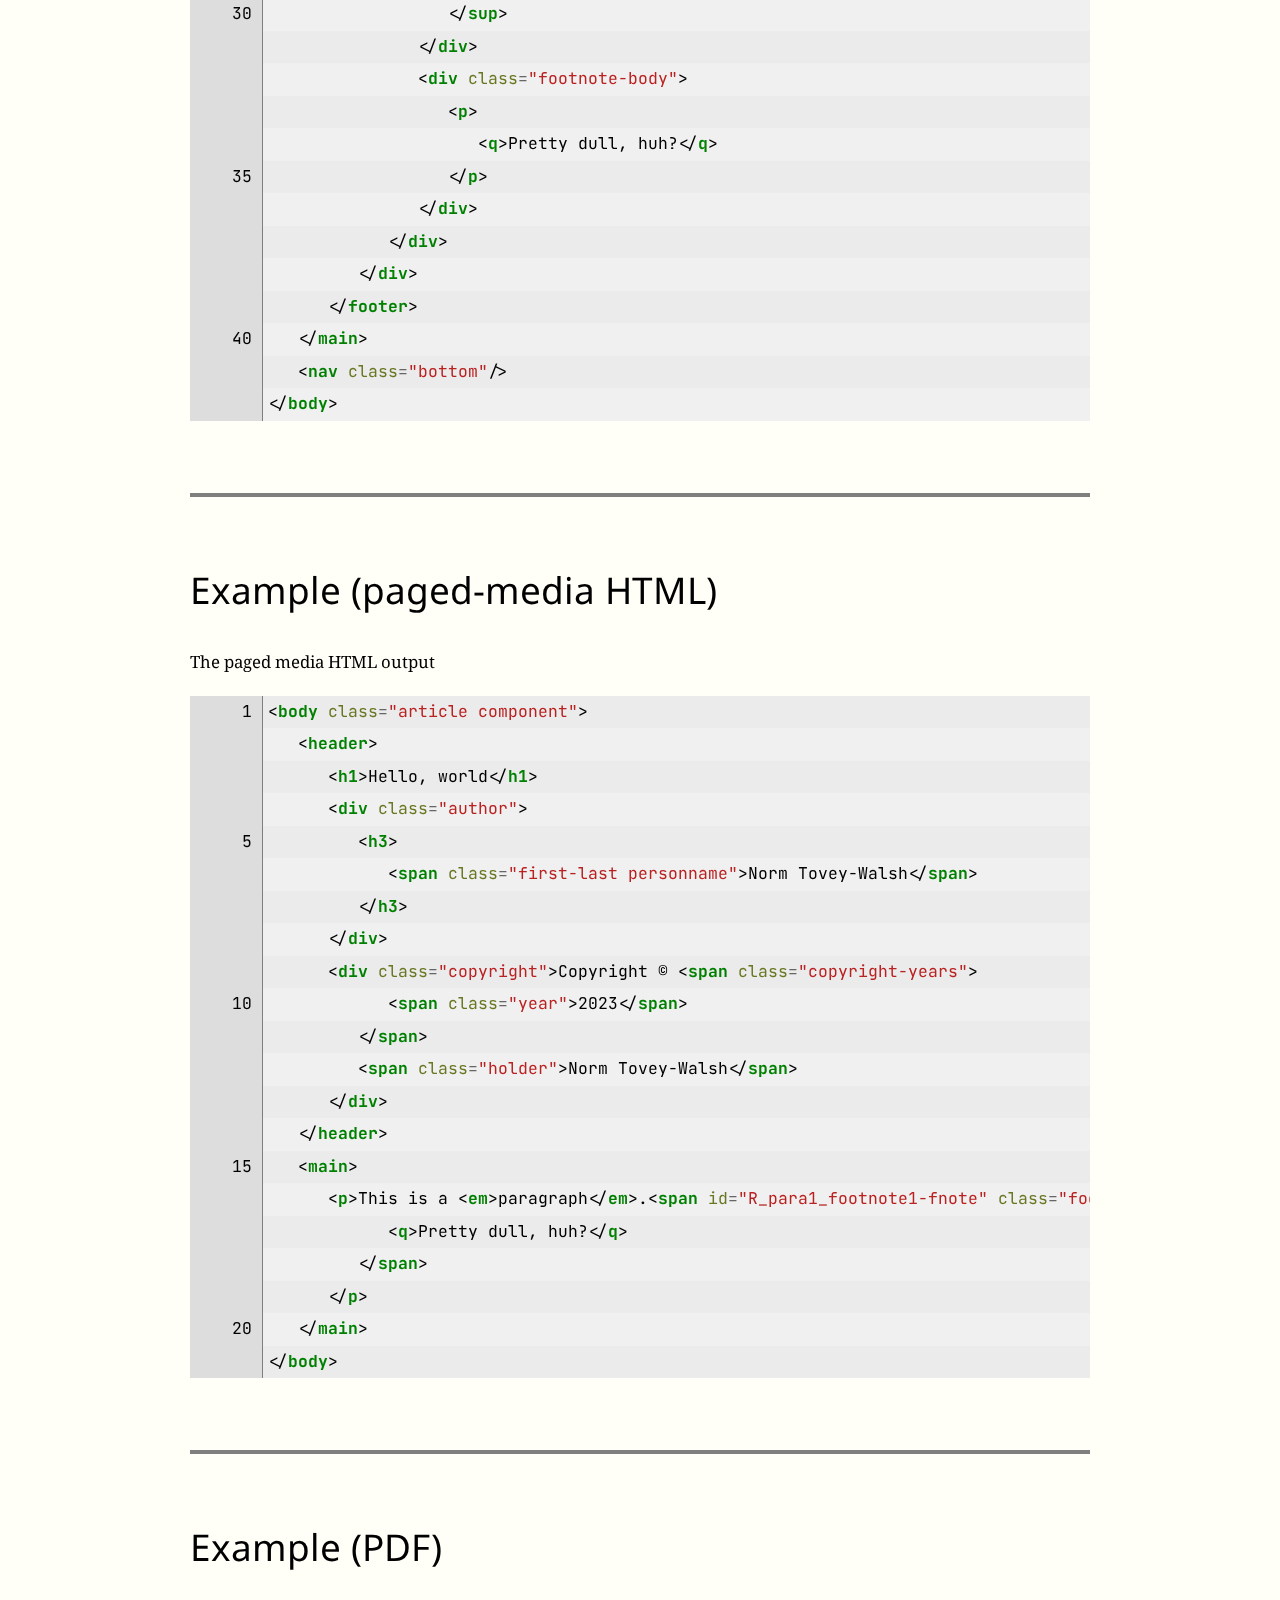
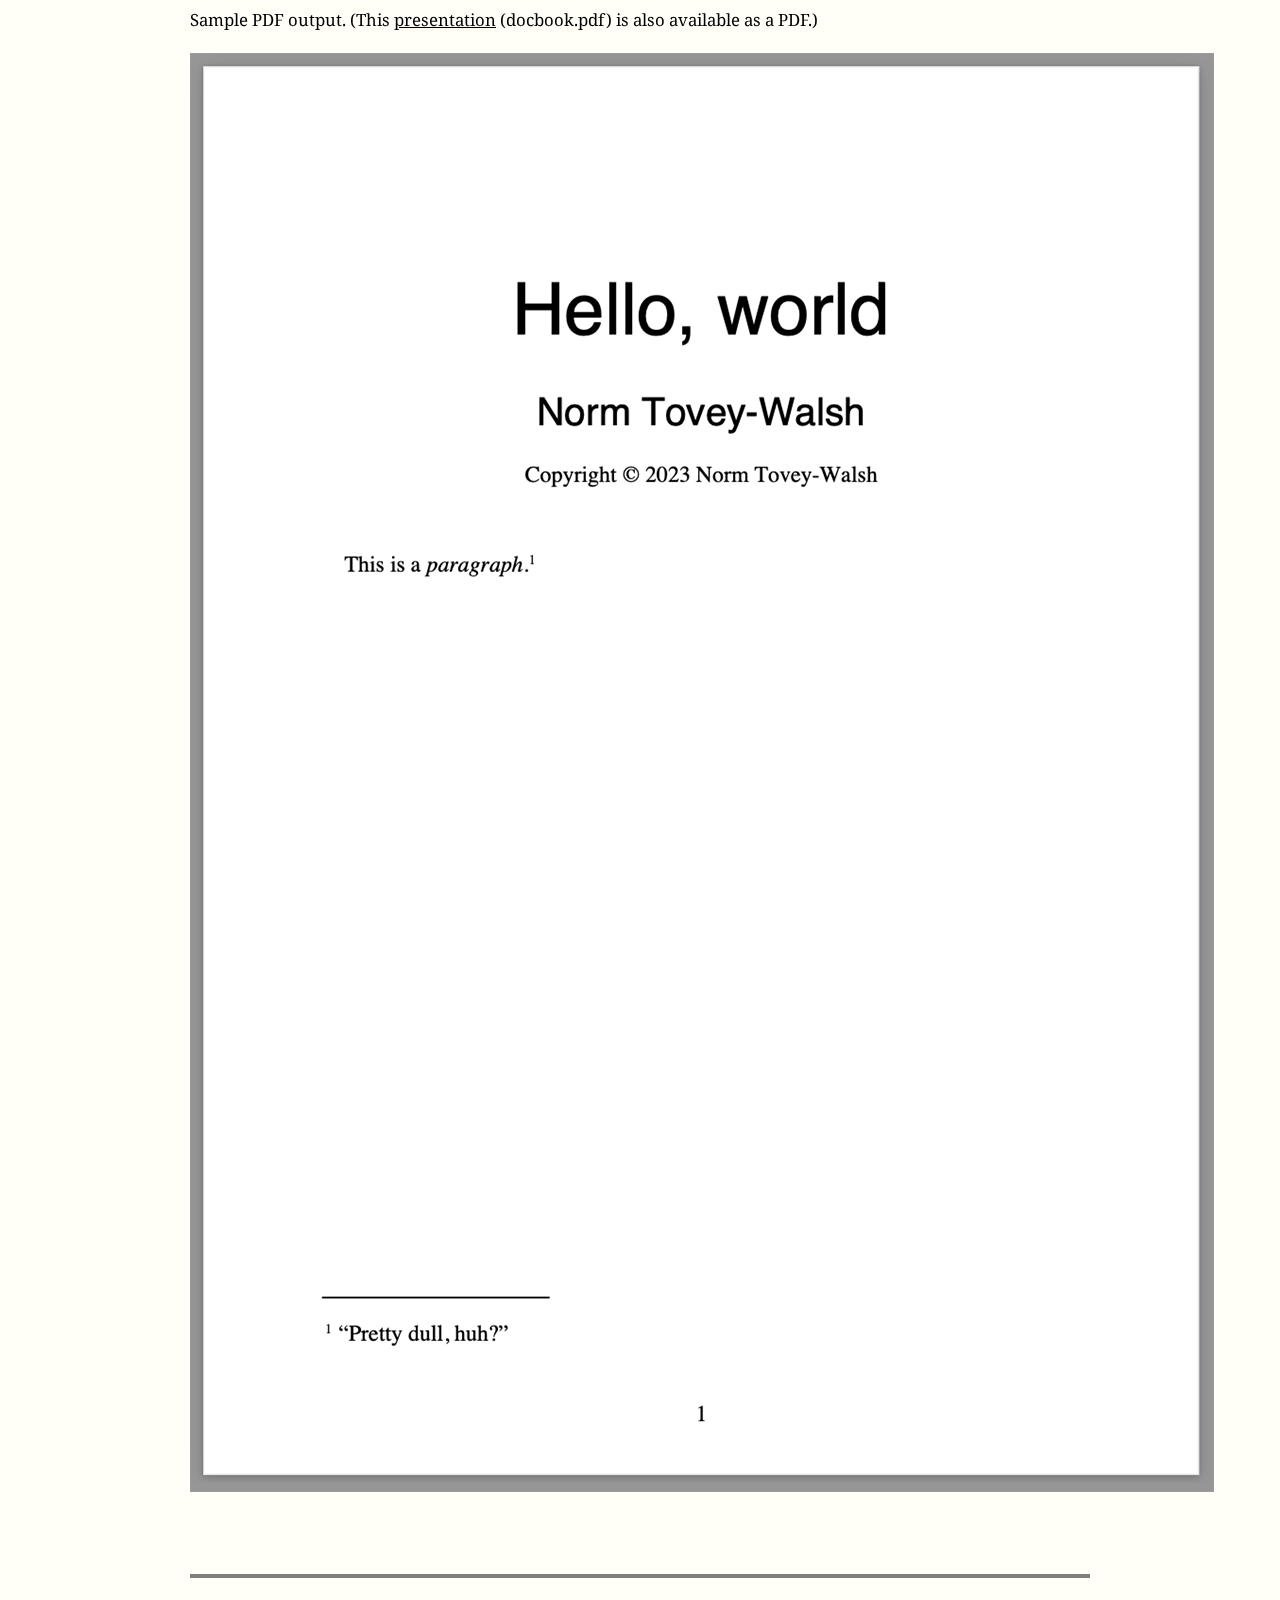
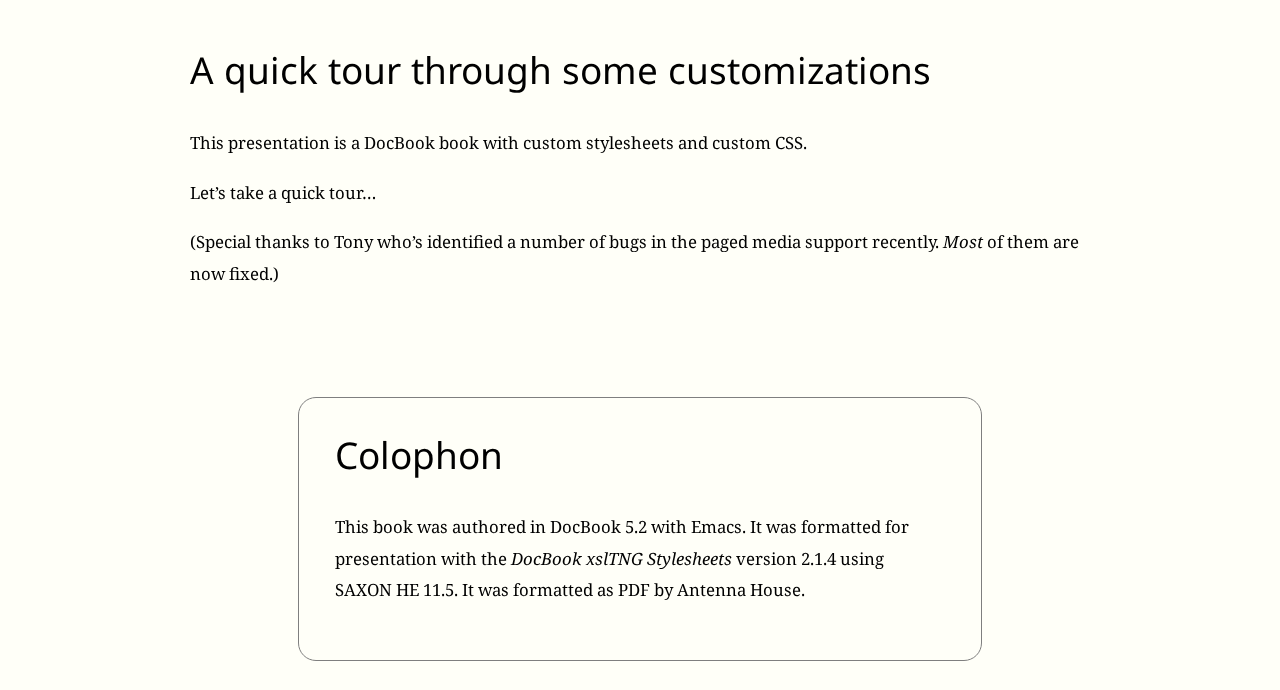
<file: docbook.pdf.html>
<!DOCTYPE html><html xmlns="http://www.w3.org/1999/xhtml" class="no-js A4 book-style"><head><meta http-equiv="Content-Type" content="text/html; charset=utf-8"/><title>Paged Media with the DocBook xslTNG Stylesheets</title><script>(function(H){H.className=H.className.replace(/\bno-js\b/,'js')})(document.documentElement)</script><link href="css/pygments.css" rel="stylesheet"/><meta name="viewport" content="width=device-width, initial-scale=1.0"/><link href="https://purl.org/dc/elements/1.1/" rel="schema.dc"/><meta name="dc.modified" content="2023-06-01T16:48:12Z"/><meta name="dc.created" content="2023-06-01"/><meta name="generator" content="DocBook xslTNG version 2.1.4 / SNAPSHOT / SAXON HE 11.5"/><link href="css/docbook.css" rel="stylesheet" media="screen"/><link href="css/docbook-paged.css" rel="stylesheet" media="print"/><link href="css/paged.css" rel="stylesheet"/></head><body id="book" class="book division"><header><h1>Paged Media with the DocBook xslTNG Stylesheets</h1><div class="author"><h3><span class="first-last personname"><span class="firstname">Norman</span> <span class="surname">Tovey-Walsh</span></span></h3></div><p class="pubdate"><time class="pubdate" datetime="2023-06-01">01 Jun 2023</time></p><div class="abstract"><p>A brief introduction to formatting paged media with the
    <cite class="citetitle">DocBook xslTNG Stylesheets</cite>.</p></div><div class="copyright">Copyright © <span class="copyright-years"><span class="year">2023</span></span> <span class="holder">Norman Tovey-Walsh</span></div></header><main><div class="list-of-titles"><div class="lot toc"><div class="title">Table of Contents</div><ul class="toc"><li><a href="#what-is-docbook"><span class="label">1</span><span class="sep">. </span>What is DocBook?</a></li><li><a href="#styling-docbook"><span class="label">2</span><span class="sep">. </span>Styling DocBook</a></li><li><a href="#what-is-docbook-xsltng"><span class="label">3</span><span class="sep">. </span>What is DocBook xslTNG?</a></li><li><a href="#fit"><span class="label">4</span><span class="sep">. </span>Five Interesting Things</a></li><li><a href="#phases"><span class="label">5</span><span class="sep">. </span>Multi-stage transformation</a></li><li><a href="#more-phases"><span class="label">6</span><span class="sep">. </span>But wait, there’s more</a></li><li><a href="#example01.xml"><span class="label">7</span><span class="sep">. </span>Example (DocBook XML)</a></li><li><a href="#example01.html"><span class="label">8</span><span class="sep">. </span>Example (online HTML)</a></li><li><a href="#example01.pdf.html"><span class="label">9</span><span class="sep">. </span>Example (paged-media HTML)</a></li><li><a href="#example01.pdf"><span class="label">10</span><span class="sep">. </span>Example (PDF)</a></li><li><a href="#tour"><span class="label">11</span><span class="sep">. </span>A quick tour through some customizations</a></li></ul></div></div><section id="what-is-docbook" class="chapter component"><header><h2>What is DocBook?</h2></header><p>DocBook is a very widely used XML vocabulary maintained by the
<a href="https://www.oasis-open.org/committees/tc_home.php?wg_abbrev=docbook" class="link">DocBook
Technical Committee</a> (https://www.oasis-open.org/committees/tc_home.php?wg_abbrev=docbook) of
<a href="https://www.oasis-open.org/" class="link">OASIS</a> (https://www.oasis-open.org/). It is particularly well suited
to books and papers about computer hardware and software (though it is
by no means limited to these applications).</p><ul class="itemizedlist"><li><p>Hierarchy: <code class="tag tag-element">set</code>, <code class="tag tag-element">book</code>, <code class="tag tag-element">chapter</code>, <code class="tag tag-element">appendix</code>,
<code class="tag tag-element">refentry</code>, <code class="tag tag-element">bibliography</code>, <code class="tag tag-element">glossary</code>, <code class="tag tag-element">index</code>, …</p></li><li><p>Blocks: <code class="tag tag-element">section</code>, <code class="tag tag-element">para</code>, <code class="tag tag-element">table</code>, <code class="tag tag-element">figure</code>, <code class="tag tag-element">example</code>,
<code class="tag tag-element">equation</code>, <code class="tag tag-element">programlisting</code>, <code class="tag tag-element">cmdsynopsis</code>, <code class="tag tag-element">classsynopsis</code>, …</p></li><li><p>Inlines: <code class="tag tag-element">emphasis</code>, <code class="tag tag-element">filename</code>, <code class="tag tag-element">replaceable</code>,
<code class="tag tag-element">foreignphrase</code>, <code class="tag tag-element">methodname</code>, <code class="tag tag-element">mousebutton</code>, …</p></li></ul><p>DocBook started as an SGML DTD more than 30 years ago. It is now an XML vocabulary
defined normatively by a RELAX NG grammar and Schematron rules.</p></section><section id="styling-docbook" class="chapter component"><header><h2>Styling DocBook</h2></header><p>The <cite class="citetitle">DocBook xslTNG Stylesheets</cite> are the
<span class="phrase revdeleted">third</span><span class="phrase revadded">fifth</span>
generation of stylesheets that I’ve worked on for transforming DocBook into HTML and print.
Before them there were:</p><ul class="itemizedlist"><li><p>The <cite class="citetitle">DocBook XSLT 2.0 Stylesheets</cite>, circa 2010. (Paged media story: weak)
</p></li><li><p>The <cite class="citetitle">DocBook XSLT 1.0 Stylesheets</cite>, circa 2000 (still maintained).
(Paged media story: XSL Formatting Objects)
</p></li><li><p>The <cite class="citetitle">DocBook DSSSL Stylesheets</cite>, circa 1996. (Paged media story: part of the
processor)
</p></li><li><p>The <cite class="citetitle">gmat</cite> formatter (successor to
<cite class="citetitle">fmat</cite>), circa 1994.
(Paged media story: it generated <span class="application">troff</span> markup from a recursive
descent parse of the object tree. The less said, the better.)
</p><p>(It was a bailing wire, duct tape, and chewing gum hack that I
co-wrote for O’Reilly. It used objects in some early beta of Perl 5 to
build a parse tree of the SGML ESIS from DocBook (1.x? 2.x?) sources.)
</p></li></ul></section><section id="what-is-docbook-xsltng" class="chapter component"><header><h2>What is DocBook xslTNG?</h2></header><p>The <cite class="citetitle">DocBook xslTNG Stylesheets</cite> are
XSLT 3.0 stylesheets for transforming DocBook to HTML. The goals are:</p><ul class="itemizedlist"><li><p>Clean, semantic HTML</p></li><li><p>That looks good “out of the box” (on the web or in print)</p></li><li><p>With good accessibility hooks</p></li><li><p>That is easy to style (in large part, perhaps, because of the efforts to generate
clean HTML)</p></li></ul><p>The standard distribution also includes extension functions to
perform XInclude processing, syntax highlighting of verbatim
environments, extract metadata from images, and even perform some
validation.</p></section><section id="fit" class="chapter component"><header><h2>Five Interesting Things</h2></header><p>If you’re interested in seeing more generally what the
<cite class="citetitle">DocBook xslTNG Stylesheets</cite> can do online,
see <a href="https://xsltng.docbook.org/samples/fit/" class="link">Five Interesting Things</a> (https://xsltng.docbook.org/samples/fit/).
</p><p>(P.S. There are at least seven interesting things now!)
</p></section><section id="phases" class="chapter component"><header><h2>Multi-stage transformation</h2></header><p>Multi-stage transformation makes the processing simpler:</p><ol class="orderedlist" type="1"><li><p>Cleanup the logical structure</p></li><li><p>Perform XInclude processing</p></li><li><p>(Convert DocBook 4.x to 5.x)</p></li><li><p>Perform
<a href="https://docbook.github.io/documents/transclusion.html" class="link">DocBook Transclusion</a> (https://docbook.github.io/documents/transclusion.html)</p></li><li><p>Profile with effectivity attributes</p></li><li><p>Normalize markup</p></li><li><p>Process annotations</p></li><li><p>Apply XLink linkbases</p></li><li><p>(Validate with RELAX NG)</p></li><li><p>Transform to HTML (for online or paged media)</p></li></ol><p>The last stage is always operating on consistent markup.</p></section><section id="more-phases" class="chapter component"><header><h2>But wait, there’s more</h2></header><ul class="itemizedlist"><li><p>The stylesheets can produce three different kinds of output: a
single-page HTML document (the “natural” transformation of a DocBook
document into an HTML document), a multi-page HTML document (“chunked”
output), or HTML designed for use in paged media.</p></li><li><p>As much as possible, we want to avoid caring about this in the
DocBook-to-HTML transformation. The “core” xslTNG transformation is
agnostic to the output type.
</p></li><li><p>Document features that need to be rendered differently (annotations,
footnotes, etc.) are not in their final form in the initial HTML output.
</p></li><li><p>A small customization layer is provided for tailoring the output to paged media.
This includes applying different CSS, for example.</p></li><li><p>The HTML is transformed with a target in mind: for paged media,
it generates HTML that can be styled appropriately for bottom-of-the-page footnotes,
for example, and can add page numbers to cross references.</p></li></ul></section><section id="example01.xml" class="chapter component"><header><h2>Example (DocBook XML)</h2></header><p>A simple DocBook document:</p><div class="pre-wrap highlight" db-startinglinenumber="1" db-numberoflines="16"><pre class="language-xml long numbered programlisting verbatim verblines"><span class="line" db-line="1"><span class="ln"> 1 <span class="nsep">|</span></span><span class="ld"><code><span class="nt">&lt;article</span><span class="w"> </span><span class="na">xmlns=</span><span class="s">"http://docbook.org/ns/docbook"</span></code></span></span>
<span class="line" db-line="2"><span class="ln">   <span class="nsep">|</span></span><span class="ld"><code><span class="w">         </span><span class="na">version=</span><span class="s">"5.2"</span><span class="nt">&gt;</span></code></span></span>
<span class="line" db-line="3"><span class="ln">   <span class="nsep">|</span></span><span class="ld"><code><span class="w">  </span><span class="nt">&lt;info&gt;</span></code></span></span>
<span class="line" db-line="4"><span class="ln">   <span class="nsep">|</span></span><span class="ld"><code><span class="w">    </span><span class="nt">&lt;title&gt;</span>Hello,<span class="w"> </span>world<span class="nt">&lt;/title&gt;</span></code></span></span>
<span class="line" db-line="5"><span class="ln"> 5 <span class="nsep">|</span></span><span class="ld"><code><span class="w">    </span><span class="nt">&lt;author&gt;</span></code></span></span>
<span class="line" db-line="6"><span class="ln">   <span class="nsep">|</span></span><span class="ld"><code><span class="w">      </span><span class="nt">&lt;personname&gt;</span>Norm<span class="w"> </span>Tovey-Walsh<span class="nt">&lt;/personname&gt;</span></code></span></span>
<span class="line" db-line="7"><span class="ln">   <span class="nsep">|</span></span><span class="ld"><code><span class="w">    </span><span class="nt">&lt;/author&gt;</span></code></span></span>
<span class="line" db-line="8"><span class="ln">   <span class="nsep">|</span></span><span class="ld"><code><span class="w">    </span><span class="nt">&lt;copyright&gt;</span></code></span></span>
<span class="line" db-line="9"><span class="ln">   <span class="nsep">|</span></span><span class="ld"><code><span class="w">      </span><span class="nt">&lt;year&gt;</span>2023<span class="nt">&lt;/year&gt;</span></code></span></span>
<span class="line" db-line="10"><span class="ln">10 <span class="nsep">|</span></span><span class="ld"><code><span class="w">      </span><span class="nt">&lt;holder&gt;</span>Norm<span class="w"> </span>Tovey-Walsh<span class="nt">&lt;/holder&gt;</span></code></span></span>
<span class="line" db-line="11"><span class="ln">   <span class="nsep">|</span></span><span class="ld"><code><span class="w">    </span><span class="nt">&lt;/copyright&gt;</span></code></span></span>
<span class="line" db-line="12"><span class="ln">   <span class="nsep">|</span></span><span class="ld"><code><span class="w">  </span><span class="nt">&lt;/info&gt;</span></code></span></span>
<span class="line" db-line="13"><span class="ln">   <span class="nsep">|</span></span><span class="ld"><code><span class="w">  </span><span class="nt">&lt;para&gt;</span>This<span class="w"> </span>is<span class="w"> </span>a<span class="w"> </span><span class="nt">&lt;emphasis&gt;</span>paragraph<span class="nt">&lt;/emphasis&gt;</span>.<span class="nt">&lt;footnote&gt;</span></code></span></span>
<span class="line" db-line="14"><span class="ln">   <span class="nsep">|</span></span><span class="ld"><code><span class="w">    </span><span class="nt">&lt;para&gt;&lt;quote&gt;</span>Pretty<span class="w"> </span>dull,<span class="w"> </span>huh?<span class="nt">&lt;/quote&gt;&lt;/para&gt;&lt;/footnote&gt;</span></code></span></span>
<span class="line" db-line="15"><span class="ln">15 <span class="nsep">|</span></span><span class="ld"><code><span class="w">  </span><span class="nt">&lt;/para&gt;</span></code></span></span>
<span class="line" db-line="16"><span class="ln">   <span class="nsep">|</span></span><span class="ld"><code><span class="nt">&lt;/article&gt;</span></code></span></span>
</pre></div></section><section id="example01.html" class="chapter component"><header><h2>Example (online HTML)</h2></header><p>The online HTML output</p><div class="pre-wrap highlight" db-startinglinenumber="1" db-numberoflines="42"><pre class="language-html long numbered programlisting verbatim verblines"><span class="line" db-line="1"><span class="ln"> 1 <span class="nsep">|</span></span><span class="ld"><code><span class="p">&lt;</span><span class="nt">body</span> <span class="na">class</span><span class="o">=</span><span class="s">"home"</span><span class="p">&gt;</span></code></span></span>
<span class="line" db-line="2"><span class="ln">   <span class="nsep">|</span></span><span class="ld"><code>   <span class="p">&lt;</span><span class="nt">nav</span> <span class="na">class</span><span class="o">=</span><span class="s">"top"</span><span class="p">/&gt;</span></code></span></span>
<span class="line" db-line="3"><span class="ln">   <span class="nsep">|</span></span><span class="ld"><code>   <span class="p">&lt;</span><span class="nt">main</span><span class="p">&gt;</span></code></span></span>
<span class="line" db-line="4"><span class="ln">   <span class="nsep">|</span></span><span class="ld"><code>      <span class="p">&lt;</span><span class="nt">article</span> <span class="na">class</span><span class="o">=</span><span class="s">"article component"</span><span class="p">&gt;</span></code></span></span>
<span class="line" db-line="5"><span class="ln"> 5 <span class="nsep">|</span></span><span class="ld"><code>         <span class="p">&lt;</span><span class="nt">header</span><span class="p">&gt;</span></code></span></span>
<span class="line" db-line="6"><span class="ln">   <span class="nsep">|</span></span><span class="ld"><code>            <span class="p">&lt;</span><span class="nt">h1</span><span class="p">&gt;</span>Hello, world<span class="p">&lt;/</span><span class="nt">h1</span><span class="p">&gt;</span></code></span></span>
<span class="line" db-line="7"><span class="ln">   <span class="nsep">|</span></span><span class="ld"><code>            <span class="p">&lt;</span><span class="nt">div</span> <span class="na">class</span><span class="o">=</span><span class="s">"author"</span><span class="p">&gt;</span></code></span></span>
<span class="line" db-line="8"><span class="ln">   <span class="nsep">|</span></span><span class="ld"><code>               <span class="p">&lt;</span><span class="nt">h3</span><span class="p">&gt;</span></code></span></span>
<span class="line" db-line="9"><span class="ln">   <span class="nsep">|</span></span><span class="ld"><code>                  <span class="p">&lt;</span><span class="nt">span</span> <span class="na">class</span><span class="o">=</span><span class="s">"first-last personname"</span><span class="p">&gt;</span>Norm Tovey-Walsh<span class="p">&lt;/</span><span class="nt">span</span><span class="p">&gt;</span></code></span></span>
<span class="line" db-line="10"><span class="ln">10 <span class="nsep">|</span></span><span class="ld"><code>               <span class="p">&lt;/</span><span class="nt">h3</span><span class="p">&gt;</span></code></span></span>
<span class="line" db-line="11"><span class="ln">   <span class="nsep">|</span></span><span class="ld"><code>            <span class="p">&lt;/</span><span class="nt">div</span><span class="p">&gt;</span></code></span></span>
<span class="line" db-line="12"><span class="ln">   <span class="nsep">|</span></span><span class="ld"><code>            <span class="p">&lt;</span><span class="nt">div</span> <span class="na">class</span><span class="o">=</span><span class="s">"copyright"</span><span class="p">&gt;</span>Copyright © <span class="p">&lt;</span><span class="nt">span</span> <span class="na">class</span><span class="o">=</span><span class="s">"copyright-years"</span><span class="p">&gt;</span></code></span></span>
<span class="line" db-line="13"><span class="ln">   <span class="nsep">|</span></span><span class="ld"><code>                  <span class="p">&lt;</span><span class="nt">span</span> <span class="na">class</span><span class="o">=</span><span class="s">"year"</span><span class="p">&gt;</span>2023<span class="p">&lt;/</span><span class="nt">span</span><span class="p">&gt;</span></code></span></span>
<span class="line" db-line="14"><span class="ln">   <span class="nsep">|</span></span><span class="ld"><code>               <span class="p">&lt;/</span><span class="nt">span</span><span class="p">&gt;</span></code></span></span>
<span class="line" db-line="15"><span class="ln">15 <span class="nsep">|</span></span><span class="ld"><code>               <span class="p">&lt;</span><span class="nt">span</span> <span class="na">class</span><span class="o">=</span><span class="s">"holder"</span><span class="p">&gt;</span>Norm Tovey-Walsh<span class="p">&lt;/</span><span class="nt">span</span><span class="p">&gt;</span></code></span></span>
<span class="line" db-line="16"><span class="ln">   <span class="nsep">|</span></span><span class="ld"><code>            <span class="p">&lt;/</span><span class="nt">div</span><span class="p">&gt;</span></code></span></span>
<span class="line" db-line="17"><span class="ln">   <span class="nsep">|</span></span><span class="ld"><code>         <span class="p">&lt;/</span><span class="nt">header</span><span class="p">&gt;</span></code></span></span>
<span class="line" db-line="18"><span class="ln">   <span class="nsep">|</span></span><span class="ld"><code>         <span class="p">&lt;</span><span class="nt">p</span><span class="p">&gt;</span>This is a <span class="p">&lt;</span><span class="nt">em</span><span class="p">&gt;</span>paragraph<span class="p">&lt;/</span><span class="nt">em</span><span class="p">&gt;</span>.<span class="p">&lt;</span><span class="nt">sup</span> <span class="na">id</span><span class="o">=</span><span class="s">"R_para1_footnote1-fref"</span> <span class="na">class</span><span class="o">=</span><span class="s">"footnote-number"</span><span class="p">&gt;</span></code></span></span>
<span class="line" db-line="19"><span class="ln">   <span class="nsep">|</span></span><span class="ld"><code>               <span class="p">&lt;</span><span class="nt">a</span> <span class="na">href</span><span class="o">=</span><span class="s">"#R_para1_footnote1-fnote"</span><span class="p">&gt;</span>1<span class="p">&lt;/</span><span class="nt">a</span><span class="p">&gt;</span></code></span></span>
<span class="line" db-line="20"><span class="ln">20 <span class="nsep">|</span></span><span class="ld"><code>            <span class="p">&lt;/</span><span class="nt">sup</span><span class="p">&gt;</span></code></span></span>
<span class="line" db-line="21"><span class="ln">   <span class="nsep">|</span></span><span class="ld"><code>         <span class="p">&lt;/</span><span class="nt">p</span><span class="p">&gt;</span></code></span></span>
<span class="line" db-line="22"><span class="ln">   <span class="nsep">|</span></span><span class="ld"><code>      <span class="p">&lt;/</span><span class="nt">article</span><span class="p">&gt;</span></code></span></span>
<span class="line" db-line="23"><span class="ln">   <span class="nsep">|</span></span><span class="ld"><code>      <span class="p">&lt;</span><span class="nt">footer</span><span class="p">&gt;</span></code></span></span>
<span class="line" db-line="24"><span class="ln">   <span class="nsep">|</span></span><span class="ld"><code>         <span class="p">&lt;</span><span class="nt">div</span> <span class="na">class</span><span class="o">=</span><span class="s">"footnotes"</span><span class="p">&gt;</span></code></span></span>
<span class="line" db-line="25"><span class="ln">25 <span class="nsep">|</span></span><span class="ld"><code>            <span class="p">&lt;</span><span class="nt">hr</span><span class="p">/&gt;</span></code></span></span>
<span class="line" db-line="26"><span class="ln">   <span class="nsep">|</span></span><span class="ld"><code>            <span class="p">&lt;</span><span class="nt">div</span> <span class="na">id</span><span class="o">=</span><span class="s">"R_para1_footnote1-fnote"</span> <span class="na">class</span><span class="o">=</span><span class="s">"footnote"</span><span class="p">&gt;</span></code></span></span>
<span class="line" db-line="27"><span class="ln">   <span class="nsep">|</span></span><span class="ld"><code>               <span class="p">&lt;</span><span class="nt">div</span> <span class="na">class</span><span class="o">=</span><span class="s">"footnote-number"</span><span class="p">&gt;</span></code></span></span>
<span class="line" db-line="28"><span class="ln">   <span class="nsep">|</span></span><span class="ld"><code>                  <span class="p">&lt;</span><span class="nt">sup</span> <span class="na">class</span><span class="o">=</span><span class="s">"footnote-number"</span><span class="p">&gt;</span></code></span></span>
<span class="line" db-line="29"><span class="ln">   <span class="nsep">|</span></span><span class="ld"><code>                     <span class="p">&lt;</span><span class="nt">a</span> <span class="na">href</span><span class="o">=</span><span class="s">"#R_para1_footnote1-fref"</span><span class="p">&gt;</span>1<span class="p">&lt;/</span><span class="nt">a</span><span class="p">&gt;</span></code></span></span>
<span class="line" db-line="30"><span class="ln">30 <span class="nsep">|</span></span><span class="ld"><code>                  <span class="p">&lt;/</span><span class="nt">sup</span><span class="p">&gt;</span></code></span></span>
<span class="line" db-line="31"><span class="ln">   <span class="nsep">|</span></span><span class="ld"><code>               <span class="p">&lt;/</span><span class="nt">div</span><span class="p">&gt;</span></code></span></span>
<span class="line" db-line="32"><span class="ln">   <span class="nsep">|</span></span><span class="ld"><code>               <span class="p">&lt;</span><span class="nt">div</span> <span class="na">class</span><span class="o">=</span><span class="s">"footnote-body"</span><span class="p">&gt;</span></code></span></span>
<span class="line" db-line="33"><span class="ln">   <span class="nsep">|</span></span><span class="ld"><code>                  <span class="p">&lt;</span><span class="nt">p</span><span class="p">&gt;</span></code></span></span>
<span class="line" db-line="34"><span class="ln">   <span class="nsep">|</span></span><span class="ld"><code>                     <span class="p">&lt;</span><span class="nt">q</span><span class="p">&gt;</span>Pretty dull, huh?<span class="p">&lt;/</span><span class="nt">q</span><span class="p">&gt;</span></code></span></span>
<span class="line" db-line="35"><span class="ln">35 <span class="nsep">|</span></span><span class="ld"><code>                  <span class="p">&lt;/</span><span class="nt">p</span><span class="p">&gt;</span></code></span></span>
<span class="line" db-line="36"><span class="ln">   <span class="nsep">|</span></span><span class="ld"><code>               <span class="p">&lt;/</span><span class="nt">div</span><span class="p">&gt;</span></code></span></span>
<span class="line" db-line="37"><span class="ln">   <span class="nsep">|</span></span><span class="ld"><code>            <span class="p">&lt;/</span><span class="nt">div</span><span class="p">&gt;</span></code></span></span>
<span class="line" db-line="38"><span class="ln">   <span class="nsep">|</span></span><span class="ld"><code>         <span class="p">&lt;/</span><span class="nt">div</span><span class="p">&gt;</span></code></span></span>
<span class="line" db-line="39"><span class="ln">   <span class="nsep">|</span></span><span class="ld"><code>      <span class="p">&lt;/</span><span class="nt">footer</span><span class="p">&gt;</span></code></span></span>
<span class="line" db-line="40"><span class="ln">40 <span class="nsep">|</span></span><span class="ld"><code>   <span class="p">&lt;/</span><span class="nt">main</span><span class="p">&gt;</span></code></span></span>
<span class="line" db-line="41"><span class="ln">   <span class="nsep">|</span></span><span class="ld"><code>   <span class="p">&lt;</span><span class="nt">nav</span> <span class="na">class</span><span class="o">=</span><span class="s">"bottom"</span><span class="p">/&gt;</span></code></span></span>
<span class="line" db-line="42"><span class="ln">   <span class="nsep">|</span></span><span class="ld"><code><span class="p">&lt;/</span><span class="nt">body</span><span class="p">&gt;</span></code></span></span>
</pre></div></section><section id="example01.pdf.html" class="chapter component"><header><h2>Example (paged-media HTML)</h2></header><p>The paged media HTML output</p><div class="pre-wrap highlight" db-startinglinenumber="1" db-numberoflines="21"><pre class="language-html long numbered programlisting verbatim verblines"><span class="line" db-line="1"><span class="ln"> 1 <span class="nsep">|</span></span><span class="ld"><code><span class="p">&lt;</span><span class="nt">body</span> <span class="na">class</span><span class="o">=</span><span class="s">"article component"</span><span class="p">&gt;</span></code></span></span>
<span class="line" db-line="2"><span class="ln">   <span class="nsep">|</span></span><span class="ld"><code>   <span class="p">&lt;</span><span class="nt">header</span><span class="p">&gt;</span></code></span></span>
<span class="line" db-line="3"><span class="ln">   <span class="nsep">|</span></span><span class="ld"><code>      <span class="p">&lt;</span><span class="nt">h1</span><span class="p">&gt;</span>Hello, world<span class="p">&lt;/</span><span class="nt">h1</span><span class="p">&gt;</span></code></span></span>
<span class="line" db-line="4"><span class="ln">   <span class="nsep">|</span></span><span class="ld"><code>      <span class="p">&lt;</span><span class="nt">div</span> <span class="na">class</span><span class="o">=</span><span class="s">"author"</span><span class="p">&gt;</span></code></span></span>
<span class="line" db-line="5"><span class="ln"> 5 <span class="nsep">|</span></span><span class="ld"><code>         <span class="p">&lt;</span><span class="nt">h3</span><span class="p">&gt;</span></code></span></span>
<span class="line" db-line="6"><span class="ln">   <span class="nsep">|</span></span><span class="ld"><code>            <span class="p">&lt;</span><span class="nt">span</span> <span class="na">class</span><span class="o">=</span><span class="s">"first-last personname"</span><span class="p">&gt;</span>Norm Tovey-Walsh<span class="p">&lt;/</span><span class="nt">span</span><span class="p">&gt;</span></code></span></span>
<span class="line" db-line="7"><span class="ln">   <span class="nsep">|</span></span><span class="ld"><code>         <span class="p">&lt;/</span><span class="nt">h3</span><span class="p">&gt;</span></code></span></span>
<span class="line" db-line="8"><span class="ln">   <span class="nsep">|</span></span><span class="ld"><code>      <span class="p">&lt;/</span><span class="nt">div</span><span class="p">&gt;</span></code></span></span>
<span class="line" db-line="9"><span class="ln">   <span class="nsep">|</span></span><span class="ld"><code>      <span class="p">&lt;</span><span class="nt">div</span> <span class="na">class</span><span class="o">=</span><span class="s">"copyright"</span><span class="p">&gt;</span>Copyright © <span class="p">&lt;</span><span class="nt">span</span> <span class="na">class</span><span class="o">=</span><span class="s">"copyright-years"</span><span class="p">&gt;</span></code></span></span>
<span class="line" db-line="10"><span class="ln">10 <span class="nsep">|</span></span><span class="ld"><code>            <span class="p">&lt;</span><span class="nt">span</span> <span class="na">class</span><span class="o">=</span><span class="s">"year"</span><span class="p">&gt;</span>2023<span class="p">&lt;/</span><span class="nt">span</span><span class="p">&gt;</span></code></span></span>
<span class="line" db-line="11"><span class="ln">   <span class="nsep">|</span></span><span class="ld"><code>         <span class="p">&lt;/</span><span class="nt">span</span><span class="p">&gt;</span></code></span></span>
<span class="line" db-line="12"><span class="ln">   <span class="nsep">|</span></span><span class="ld"><code>         <span class="p">&lt;</span><span class="nt">span</span> <span class="na">class</span><span class="o">=</span><span class="s">"holder"</span><span class="p">&gt;</span>Norm Tovey-Walsh<span class="p">&lt;/</span><span class="nt">span</span><span class="p">&gt;</span></code></span></span>
<span class="line" db-line="13"><span class="ln">   <span class="nsep">|</span></span><span class="ld"><code>      <span class="p">&lt;/</span><span class="nt">div</span><span class="p">&gt;</span></code></span></span>
<span class="line" db-line="14"><span class="ln">   <span class="nsep">|</span></span><span class="ld"><code>   <span class="p">&lt;/</span><span class="nt">header</span><span class="p">&gt;</span></code></span></span>
<span class="line" db-line="15"><span class="ln">15 <span class="nsep">|</span></span><span class="ld"><code>   <span class="p">&lt;</span><span class="nt">main</span><span class="p">&gt;</span></code></span></span>
<span class="line" db-line="16"><span class="ln">   <span class="nsep">|</span></span><span class="ld"><code>      <span class="p">&lt;</span><span class="nt">p</span><span class="p">&gt;</span>This is a <span class="p">&lt;</span><span class="nt">em</span><span class="p">&gt;</span>paragraph<span class="p">&lt;/</span><span class="nt">em</span><span class="p">&gt;</span>.<span class="p">&lt;</span><span class="nt">span</span> <span class="na">id</span><span class="o">=</span><span class="s">"R_para1_footnote1-fnote"</span> <span class="na">class</span><span class="o">=</span><span class="s">"footnote"</span><span class="p">&gt;</span></code></span></span>
<span class="line" db-line="17"><span class="ln">   <span class="nsep">|</span></span><span class="ld"><code>            <span class="p">&lt;</span><span class="nt">q</span><span class="p">&gt;</span>Pretty dull, huh?<span class="p">&lt;/</span><span class="nt">q</span><span class="p">&gt;</span></code></span></span>
<span class="line" db-line="18"><span class="ln">   <span class="nsep">|</span></span><span class="ld"><code>         <span class="p">&lt;/</span><span class="nt">span</span><span class="p">&gt;</span></code></span></span>
<span class="line" db-line="19"><span class="ln">   <span class="nsep">|</span></span><span class="ld"><code>      <span class="p">&lt;/</span><span class="nt">p</span><span class="p">&gt;</span></code></span></span>
<span class="line" db-line="20"><span class="ln">20 <span class="nsep">|</span></span><span class="ld"><code>   <span class="p">&lt;/</span><span class="nt">main</span><span class="p">&gt;</span></code></span></span>
<span class="line" db-line="21"><span class="ln">   <span class="nsep">|</span></span><span class="ld"><code><span class="p">&lt;/</span><span class="nt">body</span><span class="p">&gt;</span></code></span></span>
</pre></div></section><section id="example01.pdf" class="chapter component"><header><h2>Example (PDF)</h2></header><p>Sample PDF output. (This <a href="docbook.pdf" class="link">presentation</a> (docbook.pdf) is also
available as a PDF.)</p><div class="mediaobject" summary="The example document as a formatted PDF page."><div class="media image"><picture class="imageobject"><img src="./page.png" alt="The example document as a formatted PDF page."/></picture></div></div></section><section id="tour" class="chapter component"><header><h2>A quick tour through some customizations</h2></header><p>This presentation is a DocBook book with custom stylesheets and custom CSS.</p><p>Let’s take a quick tour…</p><p>(Special thanks to Tony who’s identified a number of bugs in the paged media support
recently. <em>Most</em> of them are now fixed.)</p></section><section id="book_co1" class="colophon component"><header><h2>Colophon</h2></header><p>This book was authored in DocBook 5.2
with Emacs. It was formatted for presentation with the
<cite class="citetitle">DocBook xslTNG Stylesheets</cite> version
2.1.4 using
<span class="nobreak phrase">SAXON HE 11.5</span>.
<span class="phrase">It was formatted as PDF by Antenna House.</span>
</p></section></main></body></html>
</file>
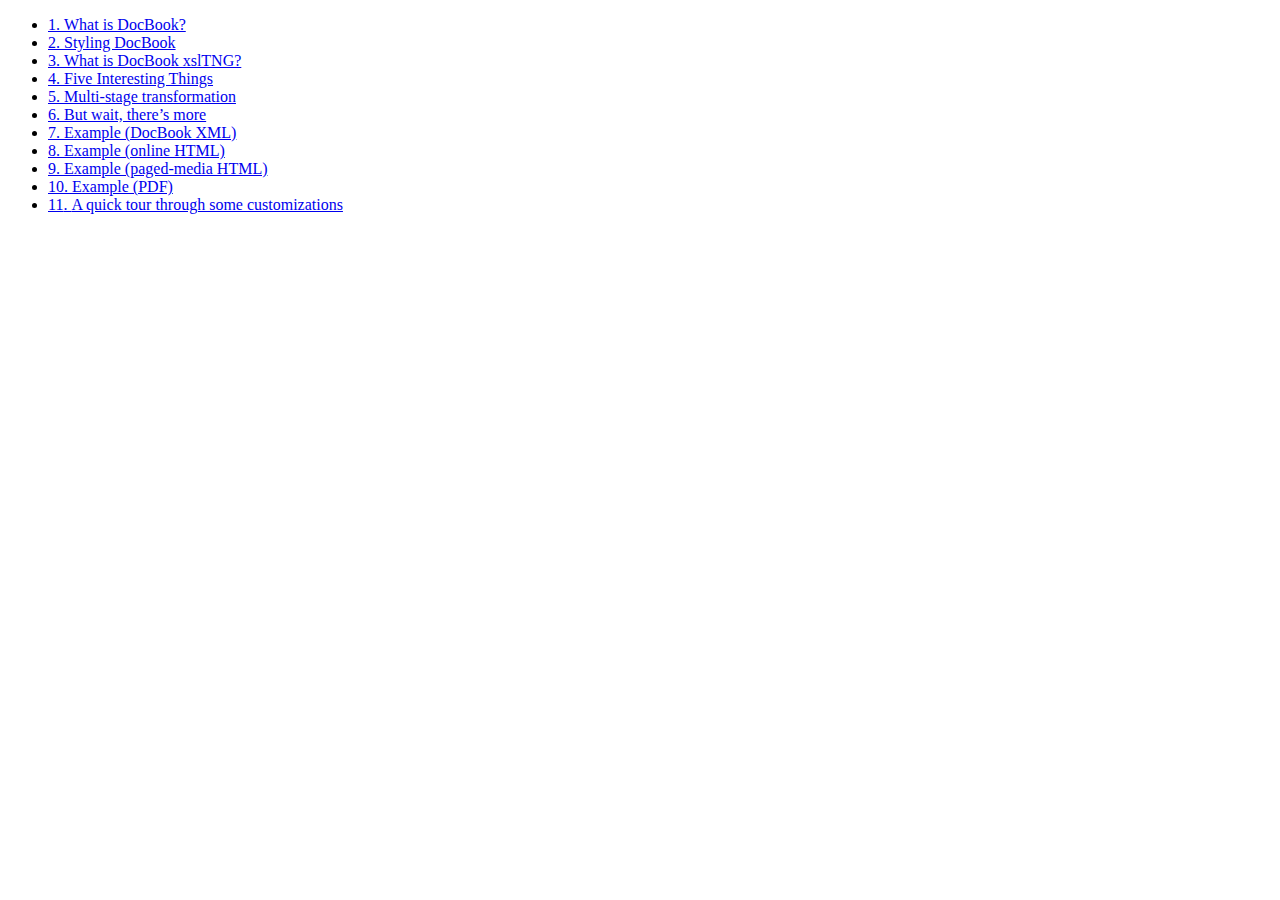
<file: persistent-toc.html>
<!DOCTYPE html><html xmlns="http://www.w3.org/1999/xhtml"><head><meta http-equiv="Content-Type" content="text/html; charset=utf-8"/><title>Paged Media with the DocBook xslTNG Stylesheets</title></head><body><ul class="toc"><li><a href="ch01.html#what-is-docbook"><span class="label">1</span><span class="sep">. </span>What is DocBook?</a></li><li><a href="ch02.html#styling-docbook"><span class="label">2</span><span class="sep">. </span>Styling DocBook</a></li><li><a href="ch03.html#what-is-docbook-xsltng"><span class="label">3</span><span class="sep">. </span>What is DocBook xslTNG?</a></li><li><a href="ch04.html#fit"><span class="label">4</span><span class="sep">. </span>Five Interesting Things</a></li><li><a href="ch05.html#phases"><span class="label">5</span><span class="sep">. </span>Multi-stage transformation</a></li><li><a href="ch06.html#more-phases"><span class="label">6</span><span class="sep">. </span>But wait, there’s more</a></li><li><a href="ch07.html#example01.xml"><span class="label">7</span><span class="sep">. </span>Example (DocBook XML)</a></li><li><a href="ch08.html#example01.html"><span class="label">8</span><span class="sep">. </span>Example (online HTML)</a></li><li><a href="ch09.html#example01.pdf.html"><span class="label">9</span><span class="sep">. </span>Example (paged-media HTML)</a></li><li><a href="ch10.html#example01.pdf"><span class="label">10</span><span class="sep">. </span>Example (PDF)</a></li><li><a href="ch11.html#tour"><span class="label">11</span><span class="sep">. </span>A quick tour through some customizations</a></li></ul></body></html>
</file>
<file: css/pygments.css>
/* DocBook xslTNG version 2.1.4
 *
 * This is pygments.css. This file is generated with Pygments.
 *
 * See https://xsltng.docbook.org/
 *
 */
pre { line-height: 125%; }
td.linenos .normal { color: inherit; background-color: transparent; padding-left: 5px; padding-right: 5px; }
span.linenos { color: inherit; background-color: transparent; padding-left: 5px; padding-right: 5px; }
td.linenos .special { color: #000000; background-color: #ffffc0; padding-left: 5px; padding-right: 5px; }
span.linenos.special { color: #000000; background-color: #ffffc0; padding-left: 5px; padding-right: 5px; }
.highlight .hll { background-color: #ffffcc }
.highlight { background: #f8f8f8; }
.highlight .c { color: #3D7B7B; font-style: italic } /* Comment */
.highlight .err { border: 1px solid #FF0000 } /* Error */
.highlight .k { color: #008000; font-weight: bold } /* Keyword */
.highlight .o { color: #666666 } /* Operator */
.highlight .ch { color: #3D7B7B; font-style: italic } /* Comment.Hashbang */
.highlight .cm { color: #3D7B7B; font-style: italic } /* Comment.Multiline */
.highlight .cp { color: #9C6500 } /* Comment.Preproc */
.highlight .cpf { color: #3D7B7B; font-style: italic } /* Comment.PreprocFile */
.highlight .c1 { color: #3D7B7B; font-style: italic } /* Comment.Single */
.highlight .cs { color: #3D7B7B; font-style: italic } /* Comment.Special */
.highlight .gd { color: #A00000 } /* Generic.Deleted */
.highlight .ge { font-style: italic } /* Generic.Emph */
.highlight .gr { color: #E40000 } /* Generic.Error */
.highlight .gh { color: #000080; font-weight: bold } /* Generic.Heading */
.highlight .gi { color: #008400 } /* Generic.Inserted */
.highlight .go { color: #717171 } /* Generic.Output */
.highlight .gp { color: #000080; font-weight: bold } /* Generic.Prompt */
.highlight .gs { font-weight: bold } /* Generic.Strong */
.highlight .gu { color: #800080; font-weight: bold } /* Generic.Subheading */
.highlight .gt { color: #0044DD } /* Generic.Traceback */
.highlight .kc { color: #008000; font-weight: bold } /* Keyword.Constant */
.highlight .kd { color: #008000; font-weight: bold } /* Keyword.Declaration */
.highlight .kn { color: #008000; font-weight: bold } /* Keyword.Namespace */
.highlight .kp { color: #008000 } /* Keyword.Pseudo */
.highlight .kr { color: #008000; font-weight: bold } /* Keyword.Reserved */
.highlight .kt { color: #B00040 } /* Keyword.Type */
.highlight .m { color: #666666 } /* Literal.Number */
.highlight .s { color: #BA2121 } /* Literal.String */
.highlight .na { color: #687822 } /* Name.Attribute */
.highlight .nb { color: #008000 } /* Name.Builtin */
.highlight .nc { color: #0000FF; font-weight: bold } /* Name.Class */
.highlight .no { color: #880000 } /* Name.Constant */
.highlight .nd { color: #AA22FF } /* Name.Decorator */
.highlight .ni { color: #717171; font-weight: bold } /* Name.Entity */
.highlight .ne { color: #CB3F38; font-weight: bold } /* Name.Exception */
.highlight .nf { color: #0000FF } /* Name.Function */
.highlight .nl { color: #767600 } /* Name.Label */
.highlight .nn { color: #0000FF; font-weight: bold } /* Name.Namespace */
.highlight .nt { color: #008000; font-weight: bold } /* Name.Tag */
.highlight .nv { color: #19177C } /* Name.Variable */
.highlight .ow { color: #AA22FF; font-weight: bold } /* Operator.Word */
.highlight .w { color: #bbbbbb } /* Text.Whitespace */
.highlight .mb { color: #666666 } /* Literal.Number.Bin */
.highlight .mf { color: #666666 } /* Literal.Number.Float */
.highlight .mh { color: #666666 } /* Literal.Number.Hex */
.highlight .mi { color: #666666 } /* Literal.Number.Integer */
.highlight .mo { color: #666666 } /* Literal.Number.Oct */
.highlight .sa { color: #BA2121 } /* Literal.String.Affix */
.highlight .sb { color: #BA2121 } /* Literal.String.Backtick */
.highlight .sc { color: #BA2121 } /* Literal.String.Char */
.highlight .dl { color: #BA2121 } /* Literal.String.Delimiter */
.highlight .sd { color: #BA2121; font-style: italic } /* Literal.String.Doc */
.highlight .s2 { color: #BA2121 } /* Literal.String.Double */
.highlight .se { color: #AA5D1F; font-weight: bold } /* Literal.String.Escape */
.highlight .sh { color: #BA2121 } /* Literal.String.Heredoc */
.highlight .si { color: #A45A77; font-weight: bold } /* Literal.String.Interpol */
.highlight .sx { color: #008000 } /* Literal.String.Other */
.highlight .sr { color: #A45A77 } /* Literal.String.Regex */
.highlight .s1 { color: #BA2121 } /* Literal.String.Single */
.highlight .ss { color: #19177C } /* Literal.String.Symbol */
.highlight .bp { color: #008000 } /* Name.Builtin.Pseudo */
.highlight .fm { color: #0000FF } /* Name.Function.Magic */
.highlight .vc { color: #19177C } /* Name.Variable.Class */
.highlight .vg { color: #19177C } /* Name.Variable.Global */
.highlight .vi { color: #19177C } /* Name.Variable.Instance */
.highlight .vm { color: #19177C } /* Name.Variable.Magic */
.highlight .il { color: #666666 } /* Literal.Number.Integer.Long */
pre { line-height: 125%; }
td.linenos .normal { color: inherit; background-color: transparent; padding-left: 5px; padding-right: 5px; }
span.linenos { color: inherit; background-color: transparent; padding-left: 5px; padding-right: 5px; }
td.linenos .special { color: #000000; background-color: #ffffc0; padding-left: 5px; padding-right: 5px; }
span.linenos.special { color: #000000; background-color: #ffffc0; padding-left: 5px; padding-right: 5px; }
.materials-dark .highlight .hll { background-color: #49483e }
.materials-dark .highlight { background: #232629; color: #cccccc }
.materials-dark .highlight .c { color: #777777; font-style: italic } /* Comment */
.materials-dark .highlight .err { color: #a61717; background-color: #e3d2d2 } /* Error */
.materials-dark .highlight .esc { color: #cccccc } /* Escape */
.materials-dark .highlight .g { color: #cccccc } /* Generic */
.materials-dark .highlight .k { color: #7686bb; font-weight: bold } /* Keyword */
.materials-dark .highlight .l { color: #cccccc } /* Literal */
.materials-dark .highlight .n { color: #cccccc } /* Name */
.materials-dark .highlight .o { color: #cccccc } /* Operator */
.materials-dark .highlight .x { color: #cccccc } /* Other */
.materials-dark .highlight .p { color: #cccccc } /* Punctuation */
.materials-dark .highlight .ch { color: #777777; font-style: italic } /* Comment.Hashbang */
.materials-dark .highlight .cm { color: #777777; font-style: italic } /* Comment.Multiline */
.materials-dark .highlight .cp { color: #777777; font-style: italic } /* Comment.Preproc */
.materials-dark .highlight .cpf { color: #777777; font-style: italic } /* Comment.PreprocFile */
.materials-dark .highlight .c1 { color: #777777; font-style: italic } /* Comment.Single */
.materials-dark .highlight .cs { color: #777777; font-style: italic } /* Comment.Special */
.materials-dark .highlight .gd { color: #cccccc } /* Generic.Deleted */
.materials-dark .highlight .ge { color: #cccccc } /* Generic.Emph */
.materials-dark .highlight .gr { color: #cccccc } /* Generic.Error */
.materials-dark .highlight .gh { color: #cccccc } /* Generic.Heading */
.materials-dark .highlight .gi { color: #cccccc } /* Generic.Inserted */
.materials-dark .highlight .go { color: #cccccc } /* Generic.Output */
.materials-dark .highlight .gp { color: #ffffff } /* Generic.Prompt */
.materials-dark .highlight .gs { color: #cccccc } /* Generic.Strong */
.materials-dark .highlight .gu { color: #cccccc } /* Generic.Subheading */
.materials-dark .highlight .gt { color: #cccccc } /* Generic.Traceback */
.materials-dark .highlight .kc { color: #7686bb; font-weight: bold } /* Keyword.Constant */
.materials-dark .highlight .kd { color: #7686bb; font-weight: bold } /* Keyword.Declaration */
.materials-dark .highlight .kn { color: #7686bb; font-weight: bold } /* Keyword.Namespace */
.materials-dark .highlight .kp { color: #7686bb; font-weight: bold } /* Keyword.Pseudo */
.materials-dark .highlight .kr { color: #7686bb; font-weight: bold } /* Keyword.Reserved */
.materials-dark .highlight .kt { color: #7686bb; font-weight: bold } /* Keyword.Type */
.materials-dark .highlight .ld { color: #cccccc } /* Literal.Date */
.materials-dark .highlight .m { color: #4FB8CC } /* Literal.Number */
.materials-dark .highlight .s { color: #51cc99 } /* Literal.String */
.materials-dark .highlight .na { color: #cccccc } /* Name.Attribute */
.materials-dark .highlight .nb { color: #cccccc } /* Name.Builtin */
.materials-dark .highlight .nc { color: #cccccc } /* Name.Class */
.materials-dark .highlight .no { color: #cccccc } /* Name.Constant */
.materials-dark .highlight .nd { color: #cccccc } /* Name.Decorator */
.materials-dark .highlight .ni { color: #cccccc } /* Name.Entity */
.materials-dark .highlight .ne { color: #cccccc } /* Name.Exception */
.materials-dark .highlight .nf { color: #6a6aff } /* Name.Function */
.materials-dark .highlight .nl { color: #cccccc } /* Name.Label */
.materials-dark .highlight .nn { color: #cccccc } /* Name.Namespace */
.materials-dark .highlight .nx { color: #e2828e } /* Name.Other */
.materials-dark .highlight .py { color: #cccccc } /* Name.Property */
.materials-dark .highlight .nt { color: #cccccc } /* Name.Tag */
.materials-dark .highlight .nv { color: #7AB4DB; font-weight: bold } /* Name.Variable */
.materials-dark .highlight .ow { color: #cccccc } /* Operator.Word */
.materials-dark .highlight .pm { color: #cccccc } /* Punctuation.Marker */
.materials-dark .highlight .w { color: #bbbbbb } /* Text.Whitespace */
.materials-dark .highlight .mb { color: #4FB8CC } /* Literal.Number.Bin */
.materials-dark .highlight .mf { color: #4FB8CC } /* Literal.Number.Float */
.materials-dark .highlight .mh { color: #4FB8CC } /* Literal.Number.Hex */
.materials-dark .highlight .mi { color: #4FB8CC } /* Literal.Number.Integer */
.materials-dark .highlight .mo { color: #4FB8CC } /* Literal.Number.Oct */
.materials-dark .highlight .sa { color: #51cc99 } /* Literal.String.Affix */
.materials-dark .highlight .sb { color: #51cc99 } /* Literal.String.Backtick */
.materials-dark .highlight .sc { color: #51cc99 } /* Literal.String.Char */
.materials-dark .highlight .dl { color: #51cc99 } /* Literal.String.Delimiter */
.materials-dark .highlight .sd { color: #51cc99 } /* Literal.String.Doc */
.materials-dark .highlight .s2 { color: #51cc99 } /* Literal.String.Double */
.materials-dark .highlight .se { color: #51cc99 } /* Literal.String.Escape */
.materials-dark .highlight .sh { color: #51cc99 } /* Literal.String.Heredoc */
.materials-dark .highlight .si { color: #51cc99 } /* Literal.String.Interpol */
.materials-dark .highlight .sx { color: #51cc99 } /* Literal.String.Other */
.materials-dark .highlight .sr { color: #51cc99 } /* Literal.String.Regex */
.materials-dark .highlight .s1 { color: #51cc99 } /* Literal.String.Single */
.materials-dark .highlight .ss { color: #51cc99 } /* Literal.String.Symbol */
.materials-dark .highlight .bp { color: #cccccc } /* Name.Builtin.Pseudo */
.materials-dark .highlight .fm { color: #6a6aff } /* Name.Function.Magic */
.materials-dark .highlight .vc { color: #7AB4DB; font-weight: bold } /* Name.Variable.Class */
.materials-dark .highlight .vg { color: #BE646C; font-weight: bold } /* Name.Variable.Global */
.materials-dark .highlight .vi { color: #7AB4DB; font-weight: bold } /* Name.Variable.Instance */
.materials-dark .highlight .vm { color: #7AB4DB; font-weight: bold } /* Name.Variable.Magic */
.materials-dark .highlight .il { color: #4FB8CC } /* Literal.Number.Integer.Long */
pre { line-height: 125%; }
td.linenos .normal { color: inherit; background-color: transparent; padding-left: 5px; padding-right: 5px; }
span.linenos { color: inherit; background-color: transparent; padding-left: 5px; padding-right: 5px; }
td.linenos .special { color: #000000; background-color: #ffffc0; padding-left: 5px; padding-right: 5px; }
span.linenos.special { color: #000000; background-color: #ffffc0; padding-left: 5px; padding-right: 5px; }
.materials-light .highlight .hll { background-color: #ffffcc }
.materials-light .highlight { background: #ffffff; color: #111111 }
.materials-light .highlight .c { color: #008800; font-style: italic } /* Comment */
.materials-light .highlight .err { color: #a61717; background-color: #e3d2d2 } /* Error */
.materials-light .highlight .k { color: #353580; font-weight: bold } /* Keyword */
.materials-light .highlight .ch { color: #008800; font-style: italic } /* Comment.Hashbang */
.materials-light .highlight .cm { color: #008800; font-style: italic } /* Comment.Multiline */
.materials-light .highlight .cp { color: #008800; font-style: italic } /* Comment.Preproc */
.materials-light .highlight .cpf { color: #008800; font-style: italic } /* Comment.PreprocFile */
.materials-light .highlight .c1 { color: #008800; font-style: italic } /* Comment.Single */
.materials-light .highlight .cs { color: #008800; font-style: italic } /* Comment.Special */
.materials-light .highlight .kc { color: #353580; font-weight: bold } /* Keyword.Constant */
.materials-light .highlight .kd { color: #353580; font-weight: bold } /* Keyword.Declaration */
.materials-light .highlight .kn { color: #353580; font-weight: bold } /* Keyword.Namespace */
.materials-light .highlight .kp { color: #353580; font-weight: bold } /* Keyword.Pseudo */
.materials-light .highlight .kr { color: #353580; font-weight: bold } /* Keyword.Reserved */
.materials-light .highlight .kt { color: #353580; font-weight: bold } /* Keyword.Type */
.materials-light .highlight .m { color: #2c2cff } /* Literal.Number */
.materials-light .highlight .s { color: #7a2424 } /* Literal.String */
.materials-light .highlight .nf { color: #2c2cff } /* Name.Function */
.materials-light .highlight .nx { color: #be646c } /* Name.Other */
.materials-light .highlight .nv { color: #35baba; font-weight: bold } /* Name.Variable */
.materials-light .highlight .w { color: #bbbbbb } /* Text.Whitespace */
.materials-light .highlight .mb { color: #2c2cff } /* Literal.Number.Bin */
.materials-light .highlight .mf { color: #2c2cff } /* Literal.Number.Float */
.materials-light .highlight .mh { color: #2c2cff } /* Literal.Number.Hex */
.materials-light .highlight .mi { color: #2c2cff } /* Literal.Number.Integer */
.materials-light .highlight .mo { color: #2c2cff } /* Literal.Number.Oct */
.materials-light .highlight .sa { color: #7a2424 } /* Literal.String.Affix */
.materials-light .highlight .sb { color: #7a2424 } /* Literal.String.Backtick */
.materials-light .highlight .sc { color: #7a2424 } /* Literal.String.Char */
.materials-light .highlight .dl { color: #7a2424 } /* Literal.String.Delimiter */
.materials-light .highlight .sd { color: #7a2424 } /* Literal.String.Doc */
.materials-light .highlight .s2 { color: #7a2424 } /* Literal.String.Double */
.materials-light .highlight .se { color: #7a2424 } /* Literal.String.Escape */
.materials-light .highlight .sh { color: #7a2424 } /* Literal.String.Heredoc */
.materials-light .highlight .si { color: #7a2424 } /* Literal.String.Interpol */
.materials-light .highlight .sx { color: #7a2424 } /* Literal.String.Other */
.materials-light .highlight .sr { color: #7a2424 } /* Literal.String.Regex */
.materials-light .highlight .s1 { color: #7a2424 } /* Literal.String.Single */
.materials-light .highlight .ss { color: #7a2424 } /* Literal.String.Symbol */
.materials-light .highlight .fm { color: #2c2cff } /* Name.Function.Magic */
.materials-light .highlight .vc { color: #35baba; font-weight: bold } /* Name.Variable.Class */
.materials-light .highlight .vg { color: #b5565e; font-weight: bold } /* Name.Variable.Global */
.materials-light .highlight .vi { color: #35baba; font-weight: bold } /* Name.Variable.Instance */
.materials-light .highlight .vm { color: #35baba; font-weight: bold } /* Name.Variable.Magic */
.materials-light .highlight .il { color: #2c2cff } /* Literal.Number.Integer.Long */
</file>
<file: css/docbook-toc.css>
/* DocBook xslTNG version 2.1.4, https://xsltng.docbook.org */
/* This is used for persistent-tocs. */
nav.tocopen {
  position: fixed;
  top: 2px;
  right: 1em;
  color: inherit;
  z-index: 1;
  cursor: pointer;
  font-size: 14pt;
  display: none;
}

nav.toc {
  border-left: 1px solid var(--border-color);
  background-color: var(--focused-color);
  color: var(--on-surface-color);
  height: 100%;
  width: 0;
  position: fixed;
  z-index: 2;
  top: 0;
  right: 0;
  padding: 0;
  margin: 0;
  font-size: 12pt;
  opacity: 1;
  padding-left: 0;
  display: flex;
  flex-direction: column;
}

nav.toc > div {
  flex: 1;
}

@media only screen {
  nav.toc {
    overflow-x: auto;
  }
}
nav.toc.slide {
  transition: 0.33s;
}

nav.toc header {
  height: 4rem;
  font-family: var(--title-family);
  font-size: 1.25em;
}

nav.toc ul.nav-title li:first-child {
  margin-top: 1em;
  border-top: 1px solid var(--primary-variant-color);
}

nav.toc li.nav-title {
  margin-top: 0;
  padding-top: 0;
  padding-bottom: 0.25em;
  font-family: var(--title-family);
  font-size: 1.25em;
}

nav.toc header .close {
  float: right;
  cursor: pointer;
  font-weight: bold;
  font-size: 16pt;
}

@media only screen {
  nav.toc div {
    overflow: auto;
  }
}
nav.toc a,
nav.toc a:visited {
  color: inherit;
  text-decoration: none;
}

nav.toc a.showlink {
  text-decoration: underline;
}

nav.toc .refpurpose {
  display: none;
}

nav.toc li {
  text-indent: -1em;
  padding-left: 1em;
}

nav.toc li a.found::before {
  color: #ff7f7f;
  content: "►";
}

.ptoc-search {
  margin: 0;
  padding: 0;
}
</file>
<file: css/docbook.css>
/* DocBook xslTNG version 2.1.4, https://xsltng.docbook.org */
@import url("https://fonts.googleapis.com/css2?family=JetBrains+Mono:wght@400;700&display=swap");
@import url("https://fonts.googleapis.com/css2?family=JetBrains+Mono:ital,wght@1,400;1,700&display=swap");
@import url("https://fonts.googleapis.com/css2?family=Noto+Sans:wght@400;700&display=swap");
@import url("https://fonts.googleapis.com/css2?family=Noto+Sans:ital,wght@1,400;1,700&display=swap");
@import url("https://fonts.googleapis.com/css2?family=Noto+Serif:wght@400;700&display=swap");
@import url("https://fonts.googleapis.com/css2?family=Noto+Serif:ital,wght@1,400;1,700&display=swap");
:root {
  --symbol-fonts: "Arial Unicode", "Apple Symbols", "Symbol", "Symbola_hint";
  --body-family: "Noto Serif", serif, var(--symbol-fonts);
  --title-family: "Noto Sans", sans-serif, var(--symbol-fonts);
  --mono-family: "JetBrains Mono", monospace, var(--symbol-fonts);
}

:root {
  /* The default theme. */
  --background-color: #fffff8;
  --surface-color: #fffff8;
  --primary-color: #7f7f7f;
  --primary-variant-color: #5f5f5f;
  --secondary-color: #ffbc42;
  --error-color: #ffafaf;
  --error-border-color: #b00020;
  --on-background-color: #000000;
  --on-surface-color: #000000;
  --on-primary-color: #ffffff;
  --on-primary-variant-color: #ffffff;
  --on-secondary-color: #000000;
  --on-error-color: #000000;
  --enabled-color: rgb(240,240,240);
  --hovered-color: rgb(235,235,235);
  --focused-color: rgb(221,221,221);
  --modal-overlay-color: rgba(255,255,255,0.85);
  --border-color: var(--primary-color);
  --header-color: var(--background-color);
  --on-header-color: var(--on-background-color);
  --sidebar-color: var(--primary-color);
  --on-sidebar-color: var(--on-primary-color);
  --table-border-style: 1px solid var(--primary-color);
  --default-font-size: 13.5pt;
  --default-line-height: 1.75rem;
  --line-number-width: 4em;
  --numbered-separator-style: 1px solid var(--primary-color);
  --numbered-number-color: var(--on-surface-color);
  --numbered-background-color: var(--focused-color);
  --verbatim-odd-background-color: var(--hovered-color);
  --verbatim-even-background-color: var(--enabled-color);
  --verbatim-line-highlight-background-color: var(--primary-color);
  --verbatim-line-highlight-color: var(--on-primary-color);
  --revadded-background-color: var(--primary-color);
  --revadded-color: var(--on-primary-color);
  --revadded-before: "<ins>";
  --revadded-after: "</ins>";
  --revchanged-background-color: var(--secondary-color);
  --revchanged-color: var(--on-secondary-color);
  --revchanged-before: "<chg>";
  --revchanged-after: "</chg>";
  --revdeleted-background-color: var(--error-color);
  --revdeleted-color: var(--on-error-color);
  --revdeleted-before: "<del>";
  --revdeleted-after: "</del>";
  --note-border-color: var(--primary-color);
  --note-border-style: 2pt solid var(--note-border-color);
  --note-color: var(--surface-color);
  --on-note-color: var(--on-surface-color);
  --tip-border-color: var(--primary-color);
  --tip-border-style: 2pt solid var(--tip-border-color);
  --tip-color: var(--surface-color);
  --on-tip-color: var(--on-surface-color);
  --important-border-color: var(--secondary-color);
  --important-border-style: 2pt solid var(--important-border-color);
  --important-color: var(--surface-color);
  --on-important-color: var(--on-surface-color);
  --caution-border-color: var(--secondary-color);
  --caution-border-style: 2pt solid var(--caution-border-color);
  --caution-color: var(--surface-color);
  --on-caution-color: var(--on-surface-color);
  --warning-border-color: var(--error-border-color);
  --warning-border-style: 2pt solid var(--warning-border-color);
  --warning-color: var(--error-color);
  --on-warning-color: var(--on-error-color);
  --danger-border-color: var(--error-border-color);
  --danger-border-style: 2pt solid var(--danger-border-color);
  --danger-color: var(--error-color);
  --on-danger-color: var(--on-error-color);
  --debug-background-color: var(--error-color);
  --debug-color: var(--on-error-color);
  --remark-background-color: var(--primary-color);
  --remark-color: var(--on-primary-color);
  --remark-border-color: var(--primary-color);
  --remark-border-style: 1px solid var(--remark-border-color);
  --annotation-separator-border-style: 2px dashed var(--border-color);
  --annotation-header-background-color: var(--surface-color);
  --annotation-header-color: var(--on-surface-color);
  --annotation-header-separator-border-style: 1px solid var(--primary-color);
  --annotation-body-border-style: 1px solid var(--primary-color);
  --nav-background-color: var(--surface-color);
  --error-border-style: 1px solid var(--error-border-color);
  --keycap-box-shadow: 1px 1px 1px 0px rgba(0,0,0,0.75);
}

/* These choices are inspired by the material design system. Someone
   with actual graphical design skills would do it better. Pull
   requests gleefully accepted.
*/
html.materials-dark {
  --background-color: #121212;
  --surface-color: #121212;
  --primary-color: #bb86fc;
  --primary-variant-color: #3700b3;
  --secondary-color: #03dac6;
  --error-color: #cf6679;
  --error-border-color: #b00020;
  --on-background-color: #ffffff;
  --on-surface-color: #ffffff;
  --on-primary-color: #000000;
  --on-primary-variant-color: #ffffff;
  --on-secondary-color: #000000;
  --on-error-color: #000000;
  --enabled-color: rgb(44,33,56);
  --hovered-color: rgb(49,38,63);
  --focused-color: rgb(63,51,74);
  --modal-overlay-color: rgba(18,18,18,0.85);
  --keycap-box-shadow: 1px 1px 1px 0px rgba(255,255,255,0.75);
}

html.materials-light {
  --background-color: #ffffff;
  --surface-color: #ffffff;
  --primary-color: #6200ee;
  --primary-variant-color: #3700b3;
  --secondary-color: #03dac6;
  --error-color: #b00020;
  --error-border-color: #cf6679;
  --on-background-color: #000000;
  --on-surface-color: #000000;
  --on-primary-color: #ffffff;
  --on-primary-variant-color: #ffffff;
  --on-secondary-color: #000000;
  --on-error-color: #ffffff;
  --enabled-color: rgb(240,240,240);
  --hovered-color: rgb(235,235,235);
  --focused-color: rgb(221,221,221);
  --modal-overlay-color: rgba(255,255,255,0.85);
}

html {
  padding: 0;
  margin-top: 0;
  margin-bottom: 0;
  margin-left: auto;
  margin-right: auto;
  font-family: var(--body-family);
}

body {
  padding-top: 0;
  padding-left: 0;
  padding-right: 0;
  padding-bottom: 0;
  margin-top: 0;
  margin-bottom: 0;
  margin-left: 1rem;
  margin-right: 1rem;
}

.error * {
  background-color: var(--error-color);
  color: var(--on-error-color);
  padding-left: 2px;
  padding-right: 2px;
}

span.error {
  display: inline-block;
  border: var(--error-border-style);
  border-radius: 4px;
  padding: 2px;
  margin-right: 0.5em;
}

span.error::before {
  content: " ☞ ";
}

span.error::after {
  content: " ☜ ";
}

span.error.broken-link::after {
  content: " 🔗 ";
}

.firstterm {
  font-weight: bold;
}

.trademark::after {
  content: "™";
}

.trademark.trade::after {
  content: "™";
}

.trademark.copyright::after {
  content: "©";
  vertical-align: super;
  font-size: 85%;
}

.trademark.registered::after {
  content: "®";
  vertical-align: super;
  font-size: 85%;
}

.trademark.service::after {
  content: "℠";
  vertical-align: super;
}

.xlink-arc-list {
  display: none;
}

/* ============================================================ */
.debug {
  display: block;
  padding-top: 1em;
  padding-bottom: 1em;
  padding-left: 1em;
  background-color: var(--debug-background-color);
  color: var(--debug-color);
}

.remark {
  page-break-inside: avoid;
  border: var(--remark-border-style);
  border-radius: 3px;
  padding-left: 4px;
  padding-right: 4px;
  color: var(--on-surface-color);
  background: repeating-linear-gradient(135deg, var(--focused-color), var(--focused-color) 5px, var(--enabled-color) 5px, var(--enabled-color) 10px);
}

span.remark {
  margin-left: 0.5em;
  margin-right: 0.5em;
}

.keycap {
  font-family: var(--mono-family);
  background-color: var(--verbatim-odd-background-color);
  border: 1px solid var(--numbered-number-color);
  border-radius: 3px;
  padding-top: 0.1em;
  padding-bottom: 0.1em;
  padding-left: 0.3em;
  padding-right: 0.3em;
  margin: 0;
  font-size: 85%;
  box-shadow: var(--keycap-box-shadow);
}

.keycombo .keycap + .keycap {
  margin-left: 0.4em;
}

code {
  font-family: var(--mono-family);
  background-color: var(--verbatim-odd-background-color);
  border: 1px solid var(--focused-color);
  border-radius: 6px;
  padding-top: 0.1em;
  padding-bottom: 0.1em;
  padding-left: 0.3em;
  padding-right: 0.3em;
  margin: 0;
  font-size: 85%;
}

.toc code {
  background-color: inherit;
  border: none;
  padding: inherit;
}

code.email {
  background-color: inherit;
  border: inherit;
  font-size: 95%;
  padding-left: 0;
  padding-right: 0;
}

pre code,
.cmdsynopsis code {
  border: none;
  background-color: inherit;
  padding: 0;
  font-size: inherit;
  margin: 0;
}

pre > code {
  padding: initial;
}

.literal {
  background-color: inherit;
}

.nobreak {
  white-space: nowrap;
}

.break {
  white-space: normal;
}

.userinput {
  font-weight: bold;
}

a, a:visited {
  color: inherit;
}

a.pmuj {
  text-decoration: none;
}

.xref-area,
.xref-areaset,
.xref-co {
  text-decoration: none;
}

.xref {
  font-style: italic;
}

.xref-area,
.xref-areaset,
.xref-co,
.xref-step,
.xref-listitem {
  font-style: normal;
}

.xref .prefix,
.xref .sep,
.xref-question .label,
.xref-answer .label {
  font-style: normal;
}

.footnote-number a,
.footnote-number a:visited {
  text-decoration: none;
}

/* ============================================================ */
h1, h2, h3, h4, h5, h6 {
  color: var(--on-header-color);
  background-color: var(--header-color);
  font-family: var(--title-family);
  font-weight: normal;
  font-style: normal;
  page-break-after: avoid;
}

h1 {
  margin-top: 4rem;
  margin-bottom: 1.5rem;
  font-size: 3.2rem;
  line-height: 1;
}

h2 {
  font-weight: 400;
  margin-top: 2.1rem;
  margin-bottom: 2rem;
  font-size: 2.2rem;
  line-height: 1;
}

h3 {
  font-weight: 400;
  font-size: 1.7rem;
  margin-top: 2rem;
  margin-bottom: 0;
  line-height: 1;
}

h4 {
  font-weight: 400;
  font-size: 1.5rem;
  margin-top: 2rem;
  margin-bottom: 0;
  line-height: 1;
}

h5 {
  font-weight: 400;
  font-size: 1rem;
  margin-top: 1.5rem;
  margin-bottom: 0;
  line-height: 1;
}

h6 {
  font-weight: 400;
  font-size: 1rem;
  margin-top: 1.5rem;
  margin-bottom: 0;
  line-height: 1;
}

.title {
  color: var(--on-header-color);
  background-color: var(--header-color);
  font-weight: bold;
  font-family: var(--title-family);
  margin-bottom: 0.5em;
}

cite.title {
  font-weight: inherit;
  font-family: inherit;
}

.book > .list-of-titles > .lot > .title,
.part > .list-of-titles > .lot > .title {
  font-weight: 400;
  font-size: 1.5rem;
  margin-top: 2rem;
  margin-bottom: 1rem;
  line-height: 1rem;
}

header {
  page-break-after: avoid;
  page-break-inside: avoid;
}

header .authorgroup {
  margin-bottom: 2rem;
}

/* ============================================================ */
.article > header {
  text-align: center;
  margin-bottom: 2em;
}

.article > header .abstract {
  text-align: left;
  margin-left: 5em;
  margin-right: 5em;
  border: 1px solid var(--border-color);
  padding-left: 1em;
  padding-right: 1em;
  border-radius: 0.5em;
}

.book > header {
  margin-bottom: 2rem;
  margin-top: 1rem;
  padding-left: 1rem;
  padding-right: 1rem;
  padding-top: 1rem;
  padding-bottom: 1rem;
  border: 1px solid var(--border-color);
  border-radius: 0.5em;
}

.book > header h1 {
  margin-top: 0;
}

.revhistory .title {
  font-weight: bold;
  font-family: var(--title-family);
  margin-bottom: 0.5em;
  border-bottom: 1px solid var(--border-color);
}

.revhistory table {
  width: 100%;
}

.revhistory table tr th,
.revhistory table tr td {
  vertical-align: top;
}

.revhistory td p {
  margin: 0;
  padding: 0;
}

/* ============================================================ */
.lot {
  margin-top: 1em;
}

.toc li {
  text-indent: -2em;
  padding-left: 2em;
}

ul.toc,
.toc ul {
  list-style: none;
  margin-top: 0;
  margin-bottom: 0;
  padding-left: 0;
}

.bibliolist,
.glosslist {
  margin-top: 1em;
}

.iso690 .author {
  text-transform: uppercase;
}

.iso690.article .part .firstname,
.iso690.article .part .givenname {
  text-transform: none;
}

.iso690.patent .country, .iso690.patent .patenttype {
  font-style: italic;
}

.iso690 .title {
  font-weight: inherit;
  font-family: inherit;
  color: inherit;
  background-color: inherit;
  margin-bottom: inherit;
}

/* ============================================================ */
.index-list ul {
  list-style: none;
  padding-left: 2rem;
}

.index-list > ul,
.generated-index > ul,
.generated-indexdiv > ul {
  padding-left: 0;
}

/* ============================================================ */
.pgwide,
.pgwide .fgbody {
  width: 100%;
}

.formalgroup {
  margin-top: 1rem;
}

.fgbody > div {
  display: inline-block;
}

.pgwide .fgbody > div {
  width: calc(50% - 0.5rem);
}

.fgbody > div:nth-child(even) {
  margin-left: 0.5rem;
}

.fgbody > .figure,
.fgbody > .example,
.fgbody > .equation {
  padding-top: inherit;
}

table {
  table-layout: fixed;
  border-spacing: 0;
  border-collapse: collapse;
}

.inlinemediaobject,
.inlinemediaobject div {
  display: inline-block;
}

.mediaobject .caption {
  font-family: var(--title-family);
  font-size: 80%;
  margin-left: 2em;
  margin-right: 2em;
  font-style: italic;
}
.mediaobject .caption p {
  margin-top: 0;
}

td, th {
  padding: 0.25em;
  text-align: left;
}

td.bottom,
th.bottom {
  vertical-align: bottom;
}

td.middle,
th.middle {
  vertical-align: middle;
}

td.top,
th.top {
  vertical-align: top;
}

td.center,
th.center {
  text-align: center;
}

td.left,
th.left {
  text-align: left;
}

td.right,
th.right {
  text-align: right;
}

td.justify,
th.justify {
  text-align: justify;
}

td.btop,
th.btop {
  border-top: var(--table-border-style);
}

td.bleft,
th.bleft {
  border-left: var(--table-border-style);
}

td.colsep,
th.colsep {
  border-right: var(--table-border-style);
}

td.rowsep,
th.rowsep {
  border-bottom: var(--table-border-style);
}

td.char,
th.char {
  font-family: monospace;
  text-align: right;
}

.media-wrapper {
  width: 100%;
}

.media {
  display: inline-block;
}

div > .viewport-table {
  display: table;
  width: 100%;
}

span > .viewport-table {
  display: inline-table;
}

.viewport-row {
  display: table-row;
}

.viewport-cell {
  display: table-cell;
}

.viewport-cell > span {
  display: block;
  line-height: 1rem;
}

.viewport {
  display: inline-block;
}

.intrinsic-width img,
.intrinsic-width svg {
  width: 100%;
}

.intrinsic-height img,
.intrinsic-height svg {
  height: 100%;
}

.intrinsic-both img,
.intrinsic-both svg {
  width: 100%;
  height: 100%;
}

.admonition {
  page-break-inside: avoid;
  border-radius: 0.5rem;
  min-height: 3rem;
  padding-top: 0;
  margin-bottom: 1rem;
  margin-top: 1rem;
  margin-right: 4px;
  display: table;
  width: 100%;
}

.admonition > div {
  display: table-row;
}

.admonition .icon {
  display: table-cell;
  padding-top: 1.5rem;
  width: 4.5rem;
  text-align: center;
  vertical-align: top;
  font-size: 300%;
  color: var(--note-border-color);
}

.admonition .body {
  display: table-cell;
  padding-right: 1rem;
}

.admonition header {
  padding-top: 0.5rem;
}

.note {
  border: var(--note-border-style);
  background-color: var(--note-color);
  color: var(--on-note-color);
}
.note .icon {
  color: var(--note-border-color);
}
.note .title {
  background-color: var(--note-color);
  color: var(--on-note-color);
}
.note code {
  border-color: var(--note-border-color);
  background-color: var(--note-color);
}
.note pre code {
  background-color: inherit;
  border-color: inherit;
}

.tip {
  border: var(--tip-border-style);
  background-color: var(--tip-color);
  color: var(--on-tip-color);
}
.tip .icon {
  color: var(--tip-border-color);
}
.tip .title {
  background-color: var(--tip-color);
  color: var(--on-tip-color);
}
.tip code {
  border-color: var(--tip-border-color);
  background-color: var(--tip-color);
}
.tip pre code {
  background-color: inherit;
  border-color: inherit;
}

.important {
  border: var(--important-border-style);
  background-color: var(--important-color);
  color: var(--on-important-color);
}
.important .icon {
  padding-top: 2rem;
  color: var(--important-border-color);
}
.important .title {
  background-color: var(--important-color);
  color: var(--on-important-color);
}
.important code {
  background-color: var(--important-color);
  border-color: var(--important-border-color);
}
.important pre code {
  background-color: inherit;
  border-color: inherit;
}

.caution {
  border: var(--caution-border-style);
  background-color: var(--caution-color);
  color: var(--on-caution-color);
}
.caution .icon {
  color: var(--caution-border-color);
}
.caution .title {
  background-color: var(--caution-color);
  color: var(--on-caution-color);
}
.caution code {
  background-color: var(--caution-color);
  border-color: var(--caution-border-color);
}
.caution pre code {
  background-color: inherit;
  border-color: inherit;
}

.warning {
  border: var(--warning-border-style);
  background-color: var(--warning-color);
  color: var(--on-warning-color);
}
.warning .icon {
  color: var(--warning-border-color);
}
.warning .title {
  background-color: var(--warning-color);
  color: var(--on-warning-color);
}
.warning code {
  background-color: var(--warning-color);
  border-color: var(--warning-border-color);
}
.warning pre code {
  background-color: inherit;
  border-color: inherit;
}

.danger {
  border: var(--danger-border-style);
  background-color: var(--danger-color);
  color: var(--on-danger-color);
}
.danger .icon {
  color: var(--danger-border-color);
}
.danger .title {
  background-color: var(--danger-color);
  color: var(--on-danger-color);
}
.danger code {
  background-color: var(--danger-color);
  border-color: var(--danger-border-color);
}
.danger pre code {
  background-color: inherit;
  border-color: inherit;
}

/* ============================================================ */
.pre-wrap {
  overflow-x: auto;
  margin-top: 1em;
  margin-bottom: 1em;
}

pre {
  margin-top: 0;
  margin-bottom: 0;
  margin-left: 0.5em;
  margin-right: 0.5em;
}

pre sup {
  line-height: 0;
}

pre.verblines {
  margin-left: 0;
  margin-right: 0;
}

pre.address,
pre.literallayout {
  font-family: var(--body-family);
  margin-left: auto;
  margin-right: auto;
}

pre.monospaced {
  font-family: var(--mono-family);
}

pre.programlisting,
pre.screen {
  line-height: 1.25rem;
}

pre.verblines .nsep {
  display: none;
}

/* Adapted from https://stackoverflow.com/questions/41306797/html-how-to-add-line-numbers-to-a-source-code-block */
pre.verblines span.line:nth-child(odd) {
  background-color: var(--verbatim-odd-background-color);
}

pre.verblines span.line:nth-child(even) {
  background-color: var(--verbatim-even-background-color);
}

/* Make the background of even lines the same as odd lines for
   "monochrome" listings. */
pre.verblines.monochrome span.line:nth-child(even) {
  background-color: var(--verbatim-odd-background-color);
}

pre.address span.line:nth-child(odd),
pre.literallayout span.line:nth-child(odd) {
  background-color: inherit;
}

pre.address span.line:nth-child(even),
pre.literallayout span.line:nth-child(even) {
  background-color: inherit;
}

pre.verblines span.ln {
  font-family: var(--mono-family);
  width: 4px;
  padding-top: 4px;
  padding-bottom: 4px;
  text-align: right;
}

pre.verblines.numbered span.ln {
  width: var(--line-number-width);
}

pre.address span.ln,
pre.literallayout span.ln {
  padding-top: 0;
  padding-bottom: 0;
}

pre.verblines {
  display: table;
  table-layout: fixed;
  width: 100%; /* anything but auto, otherwise fixed layout not guaranteed */
  white-space: pre;
}

pre.verblines span.line {
  display: table-row;
}

pre.verblines span.ln {
  display: table-cell;
}

pre.numbered span.ln {
  background-color: var(--numbered-background-color);
  user-select: none;
  -webkit-user-select: none;
}

pre.numbered span.ln {
  width: var(--line-number-width);
  margin-right: 0.5em;
}

pre.verblines span.ld {
  display: table-cell;
  padding-top: 4px;
  padding-bottom: 4px;
}

pre.address span.ld,
pre.literallayout span.ld {
  padding-top: 0;
  padding-bottom: 0;
}

pre.verblines.numbered span.ld {
  border-left: var(--numbered-separator-style);
  padding-left: 0.25em;
}

pre.verblines span.line.highlight {
  background-color: var(--verbatim-line-highlight-background-color);
  color: var(--verbatim-line-highlight-color);
}

table.verbatim {
  width: 100%;
}

table.verbatim tr td {
  /* N.B. 100vw not 100%. If you specify 100%, Safari calculates the width is 0 */
  width: calc(100vw - var(--line-number-width));
  padding-left: 0;
  padding-right: 0;
  padding-top: 0;
  padding-bottom: 0;
}

table.verbatim tr td:first-child {
  width: var(--line-number-width);
  padding-left: 0;
  padding-right: 0;
}

table.verbatim tr td pre {
  margin-left: 0;
  margin-right: 0;
}

/* ============================================================ */
.productionset .productions {
  display: table;
  table-layout: fixed;
  width: 100%;
}

.productionset .productions .production {
  display: table-row;
}

.productionset .productions .production .lhs,
.productionset .productions .production .rhs,
.productionset .productions .production .lhssep {
  font-family: var(--mono-family);
}

.productionset .productions .production .lhs,
.productionset .productions .production .lhssep,
.productionset .productions .production .rhs,
.productionset .productions .production .constraint {
  display: table-cell;
}

.productionset .productions .production .lhs {
  width: 25%;
  white-space: nowrap;
}

.productionset .productions .production .lhssep {
  width: 3em;
  text-align: center;
}

.productionset .productions .production .constraint {
  width: 2em;
}

.lineannotation {
  font-family: var(--body-family);
  font-style: italic;
}

.constraintdef {
  min-height: 3rem;
  margin-left: 1rem;
  padding-top: 1rem;
  margin-bottom: 1rem;
}

.constraintdef .title {
  font-weight: bold;
  font-family: var(--title-family);
}

/* ============================================================ */
.qandadiv {
  margin-top: 1em;
}

.qandalist .qanda {
  display: table;
  table-layout: fixed;
  width: 100%;
}

.qandaentry .question,
.qandaentry .answer {
  display: table-row;
}

.qandaentry .question > .label,
.qandaentry .answer > .label {
  display: table-cell;
  width: 3em;
}

.qandaentry .question > .body,
.qandaentry .answer > .body {
  display: table-cell;
}

.question p,
.answer p {
  margin-top: 0;
}

/* ============================================================ */
.funcprototype table td {
  padding: 0;
}

.funcprototype table.params {
  margin-top: 1em;
}

.funcprototype table.params td {
  padding-right: 1em;
}

.funcprototype {
  margin-top: 1em;
  font-family: var(--mono-family);
}

.funcprototype .paramdef {
  font-family: var(--mono-family);
}

.funcprototype .parameter {
  font-family: var(--body-family);
  font-style: italic;
}

.funcprototype .function {
  font-weight: bold;
}

/* ============================================================ */
.linegroup {
  margin-left: 2em;
}

.speaker::after {
  content: ":";
}

.linegroup .speaker {
  margin-left: -2em;
}

/* ============================================================ */
.formalpara .title {
  display: inline-block;
  font-weight: bold;
}

.formalpara .title::after {
  content: ".";
  margin-right: 0.5em;
}

.formalpara .titlepunct::after {
  content: "";
  margin-right: 0.5em;
}

blockquote {
  margin-top: 1em;
}

blockquote p {
  margin-top: 0;
}

blockquote .title {
  font-weight: bold;
  font-family: var(--title-family);
  margin-bottom: 0.25em;
}

blockquote p + .attribution {
  /* Tuck it back up closer to the preceding paragraph */
  margin-top: -1em;
}

.attribution::before {
  content: "—";
}

.attribution {
  margin-left: 50%;
}

/* ============================================================ */
.formalobject + .formalobject {
  margin-top: 1rem;
}

.figure,
.example,
.equation {
  page-break-inside: avoid;
  padding-top: 1em;
}

.figure,
.example {
  border: 1px solid var(--border-color);
  padding-left: 0.5rem;
  padding-right: 0.5rem;
}
.figure details p,
.example details p {
  margin-left: 1rem;
  margin-right: 1rem;
}

.figure .title {
  font-family: var(--title-family);
}

.figure .media {
  width: 100%;
  text-align: center;
}

.figure img {
  margin-left: auto;
  margin-right: auto;
}

.floatcenter {
  text-align: center;
}

.floatright {
  float: right;
}

.floatleft {
  float: left;
}

/* ============================================================ */
.cmdsynopsis {
  margin-top: 1em;
  margin-bottom: 1em;
  margin-left: 3em;
  text-indent: -3em;
}

.synopfragment {
  margin-top: 1em;
}

.synopfragmentref {
  font-style: italic;
}

.synopfragmentref a,
.synopfragmentref a:visited {
  text-decoration: none;
}

.synopfragmentref-number {
  font-family: var(--mono-family);
  font-style: normal;
  font-weight: bold;
  font-size: 10pt;
}

.cmdsynopsis .command,
.cmdsynopsis .cmdpunct,
.cmdsynopsis .group,
.cmdsynopsis .arg {
  font-family: var(--mono-family);
}

.calloutlist {
  margin-bottom: 1em;
}

.calloutlist dl {
  margin-bottom: 0;
}

.calloutlist dl dt {
  clear: both;
  float: left;
  width: 1.25em;
}

.calloutlist dl dd {
  margin-left: 1.25em;
  line-height: 1.5rem; /* tuck them together a little */
}

.calloutlist dd > p:first-child {
  margin-top: 0;
}

.calloutlist dd:last-child > p:last-child {
  margin-bottom: 0;
}

a.callout-bug,
a.callout-bug:visited {
  text-decoration: none;
}

/* ============================================================ */
.revadded {
  background-color: var(--revadded-background-color);
  color: var(--revadded-color);
}

.revadded::before {
  content: var(--revadded-before);
}

.revadded::after {
  content: var(--revadded-after);
}

.revchanged {
  background-color: var(--revchanged-background-color);
  color: var(--revchanged-color);
}

.revchanged::before {
  content: var(--revchanged-before);
}

.revchanged::after {
  content: var(--revchanged-after);
}

.revdeleted {
  background-color: var(--revdeleted-background-color);
  color: var(--revdeleted-color);
}

.revdeleted::before {
  content: var(--revdeleted-before);
}

.revdeleted::after {
  content: var(--revdeleted-after);
}

.revoff .revadded,
.revoff .revchanged {
  background-color: inherit;
  color: inherit;
}

.revoff .revdeleted {
  display: none;
}

.revoff .revadded::before,
.revoff .revchanged::before,
.revoff .revdeleted::before,
.revoff .revadded::after,
.revoff .revchanged::after,
.revoff .revdeleted::after {
  content: "";
}

/* ============================================================ */
ul[db-mark=disc],
li[db-mark=disc],
ul[db-mark=bullet],
li[db-mark=bullet] {
  list-style-type: disc;
}

ul[db-mark=round],
li[db-mark=round] {
  list-style-type: circle;
}

ul[db-mark=box],
li[db-mark=box] {
  list-style-type: square;
}

/* ============================================================ */
.simplelistvert,
.simplelisthoriz {
  display: table;
}

.simplelist .row {
  display: table-row;
}

.simplelist .row span {
  display: table-cell;
}

/* ============================================================ */
.glossdiv {
  margin-top: 1em;
}

/* ============================================================ */
.sidebar {
  background-color: var(--sidebar-color);
  color: var(--on-sidebar-color);
  padding-left: 1em;
  padding-right: 1em;
  padding-bottom: 1em;
  padding-top: 1em;
  border-radius: 0.5em;
}

.sidebar .title {
  background-color: var(--sidebar-color);
  color: var(--on-sidebar-color);
}

.sidebar code {
  background-color: var(--sidebar-color);
}

/* ============================================================ */
.msgexplan {
  margin-left: 2rem;
}

/* ============================================================ */
.foreignphrase {
  font-style: italic;
}

.bold {
  font-weight: bold;
}

.strikethrough {
  text-decoration: line-through;
}

.underline {
  text-decoration: underline;
}

em {
  font-style: italic;
}

em em {
  font-style: normal;
}

em em em {
  font-style: italic;
}

em em em em {
  font-style: normal;
}

em em em em em {
  font-style: italic;
}

em em me em em em {
  font-style: normal;
}

/* ============================================================ */
/* Inline annotations */
.annotations {
  border-top: var(--annotation-separator-border-style);
  padding-top: 1em;
  margin-top: 6em;
}

a.annomark,
a.annomark:visited {
  text-decoration: none;
  color: inherit;
}

.annotation-wrapper {
  margin-bottom: 1em;
}

.annotation-body {
  border: var(--annotation-body-border-style);
  border-bottom-left-radius: 0.25em;
  border-bottom-right-radius: 0.25em;
}

.annotation-header {
  height: 2em;
  background-color: var(--annotation-header-background-color);
  color: var(--annotation-header-color);
  padding-left: 1em;
  padding-right: 0.5em;
  border-bottom: var(--annotation-header-separator-border-style);
}

.annotation-header .annotation-close {
  float: right;
}

.annotation-content {
  padding-left: 1em;
  padding-right: 1em;
  padding-top: 0.5em;
  padding-bottom: 0.5em;
}

/* ============================================================ */
/* XLink extended links. The ".js" classes only apply if
   JavaScript XLink processing is available and enabled.
*/
.xlink .source {
  border-bottom: 1px dotted black;
  cursor: pointer;
}

.xlink-arc-list {
  display: inline;
  font-style: normal;
  cursor: pointer;
  font-size: 70%;
}

.xlink-arc-list.js::before {
  content: " "; /* thin space */
}

.nhrefs.js .xlink-arc-delim {
  display: none;
}

.nhrefs.js {
  font-style: normal;
  display: none;
  margin-left: 4px;
  margin-right: 0;
  padding-bottom: 1em;
  border: 2px solid var(--primary-variant-color);
  border-radius: 4px;
  z-index: 2;
  background-color: var(--primary-color);
  color: var(--on-primary-color);
}

.nhrefs.js .arc {
  display: list-item;
  margin-left: 1.5em;
  padding-right: 1em;
}

.nhrefs.js .xlink-arc-title {
  display: block;
  background-color: var(--primary-variant-color);
  color: var(--on-primary-variant-color);
  margin-left: 0;
  margin-bottom: 0.5em;
  text-align: center;
}

:root {
  --popup-annotation-color: var(--surface-color);
  --on-popup-annotation-color: var(--on-surface-color);
  --popup-annotation-border-color: var(--primary-color);
  --popup-annotation-border-style: 1px solid var(--popup-annotation-border-color);
  --popup-annotation-header-color: var(--primary-color);
  --on-popup-annotation-header-color: var(--on-primary-color);
  --popup-annotation-header-separator-border-style: 1px solid var(--popup-annotation-border-color);
  --js-controls-border-color: var(--primary-color);
  --js-controls-border-style: 1px solid var(--js-controls-border-color);
  --js-controls-header-color: var(--primary-color);
  --on-js-controls-header-color: var(--on-primary-color);
  --js-controls-header-separator-border-style: 1px solid var(--popup-annotation-border-color);
  --js-controls-color: var(--surface-color);
  --on-js-controls-color: var(--on-surface-color);
}

html {
  color: var(--on-background-color);
  background-color: var(--background-color);
  width: 100%;
  line-height: var(--default-line-height);
  font-size: var(--default-font-size);
  scroll-padding-top: 40px;
  height: 100%;
}

/* https://www.smashingmagazine.com/2020/07/css-techniques-legibility/ */
@supports (font-size-adjust: 1) {
  html {
    font-size-adjust: 0.5;
  }
}
body {
  height: 100%;
  min-height: 100%;
  margin-left: 0;
  margin-right: 0;
  display: grid;
  grid-template-rows: 1fr auto;
  grid-template-columns: 100%;
}

body.draft {
  background-image: url("draft-left.svg");
  background-position: 2% 2%;
  background-repeat: no-repeat;
  background-size: 10%;
  background-attachment: fixed;
}

main {
  max-width: 50rem;
  margin-left: auto;
  margin-right: auto;
}

@media screen and (max-width: 60rem) {
  main {
    margin-left: 1rem;
    margin-right: 1rem;
  }
}
@media screen and (min-width: 70rem) {
  main {
    min-width: 50rem;
  }
}
main {
  padding-top: 3rem;
}

.book + .book {
  border-top: var(--division-separator-border-style);
  margin-top: 6em;
  padding-top: 6em;
}

.refentry + .refentry {
  border-top: var(--division-separator-border-style);
  margin-top: 6em;
  padding-top: 6em;
}

.book > .dedication > header,
.article > .dedication > header,
.book .chapter > header,
.book .preface > header,
.book .appendix > header,
.book .part > header {
  margin-top: 4rem;
  padding-top: 2rem;
  border-top: 0.25rem solid var(--border-color);
}

.dedication + .dedication > header {
  border-top: inherit;
}

.colophon {
  margin-top: 6rem;
  margin-bottom: 6rem;
  margin-left: 6rem;
  margin-right: 6rem;
  border: 1px solid var(--border-color);
  border-radius: 1em;
  padding-left: 2em;
  padding-right: 2em;
  padding-bottom: 2em;
}

.set header h1,
.book header h1 {
  text-align: center;
}

.footnotes {
  margin-top: 2em;
}

.table-footnotes {
  margin-top: 0;
}

.footnotes div.footnote-number {
  display: inline-block;
  width: 0.75rem;
  height: 0;
  margin-left: -0.75rem;
  margin-top: 0.5rem;
  vertical-align: top;
}

.footnotes div.footnote-body {
  display: inline-block;
}

.footnotes .footnote {
  margin-left: 0.75rem;
}

.footnote p {
  margin-bottom: 0;
}

.footnotes hr {
  max-width: 1in;
  margin: 0;
}

.calloutlist dl {
  display: grid;
  grid-template-columns: max-content auto;
}

.calloutlist dl dt {
  float: none;
  width: inherit;
  grid-column-start: 1;
}

.calloutlist dl dd {
  margin-left: 1em;
  grid-column-start: 2;
}

.callout-bug {
  user-select: none;
}

/* ============================================================ */
nav table td.previous {
  text-align: left;
}

nav table td.up {
  text-align: center;
}

nav table td.next {
  text-align: right;
}

nav.bottom {
  background-color: var(--nav-background-color);
}

nav.bottom table {
  border-top: 2px solid var(--border-color);
  margin-bottom: 1rem;
  width: 100%;
}

nav.bottom table .previous {
  padding-left: 4rem;
}

nav.bottom table .next {
  padding-right: 4rem;
}

nav.top {
  position: fixed;
  top: 0;
  width: 100%;
  background-color: var(--nav-background-color);
  opacity: 1;
  z-index: 2; /* make sure floating elements go under it! */
}

body.home nav.top {
  display: none;
}

nav.top div {
  border-bottom: 1px solid var(--border-color);
  padding-left: 4rem;
  padding-right: 4rem;
}

/* ============================================================ */
/* Javascript annotations */
.copyVerbIcon {
  border: 1px solid var(--hovered-color);
  border-radius: 0.2rem;
}

.copyVerbIcon:hover {
  cursor: pointer;
  border: 1px solid var(--primary-color);
}

/* ============================================================ */
/* Javascript annotations */
.popup-annotation-wrapper {
  display: none;
  position: fixed;
  left: 0;
  top: 0;
  height: 100%;
  width: 100%;
  background-color: var(--modal-overlay-color);
}

.popup-annotation-body {
  background-color: var(--popup-annotation-color);
  color: var(--on-popup-annotation-color);
  border: var(--popup-annotation-border-style);
  width: 50%;
  min-height: 40%;
  max-height: 50%;
  margin-top: 10%;
  margin-left: auto;
  margin-right: auto;
  border-radius: 0.15em;
  display: grid;
  grid-template-rows: auto 1fr;
  grid-template-columns: 100%;
}

.wide .popup-annotation-body {
  width: 80%;
}

.tall .popup-annotation-body {
  max-height: 80%;
}

.popup-annotation-header {
  height: 2em;
  background-color: var(--popup-annotation-header-color);
  color: var(--on-popup-annotation-header-color);
  padding-left: 1em;
  padding-right: 0.5em;
  border-bottom: var(--popup-annotation-header-separator-border-style);
}

.popup-annotation-header .annotation-close {
  float: right;
  cursor: pointer;
  font-size: 125%;
}

.popup-annotation-header .annotation-title {
  padding-top: 0.1em;
}

.popup-annotation-content {
  padding-left: 1em;
  padding-right: 1em;
  padding-top: 0.5em;
  padding-bottom: 0.5em;
  overflow: auto;
}

.annotation-close {
  padding-top: 4px;
}

/* ============================================================ */
/* Javascript controls */
.js-controls-wrapper {
  display: none;
  position: fixed;
  left: 0;
  top: 0;
  height: 100%;
  width: 100%;
  background-color: var(--modal-overlay-color);
}

.js-controls-body {
  background-color: var(--js-controls-color);
  color: var(--on-js-controls-color);
  border: var(--js-controls-border-style);
  max-width: 300px;
  margin-top: 5px;
  margin-left: 10px;
  opacity: 1;
}

.js-controls-header {
  height: 2em;
  background-color: var(--js-controls-header-color);
  color: var(--on-js-controls-header-color);
  padding-left: 1em;
  padding-right: 0.5em;
  border-bottom: var(--js-controls-header-separator-border-style);
}

.js-controls-header .js-controls-close {
  float: right;
  cursor: pointer;
  font-size: 125%;
}

.js-controls-header .js-controls-title {
  padding-top: 0.1em;
}

.js-controls-content {
  background-color: var(--js-controls-color);
  color: var(--on-js-controls-color);
  padding: 1em;
}

.js-controls-buttons {
  text-align: center;
  padding-bottom: 0.5em;
}

.js-controls-buttons button {
  display: inline-block;
  text-align: center;
  font-size: 14pt;
  background-color: var(--enabled-color);
  border-radius: 5px;
  border: 2px solid var(--primary-color);
  color: var(--on-surface-color);
  text-align: center;
  padding: 5px;
  width: 3em;
  transition: all 0.5s;
  cursor: pointer;
  margin: 5px;
}

.js-controls-reload {
  text-align: center;
  background-color: var(--error-color);
  color: var(--on-error-color);
}

/* ============================================================ */
/* Audio/video fallback. */
.fallback {
  border: solid 2px var(--error-color);
  padding: 1rem;
  border-radius: 4px;
}

/* ============================================================ */
/* For progressive reveals in chunked content. */
.reveal {
  display: none;
}

ul.reveal,
ol.reveal {
  display: block;
}

.reveal > li {
  display: none;
}

.reveal > li:first-child {
  display: list-item;
}

.noreveal {
  display: inherit;
}

.speaker-notes .reveal {
  display: inherit;
  background-color: #ffeeee;
}

.speaker-notes ul.reveal,
.speaker-notes ol.reveal {
  display: block;
  background-color: #ffeeee;
}

.speaker-notes .reveal > li {
  display: list-item;
  background-color: #ffeeee;
}

.speaker-notes li.reveal {
  display: list-item;
  background-color: #ffeeee;
}

.speaker-notes .transitory {
  display: none;
}

/* ============================================================ */
@media screen and (max-width: 1199px) {
  nav.top div {
    padding-left: 2rem;
    padding-right: 2rem;
  }
  nav.bottom table .previous {
    padding-left: 2rem;
  }
  nav.bottom table .next {
    padding-right: 2rem;
  }
}
@media screen and (max-width: 767px) {
  nav.top div {
    padding-left: 1rem;
    padding-right: 1rem;
  }
  nav.bottom table .previous {
    padding-left: 1rem;
  }
  nav.bottom table .next {
    padding-right: 1rem;
  }
}
/*
 * This is xlink.css providing support for multi-targeted links.
 * The "js" class is added by JavaScript. This enables graceful
 * fallback in the non-JS case.
*/
.xlink .source {
  border-bottom: 1px dotted black;
  cursor: pointer;
}

.xlink-arc-list {
  display: inline;
  font-style: normal;
  cursor: pointer;
  font-size: 70%;
}

.xlink-arc-list.js::before {
  content: " "; /* thin space */
}

.nhrefs.js .xlink-arc-delim {
  display: none;
}

.nhrefs.js {
  font-style: normal;
  display: none;
  margin-left: 4px;
  margin-right: 0;
  padding-bottom: 1em;
  border: 2px solid var(--primary-variant-color);
  border-radius: 4px;
  z-index: 2;
  background-color: var(--primary-color);
  color: var(--on-primary-color);
}

.nhrefs.js .arc {
  display: list-item;
  margin-left: 1.5em;
  padding-right: 1em;
}

.nhrefs.js .xlink-arc-title {
  display: block;
  background-color: #afafaf;
  margin-left: 0;
  margin-bottom: 0.5em;
  text-align: center;
}

/*
 * This is oxy-markup.css. This CSS supports oXygen change markup 
 * processing instructions, converted to DocBook proper and then to 
 * HTML classes/spans.
 */
.oxy_insert {
  background-color: transparent;
  color: #009900;
}

.oxy_insert::before {
  content: var(--revadded-before);
}

.oxy_insert::after {
  content: var(--revadded-after);
}

.oxy_delete {
  background-color: transparent;
  color: #cc3333;
  text-decoration: line-through;
}

.oxy_delete::before {
  content: var(--revdeleted-before);
}

.oxy_delete::after {
  content: var(--revdeleted-after);
}

/* This provides CSS support for the in-page ToC */
html.js .pagetoc {
  position: fixed;
  top: 3rem;
  right: 1em;
  width: 18rem;
  font-size: 95%;
  height: calc(100% - 5em);
  overflow: hidden;
}
html.js .pagetoc .toggle {
  cursor: pointer;
}
html.js .pagetoc a {
  text-decoration: none;
}
html.js .tocwrapper {
  border-left: 1px solid #aaaaaa;
  padding-left: 0.25rem;
  line-height: 1.5;
}
html.js .pagetoc .ctrl {
  position: fixed;
  right: 1em;
  z-index: 2;
  opacity: 1;
  height: 0;
}
html.js .tocwrapper .li::before {
  display: inline-block;
  content: " ";
  width: 0.75rem;
  text-indent: 0;
}
html.js .tocwrapper .li.active::before {
  content: "•";
  text-indent: 0;
}
html.js .tocwrapper .li {
  color: var(--primary-variant-color);
  margin-left: 1.5rem;
  text-indent: -1.5rem;
  margin-top: 0.25rem;
}
html.js .tocwrapper .li.active {
  color: var(--on-secondary-color);
}
html.js .tocwrapper .depth1 {
  padding-left: 1.5rem;
}
html.js .tocwrapper .depth2 {
  padding-left: 2.5rem;
}
html.js .tocwrapper .depth3 {
  padding-left: 3.5rem;
  font-size: 80%;
}
html.js .tocwrapper .depth4 {
  padding-left: 4rem;
  font-size: 80%;
}
html.js .tocwrapper .depth5 {
  padding-left: 4.5rem;
  font-size: 80%;
}
html.js .tocwrapper .depth6 {
  padding-left: 5rem;
  font-size: 80%;
}
@media screen and (max-width: 82rem) {
  html.js .pagetoc {
    display: none;
  }
}
</file>
<file: css/presentation.css>
:root {
  --default-font-size: 16pt;
  --default-line-height: 1.5;
}

h2 {
    margin-top: 0;
}

.colophon h2 {
    margin-top: 1em;
}

nav {
    font-size: 14pt;
    line-height: 1.5;
}
</file>
<file: css/docbook-paged.css>
/* DocBook xslTNG version 2.1.4, https://xsltng.docbook.org */
/* No embedded fonts by default. */
:root {
  --symbol-fonts: "Arial Unicode", "Apple Symbols", "Symbol", "Symbola_hint";
  --body-family: serif, var(--symbol-fonts);
  --title-family: sans-serif, var(--symbol-fonts);
  --mono-family: monospace, var(--symbol-fonts);
}

:root {
  /* The default theme. */
  --background-color: #fffff8;
  --surface-color: #fffff8;
  --primary-color: #7f7f7f;
  --primary-variant-color: #5f5f5f;
  --secondary-color: #ffbc42;
  --error-color: #ffafaf;
  --error-border-color: #b00020;
  --on-background-color: #000000;
  --on-surface-color: #000000;
  --on-primary-color: #ffffff;
  --on-primary-variant-color: #ffffff;
  --on-secondary-color: #000000;
  --on-error-color: #000000;
  --enabled-color: rgb(240,240,240);
  --hovered-color: rgb(235,235,235);
  --focused-color: rgb(221,221,221);
  --modal-overlay-color: rgba(255,255,255,0.85);
  --border-color: var(--primary-color);
  --header-color: var(--background-color);
  --on-header-color: var(--on-background-color);
  --sidebar-color: var(--primary-color);
  --on-sidebar-color: var(--on-primary-color);
  --table-border-style: 1px solid var(--primary-color);
  --default-font-size: 13.5pt;
  --default-line-height: 1.75rem;
  --line-number-width: 4em;
  --numbered-separator-style: 1px solid var(--primary-color);
  --numbered-number-color: var(--on-surface-color);
  --numbered-background-color: var(--focused-color);
  --verbatim-odd-background-color: var(--hovered-color);
  --verbatim-even-background-color: var(--enabled-color);
  --verbatim-line-highlight-background-color: var(--primary-color);
  --verbatim-line-highlight-color: var(--on-primary-color);
  --revadded-background-color: var(--primary-color);
  --revadded-color: var(--on-primary-color);
  --revadded-before: "<ins>";
  --revadded-after: "</ins>";
  --revchanged-background-color: var(--secondary-color);
  --revchanged-color: var(--on-secondary-color);
  --revchanged-before: "<chg>";
  --revchanged-after: "</chg>";
  --revdeleted-background-color: var(--error-color);
  --revdeleted-color: var(--on-error-color);
  --revdeleted-before: "<del>";
  --revdeleted-after: "</del>";
  --note-border-color: var(--primary-color);
  --note-border-style: 2pt solid var(--note-border-color);
  --note-color: var(--surface-color);
  --on-note-color: var(--on-surface-color);
  --tip-border-color: var(--primary-color);
  --tip-border-style: 2pt solid var(--tip-border-color);
  --tip-color: var(--surface-color);
  --on-tip-color: var(--on-surface-color);
  --important-border-color: var(--secondary-color);
  --important-border-style: 2pt solid var(--important-border-color);
  --important-color: var(--surface-color);
  --on-important-color: var(--on-surface-color);
  --caution-border-color: var(--secondary-color);
  --caution-border-style: 2pt solid var(--caution-border-color);
  --caution-color: var(--surface-color);
  --on-caution-color: var(--on-surface-color);
  --warning-border-color: var(--error-border-color);
  --warning-border-style: 2pt solid var(--warning-border-color);
  --warning-color: var(--error-color);
  --on-warning-color: var(--on-error-color);
  --danger-border-color: var(--error-border-color);
  --danger-border-style: 2pt solid var(--danger-border-color);
  --danger-color: var(--error-color);
  --on-danger-color: var(--on-error-color);
  --debug-background-color: var(--error-color);
  --debug-color: var(--on-error-color);
  --remark-background-color: var(--primary-color);
  --remark-color: var(--on-primary-color);
  --remark-border-color: var(--primary-color);
  --remark-border-style: 1px solid var(--remark-border-color);
  --annotation-separator-border-style: 2px dashed var(--border-color);
  --annotation-header-background-color: var(--surface-color);
  --annotation-header-color: var(--on-surface-color);
  --annotation-header-separator-border-style: 1px solid var(--primary-color);
  --annotation-body-border-style: 1px solid var(--primary-color);
  --nav-background-color: var(--surface-color);
  --error-border-style: 1px solid var(--error-border-color);
  --keycap-box-shadow: 1px 1px 1px 0px rgba(0,0,0,0.75);
}

/* These choices are inspired by the material design system. Someone
   with actual graphical design skills would do it better. Pull
   requests gleefully accepted.
*/
html.materials-dark {
  --background-color: #121212;
  --surface-color: #121212;
  --primary-color: #bb86fc;
  --primary-variant-color: #3700b3;
  --secondary-color: #03dac6;
  --error-color: #cf6679;
  --error-border-color: #b00020;
  --on-background-color: #ffffff;
  --on-surface-color: #ffffff;
  --on-primary-color: #000000;
  --on-primary-variant-color: #ffffff;
  --on-secondary-color: #000000;
  --on-error-color: #000000;
  --enabled-color: rgb(44,33,56);
  --hovered-color: rgb(49,38,63);
  --focused-color: rgb(63,51,74);
  --modal-overlay-color: rgba(18,18,18,0.85);
  --keycap-box-shadow: 1px 1px 1px 0px rgba(255,255,255,0.75);
}

html.materials-light {
  --background-color: #ffffff;
  --surface-color: #ffffff;
  --primary-color: #6200ee;
  --primary-variant-color: #3700b3;
  --secondary-color: #03dac6;
  --error-color: #b00020;
  --error-border-color: #cf6679;
  --on-background-color: #000000;
  --on-surface-color: #000000;
  --on-primary-color: #ffffff;
  --on-primary-variant-color: #ffffff;
  --on-secondary-color: #000000;
  --on-error-color: #ffffff;
  --enabled-color: rgb(240,240,240);
  --hovered-color: rgb(235,235,235);
  --focused-color: rgb(221,221,221);
  --modal-overlay-color: rgba(255,255,255,0.85);
}

html {
  padding: 0;
  margin-top: 0;
  margin-bottom: 0;
  margin-left: auto;
  margin-right: auto;
  font-family: var(--body-family);
}

body {
  padding-top: 0;
  padding-left: 0;
  padding-right: 0;
  padding-bottom: 0;
  margin-top: 0;
  margin-bottom: 0;
  margin-left: 1rem;
  margin-right: 1rem;
}

.error * {
  background-color: var(--error-color);
  color: var(--on-error-color);
  padding-left: 2px;
  padding-right: 2px;
}

span.error {
  display: inline-block;
  border: var(--error-border-style);
  border-radius: 4px;
  padding: 2px;
  margin-right: 0.5em;
}

span.error::before {
  content: " ☞ ";
}

span.error::after {
  content: " ☜ ";
}

span.error.broken-link::after {
  content: " 🔗 ";
}

.firstterm {
  font-weight: bold;
}

.trademark::after {
  content: "™";
}

.trademark.trade::after {
  content: "™";
}

.trademark.copyright::after {
  content: "©";
  vertical-align: super;
  font-size: 85%;
}

.trademark.registered::after {
  content: "®";
  vertical-align: super;
  font-size: 85%;
}

.trademark.service::after {
  content: "℠";
  vertical-align: super;
}

.xlink-arc-list {
  display: none;
}

/* ============================================================ */
.debug {
  display: block;
  padding-top: 1em;
  padding-bottom: 1em;
  padding-left: 1em;
  background-color: var(--debug-background-color);
  color: var(--debug-color);
}

.remark {
  page-break-inside: avoid;
  border: var(--remark-border-style);
  border-radius: 3px;
  padding-left: 4px;
  padding-right: 4px;
  color: var(--on-surface-color);
  background: repeating-linear-gradient(135deg, var(--focused-color), var(--focused-color) 5px, var(--enabled-color) 5px, var(--enabled-color) 10px);
}

span.remark {
  margin-left: 0.5em;
  margin-right: 0.5em;
}

.keycap {
  font-family: var(--mono-family);
  background-color: var(--verbatim-odd-background-color);
  border: 1px solid var(--numbered-number-color);
  border-radius: 3px;
  padding-top: 0.1em;
  padding-bottom: 0.1em;
  padding-left: 0.3em;
  padding-right: 0.3em;
  margin: 0;
  font-size: 85%;
  box-shadow: var(--keycap-box-shadow);
}

.keycombo .keycap + .keycap {
  margin-left: 0.4em;
}

code {
  font-family: var(--mono-family);
  background-color: var(--verbatim-odd-background-color);
  border: 1px solid var(--focused-color);
  border-radius: 6px;
  padding-top: 0.1em;
  padding-bottom: 0.1em;
  padding-left: 0.3em;
  padding-right: 0.3em;
  margin: 0;
  font-size: 85%;
}

.toc code {
  background-color: inherit;
  border: none;
  padding: inherit;
}

code.email {
  background-color: inherit;
  border: inherit;
  font-size: 95%;
  padding-left: 0;
  padding-right: 0;
}

pre code,
.cmdsynopsis code {
  border: none;
  background-color: inherit;
  padding: 0;
  font-size: inherit;
  margin: 0;
}

pre > code {
  padding: initial;
}

.literal {
  background-color: inherit;
}

.nobreak {
  white-space: nowrap;
}

.break {
  white-space: normal;
}

.userinput {
  font-weight: bold;
}

a, a:visited {
  color: inherit;
}

a.pmuj {
  text-decoration: none;
}

.xref-area,
.xref-areaset,
.xref-co {
  text-decoration: none;
}

.xref {
  font-style: italic;
}

.xref-area,
.xref-areaset,
.xref-co,
.xref-step,
.xref-listitem {
  font-style: normal;
}

.xref .prefix,
.xref .sep,
.xref-question .label,
.xref-answer .label {
  font-style: normal;
}

.footnote-number a,
.footnote-number a:visited {
  text-decoration: none;
}

/* ============================================================ */
h1, h2, h3, h4, h5, h6 {
  color: var(--on-header-color);
  background-color: var(--header-color);
  font-family: var(--title-family);
  font-weight: normal;
  font-style: normal;
  page-break-after: avoid;
}

h1 {
  margin-top: 4rem;
  margin-bottom: 1.5rem;
  font-size: 3.2rem;
  line-height: 1;
}

h2 {
  font-weight: 400;
  margin-top: 2.1rem;
  margin-bottom: 2rem;
  font-size: 2.2rem;
  line-height: 1;
}

h3 {
  font-weight: 400;
  font-size: 1.7rem;
  margin-top: 2rem;
  margin-bottom: 0;
  line-height: 1;
}

h4 {
  font-weight: 400;
  font-size: 1.5rem;
  margin-top: 2rem;
  margin-bottom: 0;
  line-height: 1;
}

h5 {
  font-weight: 400;
  font-size: 1rem;
  margin-top: 1.5rem;
  margin-bottom: 0;
  line-height: 1;
}

h6 {
  font-weight: 400;
  font-size: 1rem;
  margin-top: 1.5rem;
  margin-bottom: 0;
  line-height: 1;
}

.title {
  color: var(--on-header-color);
  background-color: var(--header-color);
  font-weight: bold;
  font-family: var(--title-family);
  margin-bottom: 0.5em;
}

cite.title {
  font-weight: inherit;
  font-family: inherit;
}

.book > .list-of-titles > .lot > .title,
.part > .list-of-titles > .lot > .title {
  font-weight: 400;
  font-size: 1.5rem;
  margin-top: 2rem;
  margin-bottom: 1rem;
  line-height: 1rem;
}

header {
  page-break-after: avoid;
  page-break-inside: avoid;
}

header .authorgroup {
  margin-bottom: 2rem;
}

/* ============================================================ */
.article > header {
  text-align: center;
  margin-bottom: 2em;
}

.article > header .abstract {
  text-align: left;
  margin-left: 5em;
  margin-right: 5em;
  border: 1px solid var(--border-color);
  padding-left: 1em;
  padding-right: 1em;
  border-radius: 0.5em;
}

.book > header {
  margin-bottom: 2rem;
  margin-top: 1rem;
  padding-left: 1rem;
  padding-right: 1rem;
  padding-top: 1rem;
  padding-bottom: 1rem;
  border: 1px solid var(--border-color);
  border-radius: 0.5em;
}

.book > header h1 {
  margin-top: 0;
}

.revhistory .title {
  font-weight: bold;
  font-family: var(--title-family);
  margin-bottom: 0.5em;
  border-bottom: 1px solid var(--border-color);
}

.revhistory table {
  width: 100%;
}

.revhistory table tr th,
.revhistory table tr td {
  vertical-align: top;
}

.revhistory td p {
  margin: 0;
  padding: 0;
}

/* ============================================================ */
.lot {
  margin-top: 1em;
}

.toc li {
  text-indent: -2em;
  padding-left: 2em;
}

ul.toc,
.toc ul {
  list-style: none;
  margin-top: 0;
  margin-bottom: 0;
  padding-left: 0;
}

.bibliolist,
.glosslist {
  margin-top: 1em;
}

.iso690 .author {
  text-transform: uppercase;
}

.iso690.article .part .firstname,
.iso690.article .part .givenname {
  text-transform: none;
}

.iso690.patent .country, .iso690.patent .patenttype {
  font-style: italic;
}

.iso690 .title {
  font-weight: inherit;
  font-family: inherit;
  color: inherit;
  background-color: inherit;
  margin-bottom: inherit;
}

/* ============================================================ */
.index-list ul {
  list-style: none;
  padding-left: 2rem;
}

.index-list > ul,
.generated-index > ul,
.generated-indexdiv > ul {
  padding-left: 0;
}

/* ============================================================ */
.pgwide,
.pgwide .fgbody {
  width: 100%;
}

.formalgroup {
  margin-top: 1rem;
}

.fgbody > div {
  display: inline-block;
}

.pgwide .fgbody > div {
  width: calc(50% - 0.5rem);
}

.fgbody > div:nth-child(even) {
  margin-left: 0.5rem;
}

.fgbody > .figure,
.fgbody > .example,
.fgbody > .equation {
  padding-top: inherit;
}

table {
  table-layout: fixed;
  border-spacing: 0;
  border-collapse: collapse;
}

.inlinemediaobject,
.inlinemediaobject div {
  display: inline-block;
}

.mediaobject .caption {
  font-family: var(--title-family);
  font-size: 80%;
  margin-left: 2em;
  margin-right: 2em;
  font-style: italic;
}
.mediaobject .caption p {
  margin-top: 0;
}

td, th {
  padding: 0.25em;
  text-align: left;
}

td.bottom,
th.bottom {
  vertical-align: bottom;
}

td.middle,
th.middle {
  vertical-align: middle;
}

td.top,
th.top {
  vertical-align: top;
}

td.center,
th.center {
  text-align: center;
}

td.left,
th.left {
  text-align: left;
}

td.right,
th.right {
  text-align: right;
}

td.justify,
th.justify {
  text-align: justify;
}

td.btop,
th.btop {
  border-top: var(--table-border-style);
}

td.bleft,
th.bleft {
  border-left: var(--table-border-style);
}

td.colsep,
th.colsep {
  border-right: var(--table-border-style);
}

td.rowsep,
th.rowsep {
  border-bottom: var(--table-border-style);
}

td.char,
th.char {
  font-family: monospace;
  text-align: right;
}

.media-wrapper {
  width: 100%;
}

.media {
  display: inline-block;
}

div > .viewport-table {
  display: table;
  width: 100%;
}

span > .viewport-table {
  display: inline-table;
}

.viewport-row {
  display: table-row;
}

.viewport-cell {
  display: table-cell;
}

.viewport-cell > span {
  display: block;
  line-height: 1rem;
}

.viewport {
  display: inline-block;
}

.intrinsic-width img,
.intrinsic-width svg {
  width: 100%;
}

.intrinsic-height img,
.intrinsic-height svg {
  height: 100%;
}

.intrinsic-both img,
.intrinsic-both svg {
  width: 100%;
  height: 100%;
}

.admonition {
  page-break-inside: avoid;
  border-radius: 0.5rem;
  min-height: 3rem;
  padding-top: 0;
  margin-bottom: 1rem;
  margin-top: 1rem;
  margin-right: 4px;
  display: table;
  width: 100%;
}

.admonition > div {
  display: table-row;
}

.admonition .icon {
  display: table-cell;
  padding-top: 1.5rem;
  width: 4.5rem;
  text-align: center;
  vertical-align: top;
  font-size: 300%;
  color: var(--note-border-color);
}

.admonition .body {
  display: table-cell;
  padding-right: 1rem;
}

.admonition header {
  padding-top: 0.5rem;
}

.note {
  border: var(--note-border-style);
  background-color: var(--note-color);
  color: var(--on-note-color);
}
.note .icon {
  color: var(--note-border-color);
}
.note .title {
  background-color: var(--note-color);
  color: var(--on-note-color);
}
.note code {
  border-color: var(--note-border-color);
  background-color: var(--note-color);
}
.note pre code {
  background-color: inherit;
  border-color: inherit;
}

.tip {
  border: var(--tip-border-style);
  background-color: var(--tip-color);
  color: var(--on-tip-color);
}
.tip .icon {
  color: var(--tip-border-color);
}
.tip .title {
  background-color: var(--tip-color);
  color: var(--on-tip-color);
}
.tip code {
  border-color: var(--tip-border-color);
  background-color: var(--tip-color);
}
.tip pre code {
  background-color: inherit;
  border-color: inherit;
}

.important {
  border: var(--important-border-style);
  background-color: var(--important-color);
  color: var(--on-important-color);
}
.important .icon {
  padding-top: 2rem;
  color: var(--important-border-color);
}
.important .title {
  background-color: var(--important-color);
  color: var(--on-important-color);
}
.important code {
  background-color: var(--important-color);
  border-color: var(--important-border-color);
}
.important pre code {
  background-color: inherit;
  border-color: inherit;
}

.caution {
  border: var(--caution-border-style);
  background-color: var(--caution-color);
  color: var(--on-caution-color);
}
.caution .icon {
  color: var(--caution-border-color);
}
.caution .title {
  background-color: var(--caution-color);
  color: var(--on-caution-color);
}
.caution code {
  background-color: var(--caution-color);
  border-color: var(--caution-border-color);
}
.caution pre code {
  background-color: inherit;
  border-color: inherit;
}

.warning {
  border: var(--warning-border-style);
  background-color: var(--warning-color);
  color: var(--on-warning-color);
}
.warning .icon {
  color: var(--warning-border-color);
}
.warning .title {
  background-color: var(--warning-color);
  color: var(--on-warning-color);
}
.warning code {
  background-color: var(--warning-color);
  border-color: var(--warning-border-color);
}
.warning pre code {
  background-color: inherit;
  border-color: inherit;
}

.danger {
  border: var(--danger-border-style);
  background-color: var(--danger-color);
  color: var(--on-danger-color);
}
.danger .icon {
  color: var(--danger-border-color);
}
.danger .title {
  background-color: var(--danger-color);
  color: var(--on-danger-color);
}
.danger code {
  background-color: var(--danger-color);
  border-color: var(--danger-border-color);
}
.danger pre code {
  background-color: inherit;
  border-color: inherit;
}

/* ============================================================ */
.pre-wrap {
  overflow-x: auto;
  margin-top: 1em;
  margin-bottom: 1em;
}

pre {
  margin-top: 0;
  margin-bottom: 0;
  margin-left: 0.5em;
  margin-right: 0.5em;
}

pre sup {
  line-height: 0;
}

pre.verblines {
  margin-left: 0;
  margin-right: 0;
}

pre.address,
pre.literallayout {
  font-family: var(--body-family);
  margin-left: auto;
  margin-right: auto;
}

pre.monospaced {
  font-family: var(--mono-family);
}

pre.programlisting,
pre.screen {
  line-height: 1.25rem;
}

pre.verblines .nsep {
  display: none;
}

/* Adapted from https://stackoverflow.com/questions/41306797/html-how-to-add-line-numbers-to-a-source-code-block */
pre.verblines span.line:nth-child(odd) {
  background-color: var(--verbatim-odd-background-color);
}

pre.verblines span.line:nth-child(even) {
  background-color: var(--verbatim-even-background-color);
}

/* Make the background of even lines the same as odd lines for
   "monochrome" listings. */
pre.verblines.monochrome span.line:nth-child(even) {
  background-color: var(--verbatim-odd-background-color);
}

pre.address span.line:nth-child(odd),
pre.literallayout span.line:nth-child(odd) {
  background-color: inherit;
}

pre.address span.line:nth-child(even),
pre.literallayout span.line:nth-child(even) {
  background-color: inherit;
}

pre.verblines span.ln {
  font-family: var(--mono-family);
  width: 4px;
  padding-top: 4px;
  padding-bottom: 4px;
  text-align: right;
}

pre.verblines.numbered span.ln {
  width: var(--line-number-width);
}

pre.address span.ln,
pre.literallayout span.ln {
  padding-top: 0;
  padding-bottom: 0;
}

pre.verblines {
  display: table;
  table-layout: fixed;
  width: 100%; /* anything but auto, otherwise fixed layout not guaranteed */
  white-space: pre;
}

pre.verblines span.line {
  display: table-row;
}

pre.verblines span.ln {
  display: table-cell;
}

pre.numbered span.ln {
  background-color: var(--numbered-background-color);
  user-select: none;
  -webkit-user-select: none;
}

pre.numbered span.ln {
  width: var(--line-number-width);
  margin-right: 0.5em;
}

pre.verblines span.ld {
  display: table-cell;
  padding-top: 4px;
  padding-bottom: 4px;
}

pre.address span.ld,
pre.literallayout span.ld {
  padding-top: 0;
  padding-bottom: 0;
}

pre.verblines.numbered span.ld {
  border-left: var(--numbered-separator-style);
  padding-left: 0.25em;
}

pre.verblines span.line.highlight {
  background-color: var(--verbatim-line-highlight-background-color);
  color: var(--verbatim-line-highlight-color);
}

table.verbatim {
  width: 100%;
}

table.verbatim tr td {
  /* N.B. 100vw not 100%. If you specify 100%, Safari calculates the width is 0 */
  width: calc(100vw - var(--line-number-width));
  padding-left: 0;
  padding-right: 0;
  padding-top: 0;
  padding-bottom: 0;
}

table.verbatim tr td:first-child {
  width: var(--line-number-width);
  padding-left: 0;
  padding-right: 0;
}

table.verbatim tr td pre {
  margin-left: 0;
  margin-right: 0;
}

/* ============================================================ */
.productionset .productions {
  display: table;
  table-layout: fixed;
  width: 100%;
}

.productionset .productions .production {
  display: table-row;
}

.productionset .productions .production .lhs,
.productionset .productions .production .rhs,
.productionset .productions .production .lhssep {
  font-family: var(--mono-family);
}

.productionset .productions .production .lhs,
.productionset .productions .production .lhssep,
.productionset .productions .production .rhs,
.productionset .productions .production .constraint {
  display: table-cell;
}

.productionset .productions .production .lhs {
  width: 25%;
  white-space: nowrap;
}

.productionset .productions .production .lhssep {
  width: 3em;
  text-align: center;
}

.productionset .productions .production .constraint {
  width: 2em;
}

.lineannotation {
  font-family: var(--body-family);
  font-style: italic;
}

.constraintdef {
  min-height: 3rem;
  margin-left: 1rem;
  padding-top: 1rem;
  margin-bottom: 1rem;
}

.constraintdef .title {
  font-weight: bold;
  font-family: var(--title-family);
}

/* ============================================================ */
.qandadiv {
  margin-top: 1em;
}

.qandalist .qanda {
  display: table;
  table-layout: fixed;
  width: 100%;
}

.qandaentry .question,
.qandaentry .answer {
  display: table-row;
}

.qandaentry .question > .label,
.qandaentry .answer > .label {
  display: table-cell;
  width: 3em;
}

.qandaentry .question > .body,
.qandaentry .answer > .body {
  display: table-cell;
}

.question p,
.answer p {
  margin-top: 0;
}

/* ============================================================ */
.funcprototype table td {
  padding: 0;
}

.funcprototype table.params {
  margin-top: 1em;
}

.funcprototype table.params td {
  padding-right: 1em;
}

.funcprototype {
  margin-top: 1em;
  font-family: var(--mono-family);
}

.funcprototype .paramdef {
  font-family: var(--mono-family);
}

.funcprototype .parameter {
  font-family: var(--body-family);
  font-style: italic;
}

.funcprototype .function {
  font-weight: bold;
}

/* ============================================================ */
.linegroup {
  margin-left: 2em;
}

.speaker::after {
  content: ":";
}

.linegroup .speaker {
  margin-left: -2em;
}

/* ============================================================ */
.formalpara .title {
  display: inline-block;
  font-weight: bold;
}

.formalpara .title::after {
  content: ".";
  margin-right: 0.5em;
}

.formalpara .titlepunct::after {
  content: "";
  margin-right: 0.5em;
}

blockquote {
  margin-top: 1em;
}

blockquote p {
  margin-top: 0;
}

blockquote .title {
  font-weight: bold;
  font-family: var(--title-family);
  margin-bottom: 0.25em;
}

blockquote p + .attribution {
  /* Tuck it back up closer to the preceding paragraph */
  margin-top: -1em;
}

.attribution::before {
  content: "—";
}

.attribution {
  margin-left: 50%;
}

/* ============================================================ */
.formalobject + .formalobject {
  margin-top: 1rem;
}

.figure,
.example,
.equation {
  page-break-inside: avoid;
  padding-top: 1em;
}

.figure,
.example {
  border: 1px solid var(--border-color);
  padding-left: 0.5rem;
  padding-right: 0.5rem;
}
.figure details p,
.example details p {
  margin-left: 1rem;
  margin-right: 1rem;
}

.figure .title {
  font-family: var(--title-family);
}

.figure .media {
  width: 100%;
  text-align: center;
}

.figure img {
  margin-left: auto;
  margin-right: auto;
}

.floatcenter {
  text-align: center;
}

.floatright {
  float: right;
}

.floatleft {
  float: left;
}

/* ============================================================ */
.cmdsynopsis {
  margin-top: 1em;
  margin-bottom: 1em;
  margin-left: 3em;
  text-indent: -3em;
}

.synopfragment {
  margin-top: 1em;
}

.synopfragmentref {
  font-style: italic;
}

.synopfragmentref a,
.synopfragmentref a:visited {
  text-decoration: none;
}

.synopfragmentref-number {
  font-family: var(--mono-family);
  font-style: normal;
  font-weight: bold;
  font-size: 10pt;
}

.cmdsynopsis .command,
.cmdsynopsis .cmdpunct,
.cmdsynopsis .group,
.cmdsynopsis .arg {
  font-family: var(--mono-family);
}

.calloutlist {
  margin-bottom: 1em;
}

.calloutlist dl {
  margin-bottom: 0;
}

.calloutlist dl dt {
  clear: both;
  float: left;
  width: 1.25em;
}

.calloutlist dl dd {
  margin-left: 1.25em;
  line-height: 1.5rem; /* tuck them together a little */
}

.calloutlist dd > p:first-child {
  margin-top: 0;
}

.calloutlist dd:last-child > p:last-child {
  margin-bottom: 0;
}

a.callout-bug,
a.callout-bug:visited {
  text-decoration: none;
}

/* ============================================================ */
.revadded {
  background-color: var(--revadded-background-color);
  color: var(--revadded-color);
}

.revadded::before {
  content: var(--revadded-before);
}

.revadded::after {
  content: var(--revadded-after);
}

.revchanged {
  background-color: var(--revchanged-background-color);
  color: var(--revchanged-color);
}

.revchanged::before {
  content: var(--revchanged-before);
}

.revchanged::after {
  content: var(--revchanged-after);
}

.revdeleted {
  background-color: var(--revdeleted-background-color);
  color: var(--revdeleted-color);
}

.revdeleted::before {
  content: var(--revdeleted-before);
}

.revdeleted::after {
  content: var(--revdeleted-after);
}

.revoff .revadded,
.revoff .revchanged {
  background-color: inherit;
  color: inherit;
}

.revoff .revdeleted {
  display: none;
}

.revoff .revadded::before,
.revoff .revchanged::before,
.revoff .revdeleted::before,
.revoff .revadded::after,
.revoff .revchanged::after,
.revoff .revdeleted::after {
  content: "";
}

/* ============================================================ */
ul[db-mark=disc],
li[db-mark=disc],
ul[db-mark=bullet],
li[db-mark=bullet] {
  list-style-type: disc;
}

ul[db-mark=round],
li[db-mark=round] {
  list-style-type: circle;
}

ul[db-mark=box],
li[db-mark=box] {
  list-style-type: square;
}

/* ============================================================ */
.simplelistvert,
.simplelisthoriz {
  display: table;
}

.simplelist .row {
  display: table-row;
}

.simplelist .row span {
  display: table-cell;
}

/* ============================================================ */
.glossdiv {
  margin-top: 1em;
}

/* ============================================================ */
.sidebar {
  background-color: var(--sidebar-color);
  color: var(--on-sidebar-color);
  padding-left: 1em;
  padding-right: 1em;
  padding-bottom: 1em;
  padding-top: 1em;
  border-radius: 0.5em;
}

.sidebar .title {
  background-color: var(--sidebar-color);
  color: var(--on-sidebar-color);
}

.sidebar code {
  background-color: var(--sidebar-color);
}

/* ============================================================ */
.msgexplan {
  margin-left: 2rem;
}

/* ============================================================ */
.foreignphrase {
  font-style: italic;
}

.bold {
  font-weight: bold;
}

.strikethrough {
  text-decoration: line-through;
}

.underline {
  text-decoration: underline;
}

em {
  font-style: italic;
}

em em {
  font-style: normal;
}

em em em {
  font-style: italic;
}

em em em em {
  font-style: normal;
}

em em em em em {
  font-style: italic;
}

em em me em em em {
  font-style: normal;
}

/* ============================================================ */
/* Inline annotations */
.annotations {
  border-top: var(--annotation-separator-border-style);
  padding-top: 1em;
  margin-top: 6em;
}

a.annomark,
a.annomark:visited {
  text-decoration: none;
  color: inherit;
}

.annotation-wrapper {
  margin-bottom: 1em;
}

.annotation-body {
  border: var(--annotation-body-border-style);
  border-bottom-left-radius: 0.25em;
  border-bottom-right-radius: 0.25em;
}

.annotation-header {
  height: 2em;
  background-color: var(--annotation-header-background-color);
  color: var(--annotation-header-color);
  padding-left: 1em;
  padding-right: 0.5em;
  border-bottom: var(--annotation-header-separator-border-style);
}

.annotation-header .annotation-close {
  float: right;
}

.annotation-content {
  padding-left: 1em;
  padding-right: 1em;
  padding-top: 0.5em;
  padding-bottom: 0.5em;
}

/* ============================================================ */
/* XLink extended links. The ".js" classes only apply if
   JavaScript XLink processing is available and enabled.
*/
.xlink .source {
  border-bottom: 1px dotted black;
  cursor: pointer;
}

.xlink-arc-list {
  display: inline;
  font-style: normal;
  cursor: pointer;
  font-size: 70%;
}

.xlink-arc-list.js::before {
  content: " "; /* thin space */
}

.nhrefs.js .xlink-arc-delim {
  display: none;
}

.nhrefs.js {
  font-style: normal;
  display: none;
  margin-left: 4px;
  margin-right: 0;
  padding-bottom: 1em;
  border: 2px solid var(--primary-variant-color);
  border-radius: 4px;
  z-index: 2;
  background-color: var(--primary-color);
  color: var(--on-primary-color);
}

.nhrefs.js .arc {
  display: list-item;
  margin-left: 1.5em;
  padding-right: 1em;
}

.nhrefs.js .xlink-arc-title {
  display: block;
  background-color: var(--primary-variant-color);
  color: var(--on-primary-variant-color);
  margin-left: 0;
  margin-bottom: 0.5em;
  text-align: center;
}

:root {
  --margin-inner: 1in;
  --margin-outer: 1in;
  --margin-above: 1in;
  --margin-below: 1in;
  font-size: var(--default-font-size);
  line-height: var(--default-line-height);
}

html.article-style.A4 {
  --margin-inner: 2.5cm;
  --margin-outer: 2.5cm;
}

html.article-style.A5 {
  --margin-inner: 1.9cm;
  --margin-outer: 1.9cm;
}

html.article-style.Letter {
  --margin-inner: 1.0in;
  --margin-outer: 1.0in;
}

html.book-style.A4 {
  --margin-inner: 2.8cm;
  --margin-outer: 2.5cm;
}

html.book-style.A5 {
  --margin-inner: 2.2cm;
  --margin-outer: 1.9cm;
}

html.book-style.Letter {
  --margin-inner: 1.25in;
  --margin-outer: 1.0in;
}

@page {
  margin-top: var(--margin-above);
  margin-bottom: var(--margin-below);
  /* n.b. both --margin-outer so that pages are centered by default */
  margin-left: var(--margin-outer);
  margin-right: var(--margin-outer);
  counter-reset: footnote;
  @top-left {
    content: "";
  }
  @top-center {
    content: "";
  }
  @top-right {
    content: "";
  }
  @bottom-left {
    content: "";
  }
  @bottom-center {
    content: "";
  }
  @bottom-right {
    content: "";
  }
}
/* ============================================================ */
/* These are the page flow styles. For each page size (A4,
   A5, Letter) there are two flows: article-flow and book-flow.
   The article-flow style has identical left and right margins,
   the book-flow style has a slightly wider inner margin.
   In addition, there's a -draft style for each combination of
   size and flow that adds a draft watermark to the page.
   Finally, there are pseudo-classes for first, left, right,
   and blank pages. It's all a bit cut-and-pastey. */
/* ============================================================ */
@page A4-article-flow {
  size: A4;
  @top-center {
    content: string(DocumentTitle);
  }
  @bottom-center {
    content: counter(page);
  }
  @footnote {
    float: bottom page;
    border-top: thin solid black;
    border-length: 30%;
    padding-top: 0.5em;
  }
}
@page A4-article-flow:first {
  size: A4;
  @top-center {
    content: "";
  }
}
@page A4-article-flow-draft {
  size: A4;
  background-image: url("draft-right.svg");
  background-position: calc(100% - 0.5cm) 0.5cm;
  background-repeat: no-repeat;
  background-size: 2.5cm;
  background-origin: border-box;
  background-clip: border-box;
  @top-center {
    content: string(DocumentTitle);
  }
  @bottom-center {
    content: counter(page);
  }
  @footnote {
    float: bottom page;
    border-top: thin solid black;
    border-length: 30%;
    padding-top: 0.5em;
  }
}
@page A4-article-flow-draft:first {
  size: A4;
  @top-center {
    content: "";
  }
}
@page A5-article-flow {
  size: A5;
  @top-center {
    content: string(DocumentTitle);
  }
  @bottom-center {
    content: counter(page);
  }
  @footnote {
    float: bottom page;
    border-top: thin solid black;
    border-length: 30%;
    padding-top: 0.5em;
  }
}
@page A5-article-flow:first {
  size: A5;
  @top-center {
    content: "";
  }
}
@page A5-article-flow-draft {
  size: A5;
  background-image: url("draft-right.svg");
  background-position: calc(100% - 0.5cm) 0.5cm;
  background-repeat: no-repeat;
  background-size: 2.5cm;
  background-origin: border-box;
  background-clip: border-box;
  @top-center {
    content: string(DocumentTitle);
  }
  @bottom-center {
    content: counter(page);
  }
  @footnote {
    float: bottom page;
    border-top: thin solid black;
    border-length: 30%;
    padding-top: 0.5em;
  }
}
@page A5-article-flow-draft:first {
  size: A5;
  @top-center {
    content: "";
  }
}
@page Letter-article-flow {
  size: Letter;
  @top-center {
    content: string(DocumentTitle);
  }
  @bottom-center {
    content: counter(page);
  }
  @footnote {
    float: bottom page;
    border-top: thin solid black;
    border-length: 30%;
    padding-top: 0.5em;
  }
}
@page Letter-article-flow:first {
  size: Letter;
  @top-center {
    content: "";
  }
}
@page Letter-article-flow-draft {
  size: Letter;
  background-image: url("draft-right.svg");
  background-position: calc(100% - 0.5cm) 0.5cm;
  background-repeat: no-repeat;
  background-size: 2.5cm;
  background-origin: border-box;
  background-clip: border-box;
  @top-center {
    content: string(DocumentTitle);
  }
  @bottom-center {
    content: counter(page);
  }
  @footnote {
    float: bottom page;
    border-top: thin solid black;
    border-length: 30%;
    padding-top: 0.5em;
  }
}
@page Letter-article-flow-draft:first {
  size: Letter;
  @top-center {
    content: "";
  }
}
@page A4-book-title-flow {
  size: A4;
  margin-left: var(--margin-outer);
  margin-right: var(--margin-outer);
}
@page A4-book-flow {
  size: A4;
  @footnote {
    float: bottom page;
    border-top: thin solid black;
    border-length: 30%;
    padding-top: 0.5em;
  }
}
@page A4-book-flow:right {
  size: A4;
  margin-left: var(--margin-inner);
  margin-right: var(--margin-outer);
  @top-center {
    content: string(SectionTitle);
  }
  @bottom-right {
    content: counter(page);
  }
}
@page A4-book-flow:left {
  size: A4;
  margin-left: var(--margin-outer);
  margin-right: var(--margin-inner);
  @top-center {
    content: string(ComponentTitle);
  }
  @bottom-left {
    content: counter(page);
  }
}
@page A4-book-flow:blank {
  size: A4;
  @top-left {
    content: "";
  }
  @top-center {
    content: "";
  }
  @top-right {
    content: "";
  }
  @bottom-left {
    content: counter(page);
  }
  @bottom-center {
    content: "";
  }
  @bottom-right {
    content: "";
  }
}
@page A4-book-title-flow-draft {
  size: A4;
  margin-left: var(--margin-outer);
  margin-right: var(--margin-outer);
}
@page A4-book-title-flow-draft:left {
  background-image: url("draft-left.svg");
  background-position: 0.5cm 0.5cm;
  background-repeat: no-repeat;
  background-size: 2.5cm;
  background-origin: border-box;
  background-clip: border-box;
}
@page A4-book-title-flow-draft:right {
  background-image: url("draft-right.svg");
  background-position: calc(100% - 0.5cm) 0.5cm;
  background-repeat: no-repeat;
  background-size: 2.5cm;
  background-origin: border-box;
  background-clip: border-box;
}
@page A4-book-flow-draft {
  size: A4;
  @footnote {
    float: bottom page;
    border-top: thin solid black;
    border-length: 30%;
    padding-top: 0.5em;
  }
}
@page A4-book-flow-draft:right {
  size: A4;
  margin-left: var(--margin-inner);
  margin-right: var(--margin-outer);
  background-image: url("draft-right.svg");
  background-position: calc(100% - 0.5cm) 0.5cm;
  background-repeat: no-repeat;
  background-size: 2.5cm;
  background-origin: border-box;
  background-clip: border-box;
  @top-center {
    content: string(SectionTitle);
  }
  @bottom-right {
    content: counter(page);
  }
}
@page A4-book-flow-draft:left {
  size: A4;
  margin-left: var(--margin-outer);
  margin-right: var(--margin-inner);
  background-image: url("draft-left.svg");
  background-position: 0.5cm 0.5cm;
  background-repeat: no-repeat;
  background-size: 2.5cm;
  background-origin: border-box;
  background-clip: border-box;
  @top-center {
    content: string(ComponentTitle);
  }
  @bottom-left {
    content: counter(page);
  }
}
@page A4-book-flow-draft:blank {
  size: A4;
  @top-left {
    content: "";
  }
  @top-center {
    content: "";
  }
  @top-right {
    content: "";
  }
  @bottom-left {
    content: counter(page);
  }
  @bottom-center {
    content: "";
  }
  @bottom-right {
    content: "";
  }
}
@page A5-book-title-flow {
  size: A5;
  margin-left: var(--margin-outer);
  margin-right: var(--margin-outer);
}
@page A5-book-flow {
  size: A5;
  @footnote {
    float: bottom page;
    border-top: thin solid black;
    border-length: 30%;
    padding-top: 0.5em;
  }
}
@page A5-book-flow:right {
  size: A5;
  margin-left: var(--margin-inner);
  margin-right: var(--margin-outer);
  @top-center {
    content: string(SectionTitle);
  }
  @bottom-right {
    content: counter(page);
  }
}
@page A5-book-flow:left {
  size: A5;
  margin-left: var(--margin-outer);
  margin-right: var(--margin-inner);
  @top-center {
    content: string(ComponentTitle);
  }
  @bottom-left {
    content: counter(page);
  }
}
@page A5-book-flow:blank {
  size: A5;
  @top-left {
    content: "";
  }
  @top-center {
    content: "";
  }
  @top-right {
    content: "";
  }
  @bottom-left {
    content: counter(page);
  }
  @bottom-center {
    content: "";
  }
  @bottom-right {
    content: "";
  }
}
@page A5-book-title-flow-draft {
  size: A5;
  margin-left: var(--margin-outer);
  margin-right: var(--margin-outer);
  background-image: url("draft-left.svg");
  background-position: 0.5cm 0.5cm;
  background-repeat: no-repeat;
  background-size: 2.5cm;
  background-origin: border-box;
  background-clip: border-box;
}
@page A5-book-flow-draft {
  size: A5;
  @footnote {
    float: bottom page;
    border-top: thin solid black;
    border-length: 30%;
    padding-top: 0.5em;
  }
}
@page A5-book-flow-draft:right {
  size: A5;
  margin-left: var(--margin-inner);
  margin-right: var(--margin-outer);
  background-image: url("draft-right.svg");
  background-position: calc(100% - 0.5cm) 0.5cm;
  background-repeat: no-repeat;
  background-size: 2.5cm;
  background-origin: border-box;
  background-clip: border-box;
  @top-center {
    content: string(SectionTitle);
  }
  @bottom-right {
    content: counter(page);
  }
}
@page A5-book-flow-draft:left {
  size: A5;
  margin-left: var(--margin-outer);
  margin-right: var(--margin-inner);
  background-image: url("draft-left.svg");
  background-position: 0.5cm 0.5cm;
  background-repeat: no-repeat;
  background-size: 2.5cm;
  background-origin: border-box;
  background-clip: border-box;
  @top-center {
    content: string(ComponentTitle);
  }
  @bottom-left {
    content: counter(page);
  }
}
@page A5-book-flow-draft:blank {
  size: A5;
  @top-left {
    content: "";
  }
  @top-center {
    content: "";
  }
  @top-right {
    content: "";
  }
  @bottom-left {
    content: counter(page);
  }
  @bottom-center {
    content: "";
  }
  @bottom-right {
    content: "";
  }
}
@page Letter-book-title-flow {
  size: Letter;
  margin-left: var(--margin-outer);
  margin-right: var(--margin-outer);
}
@page Letter-book-flow {
  size: Letter;
  @footnote {
    float: bottom page;
    border-top: thin solid black;
    border-length: 30%;
    padding-top: 0.5em;
  }
}
@page Letter-book-flow:right {
  size: Letter;
  margin-left: var(--margin-inner);
  margin-right: var(--margin-outer);
  @top-center {
    content: string(SectionTitle);
  }
  @bottom-right {
    content: counter(page);
  }
}
@page Letter-book-flow:left {
  size: Letter;
  margin-left: var(--margin-outer);
  margin-right: var(--margin-inner);
  @top-center {
    content: string(ComponentTitle);
  }
  @bottom-left {
    content: counter(page);
  }
}
@page Letter-book-flow:blank {
  size: Letter;
  @top-left {
    content: "";
  }
  @top-center {
    content: "";
  }
  @top-right {
    content: "";
  }
  @bottom-left {
    content: counter(page);
  }
  @bottom-center {
    content: "";
  }
  @bottom-right {
    content: "";
  }
}
@page Letter-book-title-flow-draft {
  size: Letter;
  margin-left: var(--margin-outer);
  margin-right: var(--margin-outer);
  background-image: url("draft-left.svg");
  background-position: 0.5cm 0.5cm;
  background-repeat: no-repeat;
  background-size: 2.5cm;
  background-origin: border-box;
  background-clip: border-box;
}
@page Letter-book-flow-draft {
  size: Letter;
  background-image: url("draft-left.svg");
  background-position: 0.5cm 0.5cm;
  background-repeat: no-repeat;
  background-size: 2.5cm;
  background-origin: border-box;
  background-clip: border-box;
  @footnote {
    float: bottom page;
    border-top: thin solid black;
    border-length: 30%;
    padding-top: 0.5em;
  }
}
@page Letter-book-flow-draft:right {
  size: Letter;
  margin-left: var(--margin-inner);
  margin-right: var(--margin-outer);
  background-image: url("draft-right.svg");
  background-position: calc(100% - 0.5cm) 0.5cm;
  background-repeat: no-repeat;
  background-size: 2.5cm;
  background-origin: border-box;
  background-clip: border-box;
  @top-center {
    content: string(SectionTitle);
  }
  @bottom-right {
    content: counter(page);
  }
}
@page Letter-book-flow-draft:left {
  size: Letter;
  margin-left: var(--margin-outer);
  margin-right: var(--margin-inner);
  background-image: url("draft-left.svg");
  background-position: 0.5cm 0.5cm;
  background-repeat: no-repeat;
  background-size: 2.5cm;
  background-origin: border-box;
  background-clip: border-box;
  @top-center {
    content: string(ComponentTitle);
  }
  @bottom-left {
    content: counter(page);
  }
}
@page Letter-book-flow-draft:blank {
  size: Letter;
  @top-left {
    content: "";
  }
  @top-center {
    content: "";
  }
  @top-right {
    content: "";
  }
  @bottom-left {
    content: counter(page);
  }
  @bottom-center {
    content: "";
  }
  @bottom-right {
    content: "";
  }
}
/* ============================================================ */
/* Pick the correct page style to start */
html.article-style.A4 body {
  page: A4-article-flow;
}

html.article-style.A4 body.draft {
  page: A4-article-flow-draft;
}

html.article-style.A5 body {
  page: A5-article-flow;
}

html.article-style.A5 body.draft {
  page: A5-article-flow-draft;
}

html.article-style.Letter body {
  page: Letter-article-flow;
}

html.article-style.Letter body.draft {
  page: Letter-article-flow-draft;
}

html.book-style.A4 body {
  page: A4-book-title-flow;
}

html.book-style.A4 body .division,
html.book-style.A4 body .component,
html.book-style.A4 body.book .list-of-titles {
  break-before: right;
  page: A4-book-flow;
}

html.book-style.A4 body.draft {
  page: A4-book-title-flow-draft;
}

html.book-style.A4 body.draft .division,
html.book-style.A4 body.draft .component,
html.book-style.A4 body.draft.book .list-of-titles {
  break-before: right;
  page: A4-book-flow-draft;
}

html.book-style.A4 body.draft {
  page: A4-book-title-flow-draft;
}

html.book-style.A5 body {
  page: A5-book-title-flow;
}

html.book-style.A5 body .division,
html.book-style.A5 body .component,
html.book-style.A5 body.book .list-of-titles {
  break-before: right;
  page: A5-book-flow;
}

html.book-style.A5 body.draft {
  page: A5-book-title-flow-draft;
}

html.book-style.A5 body.draft .division,
html.book-style.A5 body.draft .component,
html.book-style.A5 body.draft.book .list-of-titles {
  break-before: right;
  page: A5-book-flow-draft;
}

html.book-style.Letter body {
  page: Letter-book-title-flow;
}

html.book-style.Letter body .division,
html.book-style.Letter body .component,
html.book-style.Letter body.book .list-of-titles {
  break-before: right;
  page: Letter-book-flow;
}

html.book-style.Letter body.draft {
  page: Letter-book-title-flow-draft;
}

html.book-style.Letter body.draft .division,
html.book-style.Letter body.draft .component,
html.book-style.Letter body.draft.book .list-of-titles {
  break-before: right;
  page: Letter-book-flow-draft;
}

html.book-style .list-of-titles div .title {
  string-set: ComponentTitle content();
}

html.book-style body > header {
  page-break-after: right;
}

html.book-style body > header .revhistory {
  page-break-before: always;
}

html.book-style .book .list-of-titles {
  break-before: right;
  counter-reset: page;
}

/* ============================================================ */
html.article-style > header {
  page-break-after: always;
}

html.article-style .list-of-titles {
  break-before: always;
}

html.article-style .list-of-titles div .title {
  string-set: ComponentTitle content();
}

.article-style .division {
  break-before: always;
}

:root {
  --background-color: inherit;
}

.book > header {
  padding: 0;
  border: inherit;
}

.division > header > h1 {
  string-set: DocumentTitle content(), DivisionTitle content(), ComponentTitle "", SectionTitle "";
}

.component > header > h1 {
  string-set: DocumentTitle content(), DivisionTitle content(), ComponentTitle content(), SectionTitle "";
}

.division > header > h2 {
  string-set: DivisionTitle content(), ComponentTitle "", SectionTitle "";
}

.component > header > h2 {
  string-set: ComponentTitle content(), SectionTitle "";
}

.section > header > h1,
.section > header > h2,
.section > header > h3 {
  string-set: SectionTitle content();
}

h1 {
  bookmark-level: 1;
  bookmark-state: closed;
}

h2 {
  bookmark-level: 2;
  bookmark-state: closed;
}

.article > header > h2 {
  bookmark-level: none;
}

header {
  page-break-inside: avoid;
}

.example header {
  page-break-before: avoid;
}

.book .lot {
  margin-top: 1em;
}

.part .list-of-titles {
  display: none;
}

.toc a::after {
  content: leader(dotted) " " target-counter(attr(href url), page);
}

.footnote {
  float: footnote;
  margin-left: 0.75rem;
  font-size: 1rem;
  font-weight: normal;
  font-family: "Noto Serif", serif, "Arial Unicode";
}

.table-footnotes {
  padding-top: 0.25rem;
}

.table-footnotes .footnote {
  float: none;
  text-indent: -0.75rem;
  margin-left: 0.75rem;
}

.indexref::before {
  content: target-counter(attr(href url), page);
}

details {
  display: none;
}

a, a:visited {
  text-decoration: none;
}

.error * {
  background-color: inherit;
  color: inherit;
  padding: inherit;
}

span.error {
  display: inline;
  border: none;
  padding: inherit;
  margin: inherit;
}

span.error::before {
  content: none;
}

span.error::after {
  content: none;
}

span.error.broken-link::after {
  content: none;
}

.annotations {
  border-top: none;
  page-break-before: always;
}

.xlink-arc-list {
  font-style: normal;
}

.xlink-arc-delim {
  display: inline;
}

.nhrefs .arc a::after {
  content: " (" attr(href) ")";
}

.admonition {
  background-color: inherit;
  page-break-inside: avoid;
}

.admonition .icon {
  color: inherit;
}

.admonition .icon {
  padding-top: 3.5rem;
}

body > header .copyright {
  float: bottom;
}

.article > header .abstract {
  margin-left: 1em;
  margin-right: 1em;
  font-style: italic;
  border: none;
}

/* Work around bug in AntennaHouse V7.0 MR2 for MacOSX */
span.footnote p {
  margin-bottom: 0pt;
}

/* ============================================================ */
.book-style .component > header {
  padding-top: 0;
  margin-top: 0;
}

.book-style .component > header h1,
.book-style .component > header h2,
.book-style .component > header h3 {
  padding-top: 0;
  margin-top: 0;
}
</file>
<file: css/paged.css>
/* paged.css */

code {
    background-color: inherit;
    border: inherit;
    border-radius: inherit;
    padding: inherit;
}

html.book-style.A4 body .division,
html.book-style.A4 body .component,
html.book-style.A4 body.book .list-of-titles {
    break-before: page;
}

/* https://github.com/docbook/xslTNG/issues/381 */
.article-style body > header .copyright {
  float: none;
  padding-top: 1em;
}
</file>
